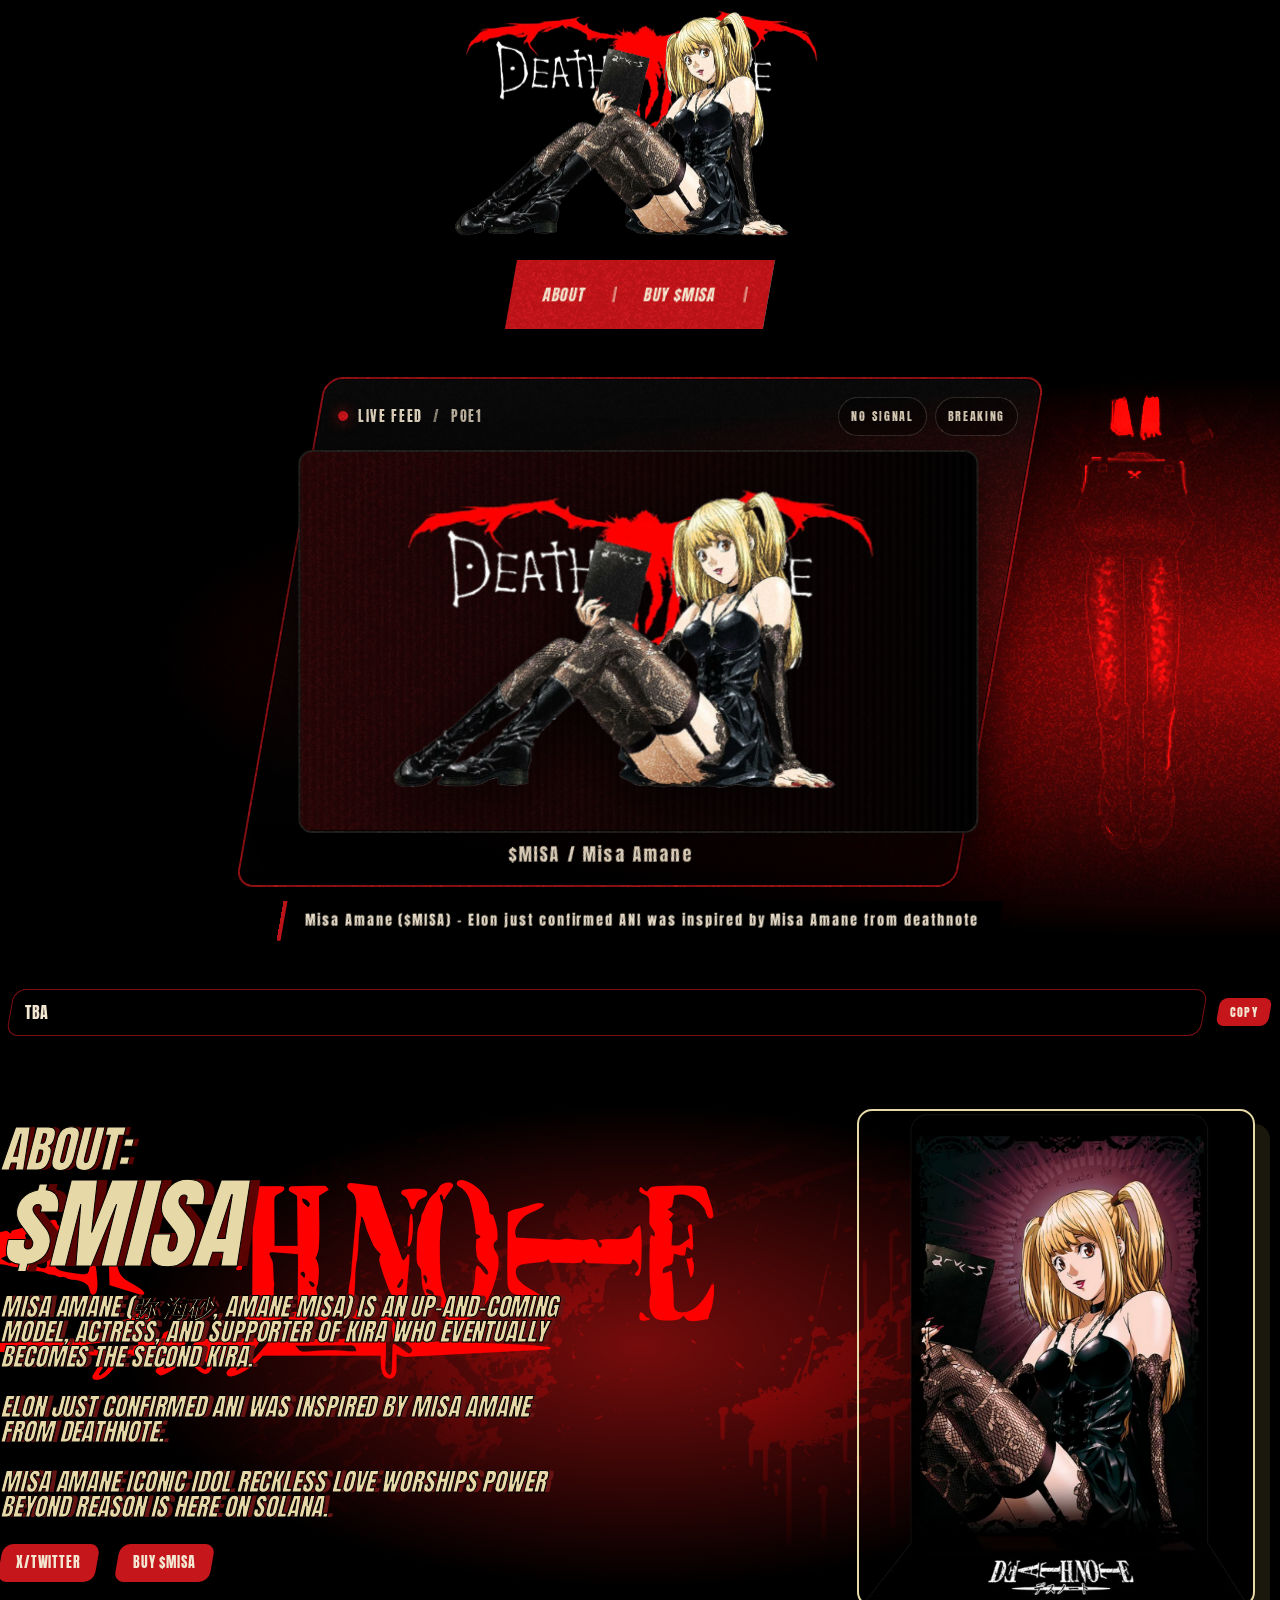
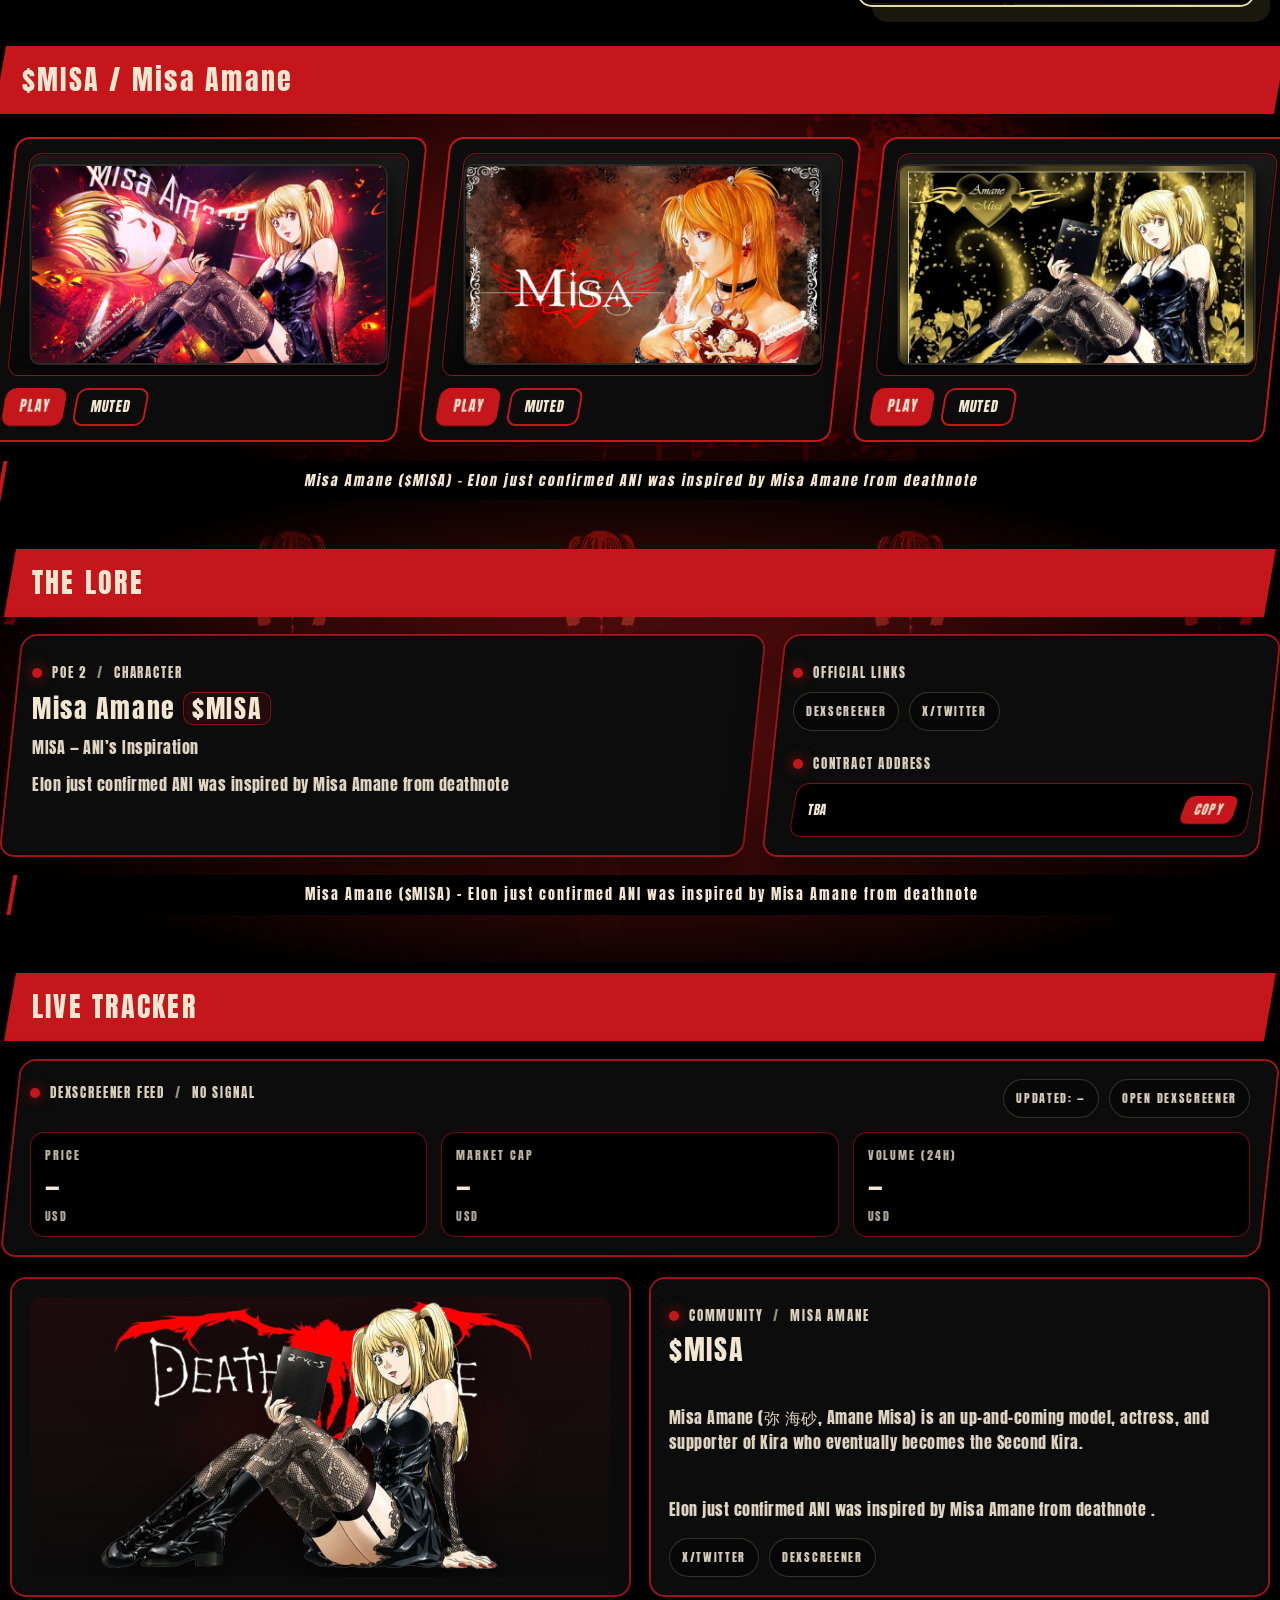
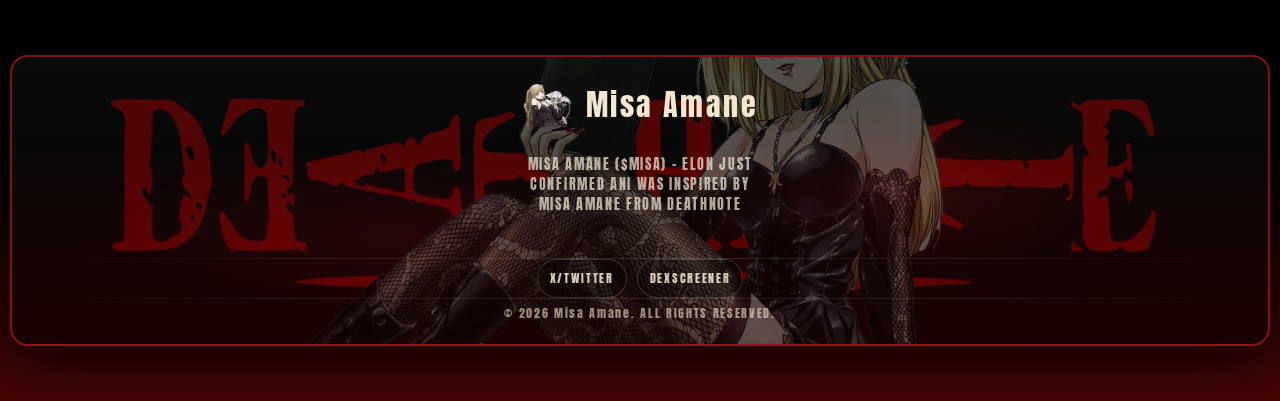
<file: index.html>
<!DOCTYPE html>
<html lang="en-US">

<head>
  <meta charset="UTF-8">
  <title>$MISA</title>
  <meta name="viewport" content="width=device-width, initial-scale=1">
  <meta name="robots" content="max-image-preview:large">
  <title>$MISA</title>
  <link rel="alternate" type="application/rss+xml" title="$MISA » Feed" href="/feed/">
  <link rel="alternate" type="application/rss+xml" title="$MISA » Comments Feed"
    href="/comments/feed/">
  <link rel="alternate" title="oEmbed (JSON)" type="application/json+oembed"
    href="/wp-json/oembed/1.0/embed?url=https%3A%2F%2Fpsyopanime.xyz%2F">
  <link rel="alternate" title="oEmbed (XML)" type="text/xml+oembed"
    href="/wp-json/oembed/1.0/embed?url=https%3A%2F%2Fpsyopanime.xyz%2F&format=xml">
  <style id="wp-img-auto-sizes-contain-inline-css">
    img:is([sizes=auto i], [sizes^="auto," i]) {
      contain-intrinsic-size: 3000px 1500px
    }

    /*# sourceURL=wp-img-auto-sizes-contain-inline-css */
  </style>

  <style id="wp-emoji-styles-inline-css">
    img.wp-smiley,
    img.emoji {
      display: inline !important;
      border: none !important;
      box-shadow: none !important;
      height: 1em !important;
      width: 1em !important;
      margin: 0 0.07em !important;
      vertical-align: -0.1em !important;
      background: none !important;
      padding: 0 !important;
    }

    /*# sourceURL=wp-emoji-styles-inline-css */
  </style>
  <style id="wp-block-library-inline-css">
    :root {
      --wp-block-synced-color: #7a00df;
      --wp-block-synced-color--rgb: 122, 0, 223;
      --wp-bound-block-color: var(--wp-block-synced-color);
      --wp-editor-canvas-background: #ddd;
      --wp-admin-theme-color: #007cba;
      --wp-admin-theme-color--rgb: 0, 124, 186;
      --wp-admin-theme-color-darker-10: #006ba1;
      --wp-admin-theme-color-darker-10--rgb: 0, 107, 160.5;
      --wp-admin-theme-color-darker-20: #005a87;
      --wp-admin-theme-color-darker-20--rgb: 0, 90, 135;
      --wp-admin-border-width-focus: 2px
    }

    @media (min-resolution:192dpi) {
      :root {
        --wp-admin-border-width-focus: 1.5px
      }
    }

    .wp-element-button {
      cursor: pointer
    }

    :root .has-very-light-gray-background-color {
      background-color: #eee
    }

    :root .has-very-dark-gray-background-color {
      background-color: #313131
    }

    :root .has-very-light-gray-color {
      color: #eee
    }

    :root .has-very-dark-gray-color {
      color: #313131
    }

    :root .has-vivid-green-cyan-to-vivid-cyan-blue-gradient-background {
      background: linear-gradient(135deg, #00d084, #0693e3)
    }

    :root .has-purple-crush-gradient-background {
      background: linear-gradient(135deg, #34e2e4, #4721fb 50%, #ab1dfe)
    }

    :root .has-hazy-dawn-gradient-background {
      background: linear-gradient(135deg, #faaca8, #dad0ec)
    }

    :root .has-subdued-olive-gradient-background {
      background: linear-gradient(135deg, #fafae1, #67a671)
    }

    :root .has-atomic-cream-gradient-background {
      background: linear-gradient(135deg, #fdd79a, #004a59)
    }

    :root .has-nightshade-gradient-background {
      background: linear-gradient(135deg, #330968, #31cdcf)
    }

    :root .has-midnight-gradient-background {
      background: linear-gradient(135deg, #020381, #2874fc)
    }

    :root {
      --wp--preset--font-size--normal: 16px;
      --wp--preset--font-size--huge: 42px
    }

    .has-regular-font-size {
      font-size: 1em
    }

    .has-larger-font-size {
      font-size: 2.625em
    }

    .has-normal-font-size {
      font-size: var(--wp--preset--font-size--normal)
    }

    .has-huge-font-size {
      font-size: var(--wp--preset--font-size--huge)
    }

    .has-text-align-center {
      text-align: center
    }

    .has-text-align-left {
      text-align: left
    }

    .has-text-align-right {
      text-align: right
    }

    .has-fit-text {
      white-space: nowrap !important
    }

    #end-resizable-editor-section {
      display: none
    }

    .aligncenter {
      clear: both
    }

    .items-justified-left {
      justify-content: flex-start
    }

    .items-justified-center {
      justify-content: center
    }

    .items-justified-right {
      justify-content: flex-end
    }

    .items-justified-space-between {
      justify-content: space-between
    }

    .screen-reader-text {
      border: 0;
      clip-path: inset(50%);
      height: 1px;
      margin: -1px;
      overflow: hidden;
      padding: 0;
      position: absolute;
      width: 1px;
      word-wrap: normal !important
    }

    .screen-reader-text:focus {
      background-color: #ddd;
      clip-path: none;
      color: #444;
      display: block;
      font-size: 1em;
      height: auto;
      left: 5px;
      line-height: normal;
      padding: 15px 23px 14px;
      text-decoration: none;
      top: 5px;
      width: auto;
      z-index: 100000
    }

    html :where(.has-border-color) {
      border-style: solid
    }

    html :where([style*=border-top-color]) {
      border-top-style: solid
    }

    html :where([style*=border-right-color]) {
      border-right-style: solid
    }

    html :where([style*=border-bottom-color]) {
      border-bottom-style: solid
    }

    html :where([style*=border-left-color]) {
      border-left-style: solid
    }

    html :where([style*=border-width]) {
      border-style: solid
    }

    html :where([style*=border-top-width]) {
      border-top-style: solid
    }

    html :where([style*=border-right-width]) {
      border-right-style: solid
    }

    html :where([style*=border-bottom-width]) {
      border-bottom-style: solid
    }

    html :where([style*=border-left-width]) {
      border-left-style: solid
    }

    html :where(img[class*=wp-image-]) {
      height: auto;
      max-width: 100%
    }

    :where(figure) {
      margin: 0 0 1em
    }

    html :where(.is-position-sticky) {
      --wp-admin--admin-bar--position-offset: var(--wp-admin--admin-bar--height, 0px)
    }

    @media screen and (max-width:600px) {
      html :where(.is-position-sticky) {
        --wp-admin--admin-bar--position-offset: 0px
      }
    }

    /*# sourceURL=/wp-includes/css/dist/block-library/common.min.css */
  </style>
  <style id="global-styles-inline-css">
    :root {
      --wp--preset--aspect-ratio--square: 1;
      --wp--preset--aspect-ratio--4-3: 4/3;
      --wp--preset--aspect-ratio--3-4: 3/4;
      --wp--preset--aspect-ratio--3-2: 3/2;
      --wp--preset--aspect-ratio--2-3: 2/3;
      --wp--preset--aspect-ratio--16-9: 16/9;
      --wp--preset--aspect-ratio--9-16: 9/16;
      --wp--preset--color--black: #000000;
      --wp--preset--color--cyan-bluish-gray: #abb8c3;
      --wp--preset--color--white: #ffffff;
      --wp--preset--color--pale-pink: #f78da7;
      --wp--preset--color--vivid-red: #cf2e2e;
      --wp--preset--color--luminous-vivid-orange: #ff6900;
      --wp--preset--color--luminous-vivid-amber: #fcb900;
      --wp--preset--color--light-green-cyan: #7bdcb5;
      --wp--preset--color--vivid-green-cyan: #00d084;
      --wp--preset--color--pale-cyan-blue: #8ed1fc;
      --wp--preset--color--vivid-cyan-blue: #0693e3;
      --wp--preset--color--vivid-purple: #9b51e0;
      --wp--preset--color--base: #FFFFFF;
      --wp--preset--color--contrast: #111111;
      --wp--preset--color--accent-1: #FFEE58;
      --wp--preset--color--accent-2: #F6CFF4;
      --wp--preset--color--accent-3: #503AA8;
      --wp--preset--color--accent-4: #686868;
      --wp--preset--color--accent-5: #FBFAF3;
      --wp--preset--color--accent-6: color-mix(in srgb, currentColor 20%, transparent);
      --wp--preset--gradient--vivid-cyan-blue-to-vivid-purple: linear-gradient(135deg, rgb(6, 147, 227) 0%, rgb(155, 81, 224) 100%);
      --wp--preset--gradient--light-green-cyan-to-vivid-green-cyan: linear-gradient(135deg, rgb(122, 220, 180) 0%, rgb(0, 208, 130) 100%);
      --wp--preset--gradient--luminous-vivid-amber-to-luminous-vivid-orange: linear-gradient(135deg, rgb(252, 185, 0) 0%, rgb(255, 105, 0) 100%);
      --wp--preset--gradient--luminous-vivid-orange-to-vivid-red: linear-gradient(135deg, rgb(255, 105, 0) 0%, rgb(207, 46, 46) 100%);
      --wp--preset--gradient--very-light-gray-to-cyan-bluish-gray: linear-gradient(135deg, rgb(238, 238, 238) 0%, rgb(169, 184, 195) 100%);
      --wp--preset--gradient--cool-to-warm-spectrum: linear-gradient(135deg, rgb(74, 234, 220) 0%, rgb(151, 120, 209) 20%, rgb(207, 42, 186) 40%, rgb(238, 44, 130) 60%, rgb(251, 105, 98) 80%, rgb(254, 248, 76) 100%);
      --wp--preset--gradient--blush-light-purple: linear-gradient(135deg, rgb(255, 206, 236) 0%, rgb(152, 150, 240) 100%);
      --wp--preset--gradient--blush-bordeaux: linear-gradient(135deg, rgb(254, 205, 165) 0%, rgb(254, 45, 45) 50%, rgb(107, 0, 62) 100%);
      --wp--preset--gradient--luminous-dusk: linear-gradient(135deg, rgb(255, 203, 112) 0%, rgb(199, 81, 192) 50%, rgb(65, 88, 208) 100%);
      --wp--preset--gradient--pale-ocean: linear-gradient(135deg, rgb(255, 245, 203) 0%, rgb(182, 227, 212) 50%, rgb(51, 167, 181) 100%);
      --wp--preset--gradient--electric-grass: linear-gradient(135deg, rgb(202, 248, 128) 0%, rgb(113, 206, 126) 100%);
      --wp--preset--gradient--midnight: linear-gradient(135deg, rgb(2, 3, 129) 0%, rgb(40, 116, 252) 100%);
      --wp--preset--font-size--small: 0.875rem;
      --wp--preset--font-size--medium: clamp(1rem, 1rem + ((1vw - 0.2rem) * 0.196), 1.125rem);
      --wp--preset--font-size--large: clamp(1.125rem, 1.125rem + ((1vw - 0.2rem) * 0.392), 1.375rem);
      --wp--preset--font-size--x-large: clamp(1.75rem, 1.75rem + ((1vw - 0.2rem) * 0.392), 2rem);
      --wp--preset--font-size--xx-large: clamp(2.15rem, 2.15rem + ((1vw - 0.2rem) * 1.333), 3rem);
      --wp--preset--font-family--manrope: Manrope, sans-serif;
      --wp--preset--font-family--fira-code: "Fira Code", monospace;
      --wp--preset--spacing--20: 10px;
      --wp--preset--spacing--30: 20px;
      --wp--preset--spacing--40: 30px;
      --wp--preset--spacing--50: clamp(30px, 5vw, 50px);
      --wp--preset--spacing--60: clamp(30px, 7vw, 70px);
      --wp--preset--spacing--70: clamp(50px, 7vw, 90px);
      --wp--preset--spacing--80: clamp(70px, 10vw, 140px);
      --wp--preset--shadow--natural: 6px 6px 9px rgba(0, 0, 0, 0.2);
      --wp--preset--shadow--deep: 12px 12px 50px rgba(0, 0, 0, 0.4);
      --wp--preset--shadow--sharp: 6px 6px 0px rgba(0, 0, 0, 0.2);
      --wp--preset--shadow--outlined: 6px 6px 0px -3px rgb(255, 255, 255), 6px 6px rgb(0, 0, 0);
      --wp--preset--shadow--crisp: 6px 6px 0px rgb(0, 0, 0);
    }

    :root {
      --wp--style--global--content-size: 645px;
      --wp--style--global--wide-size: 1340px;
    }

    :where(body) {
      margin: 0;
    }

    .wp-site-blocks {
      padding-top: var(--wp--style--root--padding-top);
      padding-bottom: var(--wp--style--root--padding-bottom);
    }

    .has-global-padding {
      padding-right: var(--wp--style--root--padding-right);
      padding-left: var(--wp--style--root--padding-left);
    }

    .has-global-padding>.alignfull {
      margin-right: calc(var(--wp--style--root--padding-right) * -1);
      margin-left: calc(var(--wp--style--root--padding-left) * -1);
    }

    .has-global-padding :where(:not(.alignfull.is-layout-flow) > .has-global-padding:not(.wp-block-block, .alignfull)) {
      padding-right: 0;
      padding-left: 0;
    }

    .has-global-padding :where(:not(.alignfull.is-layout-flow) > .has-global-padding:not(.wp-block-block, .alignfull))>.alignfull {
      margin-left: 0;
      margin-right: 0;
    }

    .wp-site-blocks>.alignleft {
      float: left;
      margin-right: 2em;
    }

    .wp-site-blocks>.alignright {
      float: right;
      margin-left: 2em;
    }

    .wp-site-blocks>.aligncenter {
      justify-content: center;
      margin-left: auto;
      margin-right: auto;
    }

    :where(.wp-site-blocks)>* {
      margin-block-start: 1.2rem;
      margin-block-end: 0;
    }

    :where(.wp-site-blocks)> :first-child {
      margin-block-start: 0;
    }

    :where(.wp-site-blocks)> :last-child {
      margin-block-end: 0;
    }

    :root {
      --wp--style--block-gap: 1.2rem;
    }

    :root :where(.is-layout-flow)> :first-child {
      margin-block-start: 0;
    }

    :root :where(.is-layout-flow)> :last-child {
      margin-block-end: 0;
    }

    :root :where(.is-layout-flow)>* {
      margin-block-start: 1.2rem;
      margin-block-end: 0;
    }

    :root :where(.is-layout-constrained)> :first-child {
      margin-block-start: 0;
    }

    :root :where(.is-layout-constrained)> :last-child {
      margin-block-end: 0;
    }

    :root :where(.is-layout-constrained)>* {
      margin-block-start: 1.2rem;
      margin-block-end: 0;
    }

    :root :where(.is-layout-flex) {
      gap: 1.2rem;
    }

    :root :where(.is-layout-grid) {
      gap: 1.2rem;
    }

    .is-layout-flow>.alignleft {
      float: left;
      margin-inline-start: 0;
      margin-inline-end: 2em;
    }

    .is-layout-flow>.alignright {
      float: right;
      margin-inline-start: 2em;
      margin-inline-end: 0;
    }

    .is-layout-flow>.aligncenter {
      margin-left: auto !important;
      margin-right: auto !important;
    }

    .is-layout-constrained>.alignleft {
      float: left;
      margin-inline-start: 0;
      margin-inline-end: 2em;
    }

    .is-layout-constrained>.alignright {
      float: right;
      margin-inline-start: 2em;
      margin-inline-end: 0;
    }

    .is-layout-constrained>.aligncenter {
      margin-left: auto !important;
      margin-right: auto !important;
    }

    .is-layout-constrained> :where(:not(.alignleft):not(.alignright):not(.alignfull)) {
      max-width: var(--wp--style--global--content-size);
      margin-left: auto !important;
      margin-right: auto !important;
    }

    .is-layout-constrained>.alignwide {
      max-width: var(--wp--style--global--wide-size);
    }

    body .is-layout-flex {
      display: flex;
    }

    .is-layout-flex {
      flex-wrap: wrap;
      align-items: center;
    }

    .is-layout-flex> :is(*, div) {
      margin: 0;
    }

    body .is-layout-grid {
      display: grid;
    }

    .is-layout-grid> :is(*, div) {
      margin: 0;
    }

    body {
      background-color: var(--wp--preset--color--base);
      color: var(--wp--preset--color--contrast);
      font-family: var(--wp--preset--font-family--manrope);
      font-size: var(--wp--preset--font-size--large);
      font-weight: 300;
      letter-spacing: -0.1px;
      line-height: 1.4;
      --wp--style--root--padding-top: 0px;
      --wp--style--root--padding-right: var(--wp--preset--spacing--50);
      --wp--style--root--padding-bottom: 0px;
      --wp--style--root--padding-left: var(--wp--preset--spacing--50);
    }

    a:where(:not(.wp-element-button)) {
      color: currentColor;
      text-decoration: underline;
    }

    :root :where(a:where(:not(.wp-element-button)):hover) {
      text-decoration: none;
    }

    h1,
    h2,
    h3,
    h4,
    h5,
    h6 {
      font-weight: 400;
      letter-spacing: -0.1px;
      line-height: 1.125;
    }

    h1 {
      font-size: var(--wp--preset--font-size--xx-large);
    }

    h2 {
      font-size: var(--wp--preset--font-size--x-large);
    }

    h3 {
      font-size: var(--wp--preset--font-size--large);
    }

    h4 {
      font-size: var(--wp--preset--font-size--medium);
    }

    h5 {
      font-size: var(--wp--preset--font-size--small);
      letter-spacing: 0.5px;
    }

    h6 {
      font-size: var(--wp--preset--font-size--small);
      font-weight: 700;
      letter-spacing: 1.4px;
      text-transform: uppercase;
    }

    :root :where(.wp-element-button, .wp-block-button__link) {
      background-color: var(--wp--preset--color--contrast);
      border-width: 0;
      color: var(--wp--preset--color--base);
      font-family: inherit;
      font-size: var(--wp--preset--font-size--medium);
      font-style: inherit;
      font-weight: inherit;
      letter-spacing: inherit;
      line-height: inherit;
      padding-top: 1rem;
      padding-right: 2.25rem;
      padding-bottom: 1rem;
      padding-left: 2.25rem;
      text-decoration: none;
      text-transform: inherit;
    }

    :root :where(.wp-element-button:hover, .wp-block-button__link:hover) {
      background-color: color-mix(in srgb, var(--wp--preset--color--contrast) 85%, transparent);
      border-color: transparent;
      color: var(--wp--preset--color--base);
    }

    :root :where(.wp-element-button:focus, .wp-block-button__link:focus) {
      outline-color: var(--wp--preset--color--accent-4);
      outline-offset: 2px;
    }

    :root :where(.wp-element-caption, .wp-block-audio figcaption, .wp-block-embed figcaption, .wp-block-gallery figcaption, .wp-block-image figcaption, .wp-block-table figcaption, .wp-block-video figcaption) {
      font-size: var(--wp--preset--font-size--small);
      line-height: 1.4;
    }

    .has-black-color {
      color: var(--wp--preset--color--black) !important;
    }

    .has-cyan-bluish-gray-color {
      color: var(--wp--preset--color--cyan-bluish-gray) !important;
    }

    .has-white-color {
      color: var(--wp--preset--color--white) !important;
    }

    .has-pale-pink-color {
      color: var(--wp--preset--color--pale-pink) !important;
    }

    .has-vivid-red-color {
      color: var(--wp--preset--color--vivid-red) !important;
    }

    .has-luminous-vivid-orange-color {
      color: var(--wp--preset--color--luminous-vivid-orange) !important;
    }

    .has-luminous-vivid-amber-color {
      color: var(--wp--preset--color--luminous-vivid-amber) !important;
    }

    .has-light-green-cyan-color {
      color: var(--wp--preset--color--light-green-cyan) !important;
    }

    .has-vivid-green-cyan-color {
      color: var(--wp--preset--color--vivid-green-cyan) !important;
    }

    .has-pale-cyan-blue-color {
      color: var(--wp--preset--color--pale-cyan-blue) !important;
    }

    .has-vivid-cyan-blue-color {
      color: var(--wp--preset--color--vivid-cyan-blue) !important;
    }

    .has-vivid-purple-color {
      color: var(--wp--preset--color--vivid-purple) !important;
    }

    .has-base-color {
      color: var(--wp--preset--color--base) !important;
    }

    .has-contrast-color {
      color: var(--wp--preset--color--contrast) !important;
    }

    .has-accent-1-color {
      color: var(--wp--preset--color--accent-1) !important;
    }

    .has-accent-2-color {
      color: var(--wp--preset--color--accent-2) !important;
    }

    .has-accent-3-color {
      color: var(--wp--preset--color--accent-3) !important;
    }

    .has-accent-4-color {
      color: var(--wp--preset--color--accent-4) !important;
    }

    .has-accent-5-color {
      color: var(--wp--preset--color--accent-5) !important;
    }

    .has-accent-6-color {
      color: var(--wp--preset--color--accent-6) !important;
    }

    .has-black-background-color {
      background-color: var(--wp--preset--color--black) !important;
    }

    .has-cyan-bluish-gray-background-color {
      background-color: var(--wp--preset--color--cyan-bluish-gray) !important;
    }

    .has-white-background-color {
      background-color: var(--wp--preset--color--white) !important;
    }

    .has-pale-pink-background-color {
      background-color: var(--wp--preset--color--pale-pink) !important;
    }

    .has-vivid-red-background-color {
      background-color: var(--wp--preset--color--vivid-red) !important;
    }

    .has-luminous-vivid-orange-background-color {
      background-color: var(--wp--preset--color--luminous-vivid-orange) !important;
    }

    .has-luminous-vivid-amber-background-color {
      background-color: var(--wp--preset--color--luminous-vivid-amber) !important;
    }

    .has-light-green-cyan-background-color {
      background-color: var(--wp--preset--color--light-green-cyan) !important;
    }

    .has-vivid-green-cyan-background-color {
      background-color: var(--wp--preset--color--vivid-green-cyan) !important;
    }

    .has-pale-cyan-blue-background-color {
      background-color: var(--wp--preset--color--pale-cyan-blue) !important;
    }

    .has-vivid-cyan-blue-background-color {
      background-color: var(--wp--preset--color--vivid-cyan-blue) !important;
    }

    .has-vivid-purple-background-color {
      background-color: var(--wp--preset--color--vivid-purple) !important;
    }

    .has-base-background-color {
      background-color: var(--wp--preset--color--base) !important;
    }

    .has-contrast-background-color {
      background-color: var(--wp--preset--color--contrast) !important;
    }

    .has-accent-1-background-color {
      background-color: var(--wp--preset--color--accent-1) !important;
    }

    .has-accent-2-background-color {
      background-color: var(--wp--preset--color--accent-2) !important;
    }

    .has-accent-3-background-color {
      background-color: var(--wp--preset--color--accent-3) !important;
    }

    .has-accent-4-background-color {
      background-color: var(--wp--preset--color--accent-4) !important;
    }

    .has-accent-5-background-color {
      background-color: var(--wp--preset--color--accent-5) !important;
    }

    .has-accent-6-background-color {
      background-color: var(--wp--preset--color--accent-6) !important;
    }

    .has-black-border-color {
      border-color: var(--wp--preset--color--black) !important;
    }

    .has-cyan-bluish-gray-border-color {
      border-color: var(--wp--preset--color--cyan-bluish-gray) !important;
    }

    .has-white-border-color {
      border-color: var(--wp--preset--color--white) !important;
    }

    .has-pale-pink-border-color {
      border-color: var(--wp--preset--color--pale-pink) !important;
    }

    .has-vivid-red-border-color {
      border-color: var(--wp--preset--color--vivid-red) !important;
    }

    .has-luminous-vivid-orange-border-color {
      border-color: var(--wp--preset--color--luminous-vivid-orange) !important;
    }

    .has-luminous-vivid-amber-border-color {
      border-color: var(--wp--preset--color--luminous-vivid-amber) !important;
    }

    .has-light-green-cyan-border-color {
      border-color: var(--wp--preset--color--light-green-cyan) !important;
    }

    .has-vivid-green-cyan-border-color {
      border-color: var(--wp--preset--color--vivid-green-cyan) !important;
    }

    .has-pale-cyan-blue-border-color {
      border-color: var(--wp--preset--color--pale-cyan-blue) !important;
    }

    .has-vivid-cyan-blue-border-color {
      border-color: var(--wp--preset--color--vivid-cyan-blue) !important;
    }

    .has-vivid-purple-border-color {
      border-color: var(--wp--preset--color--vivid-purple) !important;
    }

    .has-base-border-color {
      border-color: var(--wp--preset--color--base) !important;
    }

    .has-contrast-border-color {
      border-color: var(--wp--preset--color--contrast) !important;
    }

    .has-accent-1-border-color {
      border-color: var(--wp--preset--color--accent-1) !important;
    }

    .has-accent-2-border-color {
      border-color: var(--wp--preset--color--accent-2) !important;
    }

    .has-accent-3-border-color {
      border-color: var(--wp--preset--color--accent-3) !important;
    }

    .has-accent-4-border-color {
      border-color: var(--wp--preset--color--accent-4) !important;
    }

    .has-accent-5-border-color {
      border-color: var(--wp--preset--color--accent-5) !important;
    }

    .has-accent-6-border-color {
      border-color: var(--wp--preset--color--accent-6) !important;
    }

    .has-vivid-cyan-blue-to-vivid-purple-gradient-background {
      background: var(--wp--preset--gradient--vivid-cyan-blue-to-vivid-purple) !important;
    }

    .has-light-green-cyan-to-vivid-green-cyan-gradient-background {
      background: var(--wp--preset--gradient--light-green-cyan-to-vivid-green-cyan) !important;
    }

    .has-luminous-vivid-amber-to-luminous-vivid-orange-gradient-background {
      background: var(--wp--preset--gradient--luminous-vivid-amber-to-luminous-vivid-orange) !important;
    }

    .has-luminous-vivid-orange-to-vivid-red-gradient-background {
      background: var(--wp--preset--gradient--luminous-vivid-orange-to-vivid-red) !important;
    }

    .has-very-light-gray-to-cyan-bluish-gray-gradient-background {
      background: var(--wp--preset--gradient--very-light-gray-to-cyan-bluish-gray) !important;
    }

    .has-cool-to-warm-spectrum-gradient-background {
      background: var(--wp--preset--gradient--cool-to-warm-spectrum) !important;
    }

    .has-blush-light-purple-gradient-background {
      background: var(--wp--preset--gradient--blush-light-purple) !important;
    }

    .has-blush-bordeaux-gradient-background {
      background: var(--wp--preset--gradient--blush-bordeaux) !important;
    }

    .has-luminous-dusk-gradient-background {
      background: var(--wp--preset--gradient--luminous-dusk) !important;
    }

    .has-pale-ocean-gradient-background {
      background: var(--wp--preset--gradient--pale-ocean) !important;
    }

    .has-electric-grass-gradient-background {
      background: var(--wp--preset--gradient--electric-grass) !important;
    }

    .has-midnight-gradient-background {
      background: var(--wp--preset--gradient--midnight) !important;
    }

    .has-small-font-size {
      font-size: var(--wp--preset--font-size--small) !important;
    }

    .has-medium-font-size {
      font-size: var(--wp--preset--font-size--medium) !important;
    }

    .has-large-font-size {
      font-size: var(--wp--preset--font-size--large) !important;
    }

    .has-x-large-font-size {
      font-size: var(--wp--preset--font-size--x-large) !important;
    }

    .has-xx-large-font-size {
      font-size: var(--wp--preset--font-size--xx-large) !important;
    }

    .has-manrope-font-family {
      font-family: var(--wp--preset--font-family--manrope) !important;
    }

    .has-fira-code-font-family {
      font-family: var(--wp--preset--font-family--fira-code) !important;
    }

    /*# sourceURL=global-styles-inline-css */
  </style>
  <style id="wp-block-template-skip-link-inline-css">
    .skip-link.screen-reader-text {
      border: 0;
      clip-path: inset(50%);
      height: 1px;
      margin: -1px;
      overflow: hidden;
      padding: 0;
      position: absolute !important;
      width: 1px;
      word-wrap: normal !important;
    }

    .skip-link.screen-reader-text:focus {
      background-color: #eee;
      clip-path: none;
      color: #444;
      display: block;
      font-size: 1em;
      height: auto;
      left: 5px;
      line-height: normal;
      padding: 15px 23px 14px;
      text-decoration: none;
      top: 5px;
      width: auto;
      z-index: 100000;
    }

    /*# sourceURL=wp-block-template-skip-link-inline-css */
  </style>
  <link rel="stylesheet" id="hostinger-reach-subscription-block-css" href="css/subscription.css" media="all">
  <style id="twentytwentyfive-style-inline-css">
    a {
      text-decoration-thickness: 1px !important;
      text-underline-offset: .1em
    }

    :where(.wp-site-blocks :focus) {
      outline-width: 2px;
      outline-style: solid
    }

    .wp-block-navigation .wp-block-navigation-submenu .wp-block-navigation-item:not(:last-child) {
      margin-bottom: 3px
    }

    .wp-block-navigation .wp-block-navigation-item .wp-block-navigation-item__content {
      outline-offset: 4px
    }

    .wp-block-navigation .wp-block-navigation-item ul.wp-block-navigation__submenu-container .wp-block-navigation-item__content {
      outline-offset: 0
    }

    blockquote,
    caption,
    figcaption,
    h1,
    h2,
    h3,
    h4,
    h5,
    h6,
    p {
      text-wrap: pretty
    }

    .more-link {
      display: block
    }

    :where(pre) {
      overflow-x: auto
    }

    /*# sourceURL=/wp-content/themes/twentytwentyfive/style.min.css */
  </style>
  <link rel="stylesheet" id="elementor-frontend-css" href="css/frontend.min.css" media="all">
  <link rel="stylesheet" id="elementor-post-4-css" href="css/post-4.css" media="all">
  <link rel="stylesheet" id="widget-image-css" href="css/widget-image.min.css" media="all">
  <link rel="stylesheet" id="e-sticky-css" href="css/sticky.min.css" media="all">
  <link rel="stylesheet" id="widget-heading-css" href="css/widget-heading.min.css" media="all">
  <link rel="stylesheet" id="e-animation-grow-rotate-css" href="css/e-animation-grow-rotate.min.css" media="all">
  <link rel="stylesheet" id="elementor-post-5-css" href="css/post-5.css" media="all">
  <link rel="stylesheet" id="elementor-gf-roboto-css"
    href="https://fonts.googleapis.com/css?family=Roboto:100,100italic,200,200italic,300,300italic,400,400italic,500,500italic,600,600italic,700,700italic,800,800italic,900,900italic&display=swap"
    media="all">
  <link rel="stylesheet" id="elementor-gf-robotoslab-css"
    href="https://fonts.googleapis.com/css?family=Roboto+Slab:100,100italic,200,200italic,300,300italic,400,400italic,500,500italic,600,600italic,700,700italic,800,800italic,900,900italic&display=swap"
    media="all">
  <link rel="stylesheet" id="elementor-gf-anton-css"
    href="https://fonts.googleapis.com/css?family=Anton:100,100italic,200,200italic,300,300italic,400,400italic,500,500italic,600,600italic,700,700italic,800,800italic,900,900italic&display=swap"
    media="all">
  <script src="js/jquery.min.js" id="jquery-core-js"></script>
  <script src="js/jquery-migrate.min.js" id="jquery-migrate-js"></script>
  <link rel="https://api.w.org/" href="/wp-json/">
  <link rel="alternate" title="JSON" type="application/json" href="/wp-json/wp/v2/pages/5">
  <link rel="canonical" href="/">
  <style>
    /* CSS added by WP Meta and Date Remover*/
    .wp-block-post-author__name {
      display: none !important;
    }

    .wp-block-post-date {
      display: none !important;
    }

    .entry-meta {
      display: none !important;
    }

    .home .entry-meta {
      display: none;
    }

    .entry-footer {
      display: none !important;
    }

    .home .entry-footer {
      display: none;
    }
  </style>
  <style>
    /* CSS added by WP Meta and Date Remover*/
    .wp-block-post-author__name {
      display: none !important;
    }

    .wp-block-post-date {
      display: none !important;
    }

    .entry-meta {
      display: none !important;
    }

    .home .entry-meta {
      display: none;
    }

    .entry-footer {
      display: none !important;
    }

    .home .entry-footer {
      display: none;
    }
  </style>
  <meta name="generator"
    content="Elementor 3.34.1; features: e_font_icon_svg, additional_custom_breakpoints; settings: css_print_method-external, google_font-enabled, font_display-swap">
  <style>
    .e-con.e-parent:nth-of-type(n+4):not(.e-lazyloaded):not(.e-no-lazyload),
    .e-con.e-parent:nth-of-type(n+4):not(.e-lazyloaded):not(.e-no-lazyload) * {
      background-image: none !important;
    }

    @media screen and (max-height: 1024px) {

      .e-con.e-parent:nth-of-type(n+3):not(.e-lazyloaded):not(.e-no-lazyload),
      .e-con.e-parent:nth-of-type(n+3):not(.e-lazyloaded):not(.e-no-lazyload) * {
        background-image: none !important;
      }
    }

    @media screen and (max-height: 640px) {

      .e-con.e-parent:nth-of-type(n+2):not(.e-lazyloaded):not(.e-no-lazyload),
      .e-con.e-parent:nth-of-type(n+2):not(.e-lazyloaded):not(.e-no-lazyload) * {
        background-image: none !important;
      }
    }
  </style>
  <style class="wp-fonts-local">
    @font-face {
      font-family: Manrope;
      font-style: normal;
      font-weight: 200 800;
      font-display: fallback;
      src: url('fonts/Manrope-VariableFont_wght.woff2') format('woff2');
    }

    @font-face {
      font-family: "Fira Code";
      font-style: normal;
      font-weight: 300 700;
      font-display: fallback;
      src: url('fonts/FiraCode-VariableFont_wght.woff2') format('woff2');
    }
  </style>
  <link rel="icon" href="/ty__3__-_Copy-removebg-preview (1).png" sizes="32x32">
  <link rel="icon" href="/ty__3__-_Copy-removebg-preview (1).png" sizes="192x192">
  <link rel="apple-touch-icon" href="/ty__3__-_Copy-removebg-preview (1).png">
  <meta name="msapplication-TileImage" content="/wp-content/uploads/2026/01/logo3-1.png">
  <meta name="viewport" content="width=device-width, initial-scale=1.0, viewport-fit=cover">
  <script src="js/wp-emoji-release.min.js" defer=""></script>
</head>

<body data-rsssl="1"
  class="home wp-singular page-template page-template-elementor_canvas page page-id-5 wp-custom-logo wp-embed-responsive wp-theme-twentytwentyfive elementor-default elementor-template-canvas elementor-kit-4 elementor-page elementor-page-5">
  <div data-elementor-type="wp-post" data-elementor-id="5" class="elementor elementor-5"
    data-elementor-post-type="page">
    <section
      class="elementor-section elementor-top-section elementor-element elementor-element-43d3124 elementor-section-boxed elementor-section-height-default elementor-section-height-default"
      data-id="43d3124" data-element_type="section" data-settings="{"
      sticky":"top","sticky_on":["desktop","tablet","mobile"],"sticky_offset":0,"sticky_effects_offset":0,"sticky_anchor_link_offset":0}"="">
      <div class="elementor-container elementor-column-gap-default">
        <div class="elementor-column elementor-col-100 elementor-top-column elementor-element elementor-element-35f61da"
          data-id="35f61da" data-element_type="column">
          <div class="elementor-widget-wrap elementor-element-populated">
            <div class="elementor-element elementor-element-b6e65db elementor-widget elementor-widget-image"
              data-id="b6e65db" data-element_type="widget" data-widget_type="image.default">
              <img fetchpriority="high" decoding="async" width="661" height="176"
                src="/ty__3__-_Copy-removebg-preview.png" class="attachment-large size-large wp-image-15" alt=""
                sizes="(max-width: 661px) 100vw, 661px">
            </div>
            <section
              class="elementor-section elementor-inner-section elementor-element elementor-element-c215391 elementor-section-boxed elementor-section-height-default elementor-section-height-default"
              data-id="c215391" data-element_type="section">
              <div class="elementor-container elementor-column-gap-no">
                <div
                  class="elementor-column elementor-col-100 elementor-inner-column elementor-element elementor-element-8078f08"
                  data-id="8078f08" data-element_type="column">
                  <div class="elementor-widget-wrap elementor-element-populated">
                    <div
                      class="elementor-element elementor-element-2ef993e elementor-widget__width-auto elementor-widget elementor-widget-html"
                      data-id="2ef993e" data-element_type="widget" data-widget_type="html.default">
                      <link rel="preconnect" href="https://fonts.googleapis.com">
                      <link rel="preconnect" href="https://fonts.gstatic.com" crossorigin="">
                      <link href="https://fonts.googleapis.com/css2?family=Anton&display=swap" rel="stylesheet">

                      <style>
                        .psyop-header-wrap {
                          width: 100%;
                          margin: 0;
                          padding: 0
                        }

                        .psyop-header {
                          width: 100%;
                          margin: 0;
                          padding: 0;
                          background: #c5161b;
                          transform: skewX(-10deg);
                          transform-origin: center;
                        }

                        .psyop-header * {
                          box-sizing: border-box
                        }

                        .psyop-header-inner {
                          width: 100%;
                          margin: 0;
                          padding: 14px 22px;
                          display: flex;
                          align-items: center;
                          justify-content: center;
                          gap: 14px;
                          min-height: 68px;
                        }

                        .psyop-nav {
                          display: flex;
                          align-items: center;
                          justify-content: center;
                          gap: 18px;
                          flex-wrap: wrap;
                          width: 100%;
                        }

                        .psyop-nav a {
                          font-family: "Anton", sans-serif;
                          text-transform: uppercase;
                          letter-spacing: .05em;
                          font-size: 16px;
                          line-height: 1;
                          text-decoration: none;
                          color: #f3e7d2;
                          padding: 8px 10px;
                          border-radius: 8px;
                          transition: transform .12s ease, background .12s ease;
                          display: inline-flex;
                          align-items: center;
                          justify-content: center;
                          white-space: nowrap;
                          transform: skewX(-2deg);
                        }

                        .psyop-nav a:hover {
                          background: rgba(0, 0, 0, .18);
                          transform: skewX(-2deg) translateY(-1px)
                        }

                        .psyop-nav a:active {
                          transform: skewX(-2deg) translateY(0)
                        }

                        .psyop-divider {
                          color: rgba(243, 231, 210, .65);
                          font-family: "Anton", sans-serif;
                          font-size: 16px;
                          line-height: 1;
                          user-select: none;
                        }

                        @media (max-width: 767px) {
                          .psyop-header-inner {
                            padding: 14px 14px;
                            min-height: 72px;
                          }

                          .psyop-nav {
                            gap: 12px;
                          }

                          .psyop-nav a {
                            font-size: 16px;
                            padding: 9px 10px;
                          }

                          .psyop-divider {
                            font-size: 16px;
                          }
                        }
                      </style>

                      <div class="psyop-header-wrap">
                        <header class="psyop-header">
                          <div class="psyop-header-inner">
                            <nav class="psyop-nav" aria-label=" NAVIGATION">
                              <a href="#about">ABOUT</a>
                              <span class="psyop-divider" aria-hidden="true">|</span>

                              <a href="https://jup.ag/?sell=So11111111111111111111111111111111111111112&buy=TBA"
                                target="_blank" rel="noopener">
                                BUY $MISA
                              </a>
                              <span class="psyop-divider" aria-hidden="true">|</span>
                              <!-- 
                              <a href="#lore">THE LORE</a>
                              <span class="psyop-divider" aria-hidden="true">|</span> -->

                              <!-- <a href="https://t.me/misa_on_sol" target="_blank" rel="noopener">
                                JOIN US
                              </a> -->
                            </nav>
                          </div>
                        </header>
                      </div>
                    </div>
                  </div>
                </div>
              </div>
            </section>
          </div>
        </div>
      </div>
    </section>
    <section
      class="elementor-section elementor-top-section elementor-element elementor-element-b0c78af elementor-section-boxed elementor-section-height-default elementor-section-height-default"
      data-id="b0c78af" data-element_type="section" data-settings="{" background_background":"gradient"}"="">
      <div class="elementor-background-overlay"></div>
      <div class="elementor-container elementor-column-gap-no">
        <div class="elementor-column elementor-col-100 elementor-top-column elementor-element elementor-element-6f65633"
          data-id="6f65633" data-element_type="column">
          <div class="elementor-widget-wrap elementor-element-populated">
            <div class="elementor-element elementor-element-2c89780 elementor-widget elementor-widget-html"
              data-id="2c89780" data-element_type="widget" data-widget_type="html.default">
              <link rel="preconnect" href="https://fonts.googleapis.com">
              <link rel="preconnect" href="https://fonts.gstatic.com" crossorigin="">
              <link href="https://fonts.googleapis.com/css2?family=Anton&display=swap" rel="stylesheet">

              <style>
                .psyop-hero-wrap {
                  width: 100%;
                  margin: 0;
                  padding: 0
                }

                .psyop-hero {
                  width: 100%;
                  margin: 0;
                  padding: 0;
                  background: transparent;
                  color: #f3e7d2;
                  font-family: "Anton", sans-serif;
                  position: relative;
                  overflow: hidden;
                }

                .psyop-hero-inner {
                  width: 100%;
                  margin: 0;
                  padding: 0;
                  display: flex;
                  flex-direction: column;
                  align-items: center;
                  justify-content: center;
                  gap: 14px;
                  position: relative;
                  z-index: 2;
                }

                .psyop-broadcast {
                  width: min(720px, 92vw);
                  position: relative;
                  transform: skewX(-10deg);
                  background: linear-gradient(180deg, rgba(255, 255, 255, .04), rgba(0, 0, 0, .55));
                  border: 2px solid rgba(197, 22, 27, .75);
                  border-radius: 18px;
                  padding: 18px;
                  box-shadow: 0 18px 55px rgba(0, 0, 0, .6), inset 0 0 0 1px rgba(0, 0, 0, .7);
                }

                .psyop-topbar {
                  display: flex;
                  align-items: center;
                  justify-content: space-between;
                  gap: 12px;
                  margin-bottom: 14px;
                  transform: skewX(10deg);
                }

                .psyop-topbar-left {
                  display: flex;
                  align-items: center;
                  gap: 10px;
                  letter-spacing: .12em;
                  font-size: 14px;
                  color: rgba(243, 231, 210, .9);
                  white-space: nowrap;
                  min-width: 0;
                }

                .psyop-dot {
                  width: 10px;
                  height: 10px;
                  border-radius: 50%;
                  background: #c5161b;
                  box-shadow: 0 0 14px rgba(197, 22, 27, .85)
                }

                .psyop-topbar-right {
                  display: flex;
                  gap: 8px;
                  align-items: center;
                  flex-wrap: wrap;
                  justify-content: flex-end
                }

                .psyop-chip {
                  font-size: 12px;
                  letter-spacing: .14em;
                  padding: 8px 10px;
                  border-radius: 999px;
                  border: 1px solid rgba(243, 231, 210, .18);
                  background: rgba(0, 0, 0, .35);
                  color: rgba(243, 231, 210, .85);
                  text-transform: uppercase;
                  white-space: nowrap;
                }

                .psyop-logo-stage {
                  width: 100%;
                  aspect-ratio: 16 / 9;
                  border-radius: 14px;
                  background: #000;
                  border: 2px solid rgba(243, 231, 210, .14);
                  overflow: hidden;
                  position: relative;
                  transform: skewX(10deg);
                  box-shadow: 0 14px 38px rgba(0, 0, 0, .65);
                }

                .psyop-logo-layer {
                  position: absolute;
                  inset: 0;
                  display: flex;
                  align-items: center;
                  justify-content: center;
                  padding: 24px;
                  opacity: 0;
                  transform: translateZ(0);
                }

                .psyop-logo-layer img {
                  max-width: min(520px, 78%);
                  width: auto;
                  height: auto;
                  display: block;
                  filter: drop-shadow(0 18px 30px rgba(0, 0, 0, .75));
                  user-select: none;
                  pointer-events: none;
                }

                .psyop-logo-layer.is-on {
                  opacity: 1
                }

                .psyop-logo-layer.fx-glitch {
                  opacity: 1;
                  animation: psyopGlitchBurst .45s steps(2, end) both
                }

                .psyop-logo-layer.fx-glitch::before,
                .psyop-logo-layer.fx-glitch::after {
                  content: "";
                  position: absolute;
                  inset: 0;
                  pointer-events: none;
                }

                .psyop-logo-layer.fx-glitch::before {
                  background: linear-gradient(90deg, rgba(197, 22, 27, .22), rgba(0, 0, 0, 0));
                  mix-blend-mode: screen;
                  animation: psyopSlice 380ms steps(3, end) both;
                }

                .psyop-logo-layer.fx-glitch::after {
                  background: repeating-linear-gradient(90deg, rgba(255, 255, 255, .05), rgba(255, 255, 255, .05) 2px, rgba(0, 0, 0, 0) 4px, rgba(0, 0, 0, 0) 8px);
                  opacity: .5;
                  animation: psyopJitter 420ms steps(2, end) both;
                  mix-blend-mode: overlay;
                }

                @keyframes psyopGlitchBurst {
                  0% {
                    transform: translateX(0) translateY(0);
                    filter: none
                  }

                  10% {
                    transform: translateX(-10px) translateY(2px);
                    filter: contrast(1.25) saturate(1.2)
                  }

                  22% {
                    transform: translateX(12px) translateY(-2px);
                    filter: contrast(1.1) saturate(1.1)
                  }

                  40% {
                    transform: translateX(-6px) translateY(1px);
                    filter: contrast(1.35)
                  }

                  60% {
                    transform: translateX(8px) translateY(-1px);
                    filter: contrast(1.2) saturate(1.25)
                  }

                  100% {
                    transform: translateX(0) translateY(0);
                    filter: none
                  }
                }

                @keyframes psyopSlice {
                  0% {
                    clip-path: inset(0 0 0 0)
                  }

                  18% {
                    clip-path: inset(12% 0 62% 0)
                  }

                  35% {
                    clip-path: inset(45% 0 38% 0)
                  }

                  60% {
                    clip-path: inset(70% 0 14% 0)
                  }

                  100% {
                    clip-path: inset(0 0 0 0)
                  }
                }

                @keyframes psyopJitter {
                  0% {
                    transform: translateX(0);
                    opacity: .25
                  }

                  25% {
                    transform: translateX(10px);
                    opacity: .55
                  }

                  55% {
                    transform: translateX(-8px);
                    opacity: .45
                  }

                  100% {
                    transform: translateX(0);
                    opacity: .25
                  }
                }

                .psyop-caption {
                  transform: skewX(10deg);
                  width: 100%;
                  text-align: center;
                  opacity: 0;
                  transition: opacity 420ms ease;
                }

                .psyop-caption.is-on {
                  opacity: 1
                }

                .psyop-caption p {
                  margin: 10px 0 0 0;
                  font-size: 18px;
                  letter-spacing: .12em;
                  color: rgba(243, 231, 210, .9);
                }

                .psyop-subline {
                  width: min(720px, 92vw);
                  margin: 0;
                  padding: 10px 14px;
                  background: #000;
                  border-left: 4px solid #c5161b;
                  letter-spacing: .14em;
                  font-size: 14px;
                  transform: skewX(-10deg);
                  opacity: .95;
                  text-align: center;
                }

                .psyop-subline span {
                  display: inline-block;
                  transform: skewX(10deg)
                }

                @media (max-width:1024px) {
                  .psyop-caption p {
                    font-size: 16px
                  }
                }

                @media (max-width:767px) {
                  .psyop-hero-inner {
                    gap: 10px
                  }

                  .psyop-broadcast {
                    width: 94vw;
                    padding: 12px;
                    border-radius: 14px;
                    transform: none;
                  }

                  .psyop-topbar {
                    margin-bottom: 10px;
                    transform: none;
                  }

                  .psyop-topbar-left {
                    font-size: 11px;
                    gap: 7px;
                    letter-spacing: .1em
                  }

                  .psyop-dot {
                    width: 8px;
                    height: 8px
                  }

                  .psyop-topbar-right {
                    gap: 6px
                  }

                  .psyop-chip {
                    font-size: 9px;
                    padding: 5px 7px;
                    letter-spacing: .1em
                  }

                  .psyop-logo-stage {
                    border-radius: 12px;
                    transform: none;
                  }

                  .psyop-logo-layer {
                    padding: 14px
                  }

                  .psyop-logo-layer img {
                    max-width: min(420px, 86%)
                  }

                  .psyop-caption {
                    transform: none;
                  }

                  .psyop-caption p {
                    font-size: 12px;
                    letter-spacing: .09em;
                    margin: 8px 0 0 0
                  }

                  .psyop-subline {
                    width: 94vw;
                    transform: none;
                    font-size: 11px;
                    padding: 8px 10px;
                    border-left: 3px solid #c5161b;
                  }

                  .psyop-subline span {
                    transform: none
                  }
                }

                @media (max-width:380px) {
                  .psyop-broadcast {
                    width: 96vw;
                    padding: 10px
                  }

                  .psyop-chip {
                    font-size: 8px;
                    padding: 5px 6px
                  }

                  .psyop-caption p {
                    font-size: 11px
                  }

                  .psyop-subline {
                    font-size: 10px
                  }
                }
              </style>

              <div class="psyop-hero-wrap">
                <section class="psyop-hero" aria-label=" HERO">
                  <div class="psyop-hero-inner">

                    <div class="psyop-broadcast">
                      <div class="psyop-topbar">
                        <div class="psyop-topbar-left">
                          <span class="psyop-dot"></span>
                          <span>LIVE FEED</span>
                          <span style="opacity:.65">/</span>
                          <span style="opacity:.85">POE1</span>
                        </div>
                        <div class="psyop-topbar-right">
                          <span class="psyop-chip">NO SIGNAL</span>
                          <span class="psyop-chip">BREAKING</span>
                        </div>
                      </div>

                      <div class="psyop-logo-stage" id="psyopLogoStage">
                        <div class="psyop-logo-layer" data-step="1">
                          <img decoding="async" src="/ty__3__-_Copy-removebg-preview (1).png"
                            alt="LOGO STEP 1">
                        </div>
                        <div class="psyop-logo-layer is-on fx-glitch" data-step="2">
                          <img decoding="async" src="/ty (1).png" alt=" LOGO STEP 2">
                        </div>
                        <div class="psyop-logo-layer" data-step="3">
                          <img decoding="async" src="/ty__3__-_Copy-removebg-preview.png" alt=" LOGO FINAL">
                        </div>
                      </div>

                      <div class="psyop-caption" id="psyopCaption">
                        <p>$MISA / Misa Amane</p>
                      </div>
                    </div>

                    <div class="psyop-subline"><span> Misa Amane ($MISA) – Elon just confirmed ANI was inspired by Misa Amane from deathnote   

</span></div>

                  </div>
                </section>
              </div>

              <script>
                (function () {
                  var stage = document.getElementById('psyopLogoStage');
                  var caption = document.getElementById('psyopCaption');
                  if (!stage) return;

                  var layers = Array.prototype.slice.call(stage.querySelectorAll('.psyop-logo-layer'));
                  var loopDelay = 4200;

                  function showOnly(i) {
                    layers.forEach(function (l, idx) {
                      if (idx === i) { l.classList.add('is-on'); }
                      else { l.classList.remove('is-on'); l.classList.remove('fx-glitch'); }
                    });
                  }

                  function glitchLayer(i) {
                    var l = layers[i];
                    if (!l) return;
                    l.classList.remove('fx-glitch');
                    void l.offsetWidth;
                    l.classList.add('fx-glitch');
                    setTimeout(function () { l.classList.remove('fx-glitch'); }, 520);
                  }

                  function rand(min, max) {
                    return Math.floor(Math.random() * (max - min + 1)) + min;
                  }

                  function runSequence() {
                    if (caption) caption.classList.remove('is-on');

                    showOnly(0);
                    glitchLayer(0);

                    setTimeout(function () {
                      showOnly(1);
                      glitchLayer(1);
                    }, 650);

                    setTimeout(function () {
                      showOnly(2);
                      glitchLayer(2);
                    }, 1300);

                    setTimeout(function () {
                      if (caption) caption.classList.add('is-on');
                    }, 1650);

                    setTimeout(function () {
                      var bursts = rand(2, 4);
                      var t = 0;
                      for (var i = 0; i < bursts; i++) {
                        t += rand(450, 1100);
                        (function (delay) {
                          setTimeout(function () { glitchLayer(2); }, delay);
                        })(t);
                      }
                    }, 1850);
                  }

                  runSequence();
                  setInterval(runSequence, loopDelay);
                })();
              </script>
            </div>
          </div>
        </div>
      </div>
    </section>
    <section
      class="elementor-section elementor-top-section elementor-element elementor-element-e30f0c4 elementor-section-boxed elementor-section-height-default elementor-section-height-default"
      data-id="e30f0c4" data-element_type="section">
      <div class="elementor-container elementor-column-gap-default">
        <div class="elementor-column elementor-col-100 elementor-top-column elementor-element elementor-element-e86fc68"
          data-id="e86fc68" data-element_type="column">
          <div class="elementor-widget-wrap elementor-element-populated">
            <div class="elementor-element elementor-element-9ac0d6c elementor-widget elementor-widget-html"
              data-id="9ac0d6c" data-element_type="widget" data-widget_type="html.default">
              <link rel="preconnect" href="https://fonts.googleapis.com">
              <link rel="preconnect" href="https://fonts.gstatic.com" crossorigin="">
              <link href="https://fonts.googleapis.com/css2?family=Anton&display=swap" rel="stylesheet">

              <style>
                .psyop-contract-wrap {
                  width: 100%;
                  margin: 0;
                  padding: 0
                }

                .psyop-contract {
                  width: 100%;
                  margin: 0;
                  padding: 0;
                  display: flex;
                  align-items: center;
                  gap: 14px;
                  flex-wrap: wrap;
                }

                .psyop-contract-box {
                  flex: 1 1 auto;
                  min-width: 260px;
                  background: #111;
                  border: 2px solid #c5161b;
                  border-radius: 12px;
                  padding: 16px 18px;
                  transform: skewX(-10deg);
                }

                .psyop-contract-text {
                  font-family: "Anton", sans-serif;
                  text-transform: none;
                  letter-spacing: .04em;
                  font-size: 16px;
                  line-height: 1.3;
                  color: #f3e7d2;
                  word-break: break-all;
                  transform: skewX(10deg);
                  display: block;
                }

                .psyop-copy-btn {
                  font-family: "Anton", sans-serif;
                  text-transform: uppercase;
                  letter-spacing: .06em;
                  font-size: 16px;
                  line-height: 1;
                  color: #f3e7d2;
                  background: #c5161b;
                  border: none;
                  border-radius: 12px;
                  padding: 16px 22px;
                  cursor: pointer;
                  transform: skewX(-10deg);
                  transition: transform .12s ease, background .12s ease;
                  white-space: nowrap;
                }

                .psyop-copy-btn span {
                  transform: skewX(10deg);
                  display: inline-block;
                }

                .psyop-copy-btn:hover {
                  background: #a91216;
                  transform: skewX(-10deg) translateY(-2px);
                }

                .psyop-copy-btn:active {
                  transform: skewX(-10deg) translateY(0);
                }

                @media (max-width: 767px) {
                  .psyop-contract {
                    flex-direction: column;
                    align-items: stretch;
                  }

                  .psyop-copy-btn {
                    width: 100%;
                    text-align: center;
                  }
                }
              </style>

              <div class="psyop-contract-wrap">
                <div class="psyop-contract">
                  <div class="psyop-contract-box">
                    <span id="psyopContract" class="psyop-contract-text">
                      TBA
                    </span>
                  </div>
                  <button class="psyop-copy-btn"
                    onclick="navigator.clipboard.writeText(document.getElementById('psyopContract').innerText)">
                    <span>COPY</span>
                  </button>
                </div>
              </div>
            </div>
          </div>
        </div>
      </div>
    </section>
    <section
      class="elementor-section elementor-top-section elementor-element elementor-element-dcf8c1d elementor-section-boxed elementor-section-height-default elementor-section-height-default"
      data-id="dcf8c1d" data-element_type="section" id="about" data-settings="{" background_background":"gradient"}"="">
      <div class="elementor-background-overlay"></div>
      <div class="elementor-container elementor-column-gap-no">
        <div class="elementor-column elementor-col-100 elementor-top-column elementor-element elementor-element-6954652"
          data-id="6954652" data-element_type="column">
          <div class="elementor-widget-wrap elementor-element-populated">
            <section
              class="elementor-section elementor-inner-section elementor-element elementor-element-7d78910 elementor-section-full_width elementor-section-height-default elementor-section-height-default"
              data-id="7d78910" data-element_type="section">
              <div class="elementor-container elementor-column-gap-no">
                <div
                  class="elementor-column elementor-col-50 elementor-inner-column elementor-element elementor-element-04f09a5"
                  data-id="04f09a5" data-element_type="column" data-settings="{" background_background":"classic"}"="">
                  <div class="elementor-widget-wrap elementor-element-populated">
                    <div
                      class="elementor-element elementor-element-9a4d28e elementor-widget__width-auto elementor-widget elementor-widget-heading"
                      data-id="9a4d28e" data-element_type="widget" data-widget_type="heading.default">
                      <h2 class="elementor-heading-title elementor-size-default">ABOUT:</h2>
                    </div>
                    <div
                      class="elementor-element elementor-element-69b79fe elementor-widget__width-inherit elementor-widget elementor-widget-heading"
                      data-id="69b79fe" data-element_type="widget" data-widget_type="heading.default">
                      <h2 class="elementor-heading-title elementor-size-default">$MISA</h2>
                    </div>
                    <section
                      class="elementor-section elementor-inner-section elementor-element elementor-element-7c3dd31 elementor-section-boxed elementor-section-height-default elementor-section-height-default"
                      data-id="7c3dd31" data-element_type="section">
                      <div class="elementor-container elementor-column-gap-no">
                        <div
                          class="elementor-column elementor-col-100 elementor-inner-column elementor-element elementor-element-a9d4497"
                          data-id="a9d4497" data-element_type="column">
                          <div class="elementor-widget-wrap elementor-element-populated">
                            <div
                              class="elementor-element elementor-element-7f08455 elementor-widget__width-initial elementor-widget elementor-widget-heading"
                              data-id="7f08455" data-element_type="widget" data-widget_type="heading.default">
                              <h2 class="elementor-heading-title elementor-size-default">
                                Misa Amane (弥 海砂, Amane Misa) is an up-and-coming model, actress, and supporter of Kira who eventually becomes the Second Kira. <br><br>
                                Elon just confirmed ANI was inspired by Misa Amane from deathnote. <br><br>
                                MISA Amane iconic idol reckless love worships power beyond reason is here on Solana.



<br>

                               


</h2>
                            </div>
                            <section
                              class="elementor-section elementor-inner-section elementor-element elementor-element-e3a5026 elementor-section-boxed elementor-section-height-default elementor-section-height-default"
                              data-id="e3a5026" data-element_type="section">
                              <div class="elementor-container elementor-column-gap-no">
                                <div
                                  class="elementor-column elementor-col-100 elementor-inner-column elementor-element elementor-element-54252d9"
                                  data-id="54252d9" data-element_type="column">
                                  <div class="elementor-widget-wrap elementor-element-populated">
                                    <div
                                      class="elementor-element elementor-element-58da5bd elementor-widget elementor-widget-html"
                                      data-id="58da5bd" data-element_type="widget" data-widget_type="html.default">
                                      <link rel="preconnect" href="https://fonts.googleapis.com">
                                      <link rel="preconnect" href="https://fonts.gstatic.com" crossorigin="">
                                      <link href="https://fonts.googleapis.com/css2?family=Anton&display=swap"
                                        rel="stylesheet">

                                      <style>
                                        .psyop-buttons-wrap {
                                          width: 100%;
                                          margin: 0;
                                          padding: 0
                                        }

                                        .psyop-buttons {
                                          width: 100%;
                                          margin: 0;
                                          padding: 0;
                                          display: flex;
                                          justify-content: flex-start;
                                          align-items: center;
                                          gap: 20px;
                                          flex-wrap: wrap;
                                        }

                                        .psyop-btn {
                                          font-family: "Anton", sans-serif;
                                          text-transform: uppercase;
                                          letter-spacing: .06em;
                                          font-size: 18px;
                                          line-height: 1;
                                          color: #f3e7d2;
                                          background: #c5161b;
                                          text-decoration: none;
                                          padding: 18px 28px;
                                          border-radius: 12px;
                                          display: inline-flex;
                                          align-items: center;
                                          justify-content: center;
                                          white-space: nowrap;
                                          transform: skewX(-10deg);
                                          transition: transform .12s ease, background .12s ease;
                                        }

                                        .psyop-btn span {
                                          transform: skewX(10deg);
                                          display: inline-block;
                                        }

                                        .psyop-btn:hover {
                                          background: #a91216;
                                          transform: skewX(-10deg) translateY(-2px);
                                        }

                                        .psyop-btn:active {
                                          transform: skewX(-10deg) translateY(0);
                                        }

                                        @media (max-width: 767px) {
                                          .psyop-buttons {
                                            justify-content: center;
                                            gap: 14px;
                                          }

                                          .psyop-btn {
                                            font-size: 16px;
                                            padding: 16px 22px;
                                          }
                                        }
                                      </style>

                                      <div class="psyop-buttons-wrap">
                                        <div class="psyop-buttons">
                                          <!-- <a class="psyop-btn" href="https://t.me/misa_on_sol" target="_blank"
                                            rel="noopener">
                                            <span>TELEGRAM COMMUNITY</span>
                                          </a> -->

                                          <a class="psyop-btn" href="https://x.com/misa_on_sol" target="_blank"
                                            rel="noopener">
                                            <span>X/TWITTER</span>
                                          </a>

                                          <a class="psyop-btn"
                                            href="https://jup.ag/?sell=So11111111111111111111111111111111111111112&buy=TBA"
                                            target="_blank" rel="noopener">
                                            <span>BUY $MISA</span>
                                          </a>
                                        </div>
                                      </div>
                                    </div>
                                  </div>
                                </div>
                              </div>
                            </section>
                          </div>
                        </div>
                      </div>
                    </section>
                  </div>
                </div>
                <div
                  class="elementor-column elementor-col-50 elementor-inner-column elementor-element elementor-element-d8891af"
                  data-id="d8891af" data-element_type="column">
                  <div class="elementor-widget-wrap elementor-element-populated">
                    <section
                      class="elementor-section elementor-inner-section elementor-element elementor-element-97bec36 elementor-section-boxed elementor-section-height-default elementor-section-height-default"
                      data-id="97bec36" data-element_type="section">
                      <div class="elementor-container elementor-column-gap-no">
                        <div
                          class="elementor-column elementor-col-100 elementor-inner-column elementor-element elementor-element-3d64f6e"
                          data-id="3d64f6e" data-element_type="column">
                          <div class="elementor-widget-wrap elementor-element-populated">
                            <div
                              class="elementor-element elementor-element-c42e7cd e-transform elementor-widget elementor-widget-image"
                              data-id="c42e7cd" data-element_type="widget" data-settings="{"
                              _transform_flipx_effect":"transform"}"="" data-widget_type="image.default">
                              <img decoding="async" width="400" height="397" src="/ty (3).png"
                                class="elementor-animation-grow-rotate attachment-full size-full wp-image-24" alt=""
                                sizes="(max-width: 400px) 100vw, 400px">
                            </div>
                          </div>
                        </div>
                      </div>
                    </section>
                  </div>
                </div>
              </div>
            </section>
          </div>
        </div>
      </div>
    </section>
    <section
      class="elementor-section elementor-top-section elementor-element elementor-element-3b61c85 elementor-section-boxed elementor-section-height-default elementor-section-height-default"
      data-id="3b61c85" data-element_type="section" data-settings="{" background_background":"gradient"}"="">
      <div class="elementor-background-overlay"></div>
      <div class="elementor-container elementor-column-gap-no">
        <div class="elementor-column elementor-col-100 elementor-top-column elementor-element elementor-element-0cdd82e"
          data-id="0cdd82e" data-element_type="column">
          <div class="elementor-widget-wrap elementor-element-populated">
            <div class="elementor-element elementor-element-ce542eb elementor-widget elementor-widget-html"
              data-id="ce542eb" data-element_type="widget" data-widget_type="html.default">
              <link rel="preconnect" href="https://fonts.googleapis.com">
              <link rel="preconnect" href="https://fonts.gstatic.com" crossorigin="">
              <link href="https://fonts.googleapis.com/css2?family=Anton&display=swap" rel="stylesheet">

              <style>
                .psyop-network-wrap {
                  width: 100%;
                  margin: 0;
                  padding: 0
                }

                .psyop-network {
                  width: 100%;
                  margin: 0;
                  padding: 0;
                  font-family: "Anton", sans-serif;
                  color: #f3e7d2
                }

                .psyop-network-header {
                  background: #c5161b;
                  padding: 18px 22px;
                  transform: skewX(-10deg);
                  margin-bottom: 24px
                }

                .psyop-network-header h2 {
                  margin: 0;
                  font-size: 28px;
                  letter-spacing: .08em;
                  transform: skewX(10deg)
                }

                .psyop-feed {
                  display: grid;
                  grid-template-columns: repeat(3, 1fr);
                  gap: 22px
                }

                .psyop-card {
                  background: #0c0c0c;
                  border: 2px solid #c5161b;
                  border-radius: 14px;
                  padding: 14px;
                  transform: skewX(-6deg);
                  display: flex;
                  flex-direction: column;
                  gap: 12px;
                  box-shadow: 0 10px 28px rgba(0, 0, 0, .45)
                }

                .psyop-video-frame {
                  width: 100%;
                  border-radius: 12px;
                  padding: 10px;
                  background: linear-gradient(180deg, rgba(255, 255, 255, .06), rgba(0, 0, 0, .35));
                  border: 1px solid rgba(197, 22, 27, .65);
                  box-shadow: inset 0 0 0 1px rgba(0, 0, 0, .55);
                  overflow: hidden
                }

                .psyop-video-wrap {
                  width: 100%;
                  border-radius: 10px;
                  overflow: hidden;
                  background: #000;
                  border: 2px solid rgba(243, 231, 210, .18);
                  box-shadow: 0 8px 20px rgba(0, 0, 0, .55);
                  transform: skewX(6deg);
                  aspect-ratio: 16/9;
                  position: relative
                }

                .psyop-video {
                  width: 100%;
                  height: 147%;
                  display: block;
                  object-fit: cover
                }

                .psyop-card-footer {
                  transform: skewX(6deg);
                  display: flex;
                  align-items: center;
                  justify-content: space-between;
                  gap: 10px;
                  flex-wrap: wrap
                }

                .psyop-controls {
                  display: flex;
                  align-items: center;
                  gap: 10px;
                  flex-wrap: wrap
                }

                .psyop-btn {
                  font-family: "Anton", sans-serif;
                  text-transform: uppercase;
                  letter-spacing: .06em;
                  font-size: 14px;
                  color: #f3e7d2;
                  background: #c5161b;
                  border: none;
                  text-decoration: none;
                  padding: 12px 16px;
                  border-radius: 10px;
                  display: inline-flex;
                  align-items: center;
                  justify-content: center;
                  cursor: pointer;
                  transition: transform .12s ease, background .12s ease;
                  white-space: nowrap
                }

                .psyop-btn:hover {
                  background: #a91216;
                  transform: translateY(-2px)
                }

                .psyop-btn:active {
                  transform: translateY(0)
                }

                .psyop-btn--ghost {
                  background: transparent;
                  border: 2px solid #c5161b;
                  padding: 10px 14px
                }

                .psyop-btn--ghost:hover {
                  background: rgba(197, 22, 27, .16)
                }

                .psyop-ticker {
                  margin-top: 18px;
                  padding: 10px 14px;
                  background: #000;
                  border-left: 4px solid #c5161b;
                  font-size: 14px;
                  letter-spacing: .12em
                }

                @media (max-width:1024px) {
                  .psyop-feed {
                    grid-template-columns: repeat(2, 1fr)
                  }
                }

                @media (max-width:767px) {
                  .psyop-feed {
                    grid-template-columns: 1fr
                  }

                  .psyop-network-header h2 {
                    font-size: 22px
                  }

                  .psyop-card {
                    padding: 12px
                  }

                  .psyop-video-frame {
                    padding: 8px
                  }

                  .psyop-card-footer {
                    justify-content: flex-start
                  }
                }
              </style>

              <div class="psyop-network-wrap">
                <section class="psyop-network">
                  <div class="psyop-network-header">
                    <h2>$MISA / Misa Amane</h2>
                  </div>

                  <div class="psyop-feed">

                    <div class="psyop-card">
                      <div class="psyop-video-frame">
                        <div class="psyop-video-wrap">
                          <img src="/1.png"/>
                          <!-- <video class="psyop-video" playsinline="" webkit-playsinline="" preload="metadata" muted=""
                            poster="">
                            <source src="/5 (4).MP4" type="video/mp4">
                          </video> -->
                        </div>
                      </div>
                      <div class="psyop-card-footer">
                        <div class="psyop-controls">
                          <button class="psyop-btn psyop-play" type="button">PLAY</button>
                          <button class="psyop-btn psyop-mute psyop-btn--ghost" type="button">MUTED</button>
                        </div>
                        <!-- <a class="psyop-btn" href="https://t.me/VitalikAlienstatus/2010631316493205777" target="_blank"
                          rel="noopener">VIEW ORIGINAL TWEET</a> -->
                      </div>
                    </div>

                    <div class="psyop-card">
                      <div class="psyop-video-frame">
                        <div class="psyop-video-wrap">
                          <img src="/2.png"/>
                          <!-- <video class="psyop-video" playsinline="" webkit-playsinline="" preload="metadata" muted=""
                            poster="">
                            <source src="/5 (2).MP4" type="video/mp4">
                          </video> -->
                        </div>
                      </div>
                      <div class="psyop-card-footer">
                        <div class="psyop-controls">
                          <button class="psyop-btn psyop-play" type="button">PLAY</button>
                          <button class="psyop-btn psyop-mute psyop-btn--ghost" type="button">MUTED</button>
                        </div>
                        <!-- <a class="psyop-btn" href="https://t.me/VitalikAlienstatus/1996640003745894407" target="_blank"
                          rel="noopener">VIEW ORIGINAL TWEET</a> -->
                      </div>
                    </div>

                    <div class="psyop-card">
                      <div class="psyop-video-frame">
                        <div class="psyop-video-wrap">
                          <img src="/3.png"/>
                          <!-- <video class="psyop-video" playsinline="" webkit-playsinline="" preload="metadata" muted=""
                            poster="">
                            <source src="/5 (3).MP4" type="video/mp4">
                          </video> -->
                        </div>
                      </div>
                      <div class="psyop-card-footer">
                        <div class="psyop-controls">
                          <button class="psyop-btn psyop-play" type="button">PLAY</button>
                          <button class="psyop-btn psyop-mute psyop-btn--ghost" type="button">MUTED</button>
                        </div>
                        <!-- <a class="psyop-btn" href="https://t.me/VitalikAlienstatus/2007735296562180433" target="_blank"
                          rel="noopener">VIEW ORIGINAL TWEET</a> -->
                      </div>
                    </div>

                    <!-- <div class="psyop-card">
                      <div class="psyop-video-frame">
                        <div class="psyop-video-wrap">
                          <video class="psyop-video" playsinline="" webkit-playsinline="" preload="metadata" muted=""
                            poster="/wp-content/uploads/2026/01/4_psyop.jpg">
                            <source src="media/4_psyop.mp4" type="video/mp4">
                          </video>
                        </div>
                      </div>
                      <div class="psyop-card-footer">
                        <div class="psyop-controls">
                          <button class="psyop-btn psyop-play" type="button">PLAY</button>
                          <button class="psyop-btn psyop-mute psyop-btn--ghost" type="button">MUTED</button>
                        </div>
                        <a class="psyop-btn" href="https://t.me/VitalikAlienstatus/2010006573364748497" target="_blank"
                          rel="noopener">VIEW ORIGINAL TWEET</a>
                      </div>
                    </div>

                    <div class="psyop-card">
                      <div class="psyop-video-frame">
                        <div class="psyop-video-wrap">
                          <video class="psyop-video" playsinline="" webkit-playsinline="" preload="metadata" muted=""
                            poster="/wp-content/uploads/2026/01/5_psyop.jpg">
                            <source src="media/5_psyop.mp4" type="video/mp4">
                          </video>
                        </div>
                      </div>
                      <div class="psyop-card-footer">
                        <div class="psyop-controls">
                          <button class="psyop-btn psyop-play" type="button">PLAY</button>
                          <button class="psyop-btn psyop-mute psyop-btn--ghost" type="button">MUTED</button>
                        </div>
                        <a class="psyop-btn" href="https://t.me/VitalikAlienstatus/2009304449064337467" target="_blank"
                          rel="noopener">VIEW ORIGINAL TWEET</a>
                      </div>
                    </div>

                    <div class="psyop-card">
                      <div class="psyop-video-frame">
                        <div class="psyop-video-wrap">
                          <video class="psyop-video" playsinline="" webkit-playsinline="" preload="metadata" muted=""
                            poster="/wp-content/uploads/2026/01/6_psyop.jpg">
                            <source src="media/6_psyop.mp4" type="video/mp4">
                          </video>
                        </div>
                      </div>
                      <div class="psyop-card-footer">
                        <div class="psyop-controls">
                          <button class="psyop-btn psyop-play" type="button">PLAY</button>
                          <button class="psyop-btn psyop-mute psyop-btn--ghost" type="button">MUTED</button>
                        </div>
                        <a class="psyop-btn" href="https://t.me/VitalikAlienstatus/2009403888160702546" target="_blank"
                          rel="noopener">VIEW ORIGINAL TWEET</a>
                      </div>
                    </div>

                    <div class="psyop-card">
                      <div class="psyop-video-frame">
                        <div class="psyop-video-wrap">
                          <video class="psyop-video" playsinline="" webkit-playsinline="" preload="metadata" muted=""
                            poster="/wp-content/uploads/2026/01/7_psyop.jpg">
                            <source src="media/7_psyop.mp4" type="video/mp4">
                          </video>
                        </div>
                      </div>
                      <div class="psyop-card-footer">
                        <div class="psyop-controls">
                          <button class="psyop-btn psyop-play" type="button">PLAY</button>
                          <button class="psyop-btn psyop-mute psyop-btn--ghost" type="button">MUTED</button>
                        </div>
                        <a class="psyop-btn" href="https://t.me/VitalikAlienstatus/2007356349269873033" target="_blank"
                          rel="noopener">VIEW ORIGINAL TWEET</a>
                      </div>
                    </div>

                    <div class="psyop-card">
                      <div class="psyop-video-frame">
                        <div class="psyop-video-wrap">
                          <video class="psyop-video" playsinline="" webkit-playsinline="" preload="metadata" muted=""
                            poster="/wp-content/uploads/2026/01/8_psyop.jpg">
                            <source src="media/8_psyop.mp4" type="video/mp4">
                          </video>
                        </div>
                      </div>
                      <div class="psyop-card-footer">
                        <div class="psyop-controls">
                          <button class="psyop-btn psyop-play" type="button">PLAY</button>
                          <button class="psyop-btn psyop-mute psyop-btn--ghost" type="button">MUTED</button>
                        </div>
                        <a class="psyop-btn" href="https://t.me/VitalikAlienstatus/2009327578809815350" target="_blank"
                          rel="noopener">VIEW ORIGINAL TWEET</a>
                      </div>
                    </div>

                    <div class="psyop-card">
                      <div class="psyop-video-frame">
                        <div class="psyop-video-wrap">
                          <video class="psyop-video" playsinline="" webkit-playsinline="" preload="metadata" muted=""
                            poster="/wp-content/uploads/2026/01/11_psyop.jpg">
                            <source src="media/11_psyop.mp4" type="video/mp4">
                          </video>
                        </div>
                      </div>
                      <div class="psyop-card-footer">
                        <div class="psyop-controls">
                          <button class="psyop-btn psyop-play" type="button">PLAY</button>
                          <button class="psyop-btn psyop-mute psyop-btn--ghost" type="button">MUTED</button>
                        </div>
                        <a class="psyop-btn" href="https://t.me/VitalikAlienstatus/2006256152062091567" target="_blank"
                          rel="noopener">VIEW ORIGINAL TWEET</a>
                      </div>
                    </div> -->

                  </div>

                  <div class="psyop-ticker"> Misa Amane ($MISA) – Elon just confirmed ANI was inspired by Misa Amane from deathnote   

</div>
                </section>
              </div>
              <script>
                (function () {
                  function setPlayState(card, isPlaying) {
                    var playBtn = card.querySelector('.psyop-play')
                    if (playBtn) playBtn.textContent = isPlaying ? 'PAUSE' : 'PLAY'
                  }
                  function setMuteState(card, isMuted) {
                    var muteBtn = card.querySelector('.psyop-mute')
                    if (muteBtn) muteBtn.textContent = isMuted ? 'MUTED' : 'SOUND ON'
                  }
                  function stopOthers(currentVideo) {
                    var vids = document.querySelectorAll('.psyop-network .psyop-video')
                    for (var i = 0; i < vids.length; i++) {
                      var v = vids[i]
                      if (v !== currentVideo) {
                        v.pause()
                        var c = v.closest('.psyop-card')
                        if (c) setPlayState(c, false)
                      }
                    }
                  }
                  function bindTap(el, fn) {
                    if (!el) return
                    var locked = false
                    var lastTouch = 0
                    el.addEventListener('touchend', function (e) {
                      lastTouch = Date.now()
                      e.preventDefault()
                      if (locked) return
                      locked = true
                      fn(e)
                      setTimeout(function () { locked = false }, 250)
                    }, { passive: false })
                    el.addEventListener('click', function (e) {
                      if (Date.now() - lastTouch < 700) return
                      if (locked) return
                      locked = true
                      fn(e)
                      setTimeout(function () { locked = false }, 250)
                    })
                  }
                  function ensurePoster(video) {
                    if (video.getAttribute('poster')) return
                    var srcEl = video.querySelector('source')
                    var src = srcEl ? srcEl.getAttribute('src') : video.currentSrc
                    if (!src) return
                    var base = src.split('?')[0]
                    var poster = base.replace(/\.mp4$/i, '.jpg')
                    video.setAttribute('poster', poster)
                  }
                  function prepareThumb(video) {
                    ensurePoster(video)
                    var tried = false
                    var capture = function () {
                      if (tried) return
                      tried = true
                      var s = document.createElement('canvas')
                      var w = video.videoWidth || 0
                      var h = video.videoHeight || 0
                      if (!w || !h) return
                      s.width = w
                      s.height = h
                      var ctx = s.getContext('2d')
                      try {
                        ctx.drawImage(video, 0, 0, w, h)
                        var data = s.toDataURL('image/jpeg', 0.8)
                        video.setAttribute('poster', data)
                      } catch (e) { }
                    }
                    video.addEventListener('loadeddata', capture, { once: true })
                    var oldMuted = video.muted
                    var oldVol = video.volume
                    var oldTime = video.currentTime || 0
                    video.muted = true
                    video.volume = 0
                    var p = video.play()
                    if (p && p.then) {
                      p.then(function () {
                        video.pause()
                        video.currentTime = 0.01
                        setTimeout(function () {
                          video.pause()
                          try { video.currentTime = oldTime } catch (e) { }
                          video.muted = oldMuted
                          video.volume = oldVol
                        }, 80)
                      }).catch(function () {
                        video.muted = oldMuted
                        video.volume = oldVol
                      })
                    } else {
                      video.pause()
                      video.muted = oldMuted
                      video.volume = oldVol
                    }
                  }
                  document.querySelectorAll('.psyop-network .psyop-card').forEach(function (card) {
                    var video = card.querySelector('.psyop-video')
                    var playBtn = card.querySelector('.psyop-play')
                    var muteBtn = card.querySelector('.psyop-mute')
                    if (!video || !playBtn || !muteBtn) return
                    video.controls = false
                    video.setAttribute('playsinline', '')
                    video.setAttribute('webkit-playsinline', '')
                    video.playsInline = true
                    video.preload = 'metadata'
                    video.muted = true
                    video.volume = 0
                    setPlayState(card, false)
                    setMuteState(card, true)
                    ensurePoster(video)
                    if ('IntersectionObserver' in window) {
                      var io = new IntersectionObserver(function (entries) {
                        for (var i = 0; i < entries.length; i++) {
                          if (entries[i].isIntersecting) {
                            io.disconnect()
                            prepareThumb(video)
                            break
                          }
                        }
                      }, { root: null, rootMargin: '200px', threshold: 0 })
                      io.observe(card)
                    } else {
                      prepareThumb(video)
                    }
                    bindTap(playBtn, function () {
                      if (!video.paused) {
                        video.pause()
                        setPlayState(card, false)
                        return
                      }
                      stopOthers(video)
                      var start = function () {
                        var p = video.play()
                        if (p && p.then) {
                          p.then(function () { setPlayState(card, true) }).catch(function () { setPlayState(card, false) })
                        } else {
                          setPlayState(card, !video.paused)
                        }
                      }
                      if (video.readyState >= 2) {
                        start()
                      } else {
                        video.addEventListener('canplay', start, { once: true })
                        video.load()
                      }
                    })
                    bindTap(muteBtn, function () {
                      var turnOn = video.muted || video.volume === 0
                      if (turnOn) {
                        video.muted = false
                        if (video.volume === 0) video.volume = 1
                        setMuteState(card, false)
                        if (video.paused) {
                          stopOthers(video)
                          var p = video.play()
                          if (p && p.catch) p.catch(function () { })
                          setPlayState(card, !video.paused)
                        }
                      } else {
                        video.muted = true
                        video.volume = 0
                        setMuteState(card, true)
                      }
                    })
                    video.addEventListener('volumechange', function () {
                      setMuteState(card, video.muted || video.volume === 0)
                    })
                    video.addEventListener('pause', function () {
                      if (video.ended) return
                      setPlayState(card, false)
                    })
                    video.addEventListener('ended', function () {
                      setPlayState(card, false)
                    })
                  })
                })()
              </script>
            </div>
          </div>
        </div>
      </div>
    </section>
    <section
      class="elementor-section elementor-top-section elementor-element elementor-element-637b6d5 elementor-section-boxed elementor-section-height-default elementor-section-height-default"
      data-id="637b6d5" data-element_type="section" id="lore" data-settings="{" background_background":"gradient"}"="">
      <div class="elementor-background-overlay"></div>
      <div class="elementor-container elementor-column-gap-default">
        <div class="elementor-column elementor-col-100 elementor-top-column elementor-element elementor-element-15f7e41"
          data-id="15f7e41" data-element_type="column">
          <div class="elementor-widget-wrap elementor-element-populated">
            <div class="elementor-element elementor-element-c566d63 elementor-widget elementor-widget-html"
              data-id="c566d63" data-element_type="widget" data-widget_type="html.default">
              <link rel="preconnect" href="https://fonts.googleapis.com">
              <link rel="preconnect" href="https://fonts.gstatic.com" crossorigin="">
              <link href="https://fonts.googleapis.com/css2?family=Anton&display=swap" rel="stylesheet">

              <style>
                .psyop-lore-wrap {
                  width: 100%;
                  margin: 0;
                  padding: 0
                }

                .psyop-lore {
                  width: 100%;
                  margin: 0;
                  padding: 0;
                  font-family: "Anton", sans-serif;
                  color: #f3e7d2
                }

                .psyop-lore-header {
                  background: #c5161b;
                  padding: 18px 22px;
                  transform: skewX(-10deg);
                  margin: 0 0 18px 0
                }

                .psyop-lore-header h2 {
                  margin: 0;
                  font-size: 28px;
                  letter-spacing: .08em;
                  transform: skewX(10deg);
                  position: relative
                }

                .psyop-lore-grid {
                  display: grid;
                  grid-template-columns: 1.2fr .8fr;
                  gap: 18px;
                  width: 100%;
                  margin: 0;
                  padding: 0
                }

                .psyop-panel {
                  background: #0c0c0c;
                  border: 2px solid rgba(197, 22, 27, .78);
                  border-radius: 16px;
                  padding: 18px;
                  transform: skewX(-6deg);
                  box-shadow: 0 12px 34px rgba(0, 0, 0, .55), inset 0 0 0 1px rgba(0, 0, 0, .65);
                }

                .psyop-panel-inner {
                  transform: skewX(6deg)
                }

                .psyop-kicker {
                  display: inline-flex;
                  align-items: center;
                  gap: 10px;
                  letter-spacing: .14em;
                  font-size: 13px;
                  text-transform: uppercase;
                  color: rgba(243, 231, 210, .9);
                  margin-bottom: 10px;
                }

                .psyop-dot {
                  width: 10px;
                  height: 10px;
                  border-radius: 50%;
                  background: #c5161b;
                  box-shadow: 0 0 14px rgba(197, 22, 27, .85)
                }

                .psyop-title {
                  margin: 0 0 10px 0;
                  font-size: 26px;
                  letter-spacing: .06em;
                  line-height: 1.05
                }

                .psyop-body {
                  margin: 0;
                  font-size: 16px;
                  letter-spacing: .03em;
                  line-height: 1.55;
                  color: rgba(243, 231, 210, .92)
                }

                .psyop-mark {
                  display: inline-block;
                  padding: 2px 8px;
                  border-radius: 10px;
                  border: 1px solid rgba(197, 22, 27, .65);
                  background: rgba(197, 22, 27, .12);
                  box-shadow: inset 0 0 0 1px rgba(0, 0, 0, .4);
                }

                .psyop-chipline {
                  display: flex;
                  flex-wrap: wrap;
                  gap: 10px;
                  margin-top: 12px
                }

                .psyop-chip {
                  font-size: 12px;
                  letter-spacing: .14em;
                  padding: 8px 10px;
                  border-radius: 999px;
                  border: 1px solid rgba(243, 231, 210, .18);
                  background: rgba(0, 0, 0, .35);
                  color: rgba(243, 231, 210, .88);
                  text-transform: uppercase;
                  white-space: nowrap;
                }

                .psyop-link {
                  cursor: pointer;
                  transition: background .15s ease, transform .15s ease;
                  text-decoration: none
                }

                .psyop-link:hover {
                  background: rgba(197, 22, 27, .22);
                  transform: translateY(-1px)
                }

                .psyop-link:active {
                  transform: translateY(0)
                }

                .psyop-contract-box {
                  display: flex;
                  align-items: center;
                  justify-content: space-between;
                  gap: 10px;
                  padding: 12px 14px;
                  border-radius: 12px;
                  background: #000;
                  border: 1px solid rgba(197, 22, 27, .65);
                  font-size: 13px;
                  letter-spacing: .04em;
                  word-break: break-all;
                }

                .psyop-copy-btn {
                  font-family: "Anton", sans-serif;
                  background: #c5161b;
                  color: #f3e7d2;
                  border: none;
                  border-radius: 8px;
                  padding: 8px 12px;
                  font-size: 12px;
                  letter-spacing: .1em;
                  cursor: pointer;
                  white-space: nowrap;
                }

                .psyop-copy-btn:hover {
                  background: #a91216
                }

                .psyop-ticker {
                  margin-top: 18px;
                  padding: 10px 14px;
                  background: #000;
                  border-left: 4px solid #c5161b;
                  letter-spacing: .14em;
                  font-size: 14px;
                  transform: skewX(-10deg);
                  text-align: center;
                }

                .psyop-ticker span {
                  display: inline-block;
                  transform: skewX(10deg)
                }

                .psyop-glitch {
                  position: relative;
                  display: inline-block
                }

                .psyop-glitch.is-glitching {
                  animation: psyopG1 360ms steps(2, end) both
                }

                .psyop-glitch.is-glitching::before,
                .psyop-glitch.is-glitching::after {
                  content: attr(data-text);
                  position: absolute;
                  left: 0;
                  top: 0;
                  opacity: .8;
                  pointer-events: none;
                  mix-blend-mode: screen;
                }

                .psyop-glitch.is-glitching::before {
                  transform: translate(-2px, 0);
                  color: rgba(197, 22, 27, .95);
                  clip-path: inset(0 0 55% 0)
                }

                .psyop-glitch.is-glitching::after {
                  transform: translate(2px, 0);
                  color: rgba(243, 231, 210, .9);
                  clip-path: inset(45% 0 0 0);
                  opacity: .55
                }

                @keyframes psyopG1 {
                  0% {
                    transform: translateX(0);
                    filter: none
                  }

                  18% {
                    transform: translateX(-6px);
                    filter: contrast(1.15)
                  }

                  40% {
                    transform: translateX(5px);
                    filter: contrast(1.25)
                  }

                  65% {
                    transform: translateX(-3px);
                    filter: contrast(1.1)
                  }

                  100% {
                    transform: translateX(0);
                    filter: none
                  }
                }

                @media (max-width:1024px) {
                  .psyop-lore-grid {
                    grid-template-columns: 1fr;
                    gap: 14px
                  }

                  .psyop-title {
                    font-size: 24px
                  }

                  .psyop-panel,
                  .psyop-panel-inner,
                  .psyop-lore-header,
                  .psyop-lore-header h2,
                  .psyop-ticker,
                  .psyop-ticker span {
                    transform: none
                  }
                }

                @media (max-width:767px) {
                  .psyop-lore-header h2 {
                    font-size: 22px
                  }

                  .psyop-panel {
                    padding: 14px
                  }

                  .psyop-body {
                    font-size: 15px
                  }

                  .psyop-chip {
                    font-size: 10px;
                    padding: 6px 8px;
                    letter-spacing: .12em
                  }

                  .psyop-ticker {
                    font-size: 12px
                  }

                  .psyop-panel,
                  .psyop-panel-inner,
                  .psyop-lore-header,
                  .psyop-lore-header h2,
                  .psyop-ticker,
                  .psyop-ticker span {
                    transform: none
                  }

                  .psyop-contract-box {
                    flex-direction: column;
                    align-items: stretch
                  }

                  .psyop-copy-btn {
                    width: 100%
                  }
                }
              </style>

              <div class="psyop-lore-wrap">
                <section class="psyop-lore" aria-label="THE LORE">
                  <div class="psyop-lore-header">
                    <h2><span class="psyop-glitch" data-text="THE LORE">THE LORE</span></h2>
                  </div>

                  <div class="psyop-lore-grid">
                    <div class="psyop-panel">
                      <div class="psyop-panel-inner">
                        <div class="psyop-kicker"><span class="psyop-dot"></span><span>POE 2</span><span
                            style="opacity:.65">/</span><span>Character</span></div>
                        <h3 class="psyop-title">
                          Misa Amane
                          <span class="psyop-mark"><span class="psyop-glitch is-glitching"
                              data-text="ANIME">$MISA</span></span>
                        </h3>
                        <p class="psyop-body">
                          MISA — ANI’s Inspiration

                        </p>
                        <p class="psyop-body" style="margin-top:12px">

                          Elon just confirmed ANI was inspired by Misa Amane from deathnote 


                        </p>

                        <!-- <div class="psyop-chipline">
                          <span class="psyop-chip">ANIME NETWORK</span>
                          <span class="psyop-chip">BREAKING CUTS</span>
                          <span class="psyop-chip">LIVE SIGNAL</span>
                          <span class="psyop-chip">NOISE-TO-STORY</span>
                        </div> -->
                      </div>
                    </div>

                    <div class="psyop-panel">
                      <div class="psyop-panel-inner">
                        <div class="psyop-kicker">
                          <span class="psyop-dot"></span>
                          <span>OFFICIAL LINKS</span>
                        </div>

                        <div class="psyop-chipline" style="margin-top:0">
                          <!-- <a class="psyop-chip psyop-link" href="https://t.me/misa_on_sol" target="_blank"
                            rel="noopener">TELEGRAM COMMUNITY</a> -->
                          <a class="psyop-chip psyop-link"
                            href="https://dexscreener.com/solana/TBA"
                            target="_blank" rel="noopener">DEXSCREENER</a>
                          <a class="psyop-chip psyop-link" href="https://x.com/misa_on_sol" target="_blank"
                            rel="noopener">X/TWITTER</a>
                        </div>

                        <div style="height:14px"></div>

                        <div class="psyop-kicker">
                          <span class="psyop-dot"></span>
                          <span>CONTRACT ADDRESS</span>
                        </div>

                        <div class="psyop-contract-box">
                          <span id="psyopLoreCA">TBA</span>
                          <button class="psyop-copy-btn" type="button"
                            onclick="navigator.clipboard.writeText(document.getElementById('psyopLoreCA').innerText)">COPY</button>
                        </div>
                      </div>
                    </div>
                  </div>

                  <div class="psyop-ticker"><span> Misa Amane ($MISA) – Elon just confirmed ANI was inspired by Misa Amane from deathnote   

</span></div>
                </section>
              </div>

              <script>
                  (function () {
                    function rand(min, max) { return Math.floor(Math.random() * (max - min + 1)) + min }
                    function glitchOnce(el) {
                      if (!el) return;
                      el.classList.remove('is-glitching');
                      void el.offsetWidth;
                      el.classList.add('is-glitching');
                      setTimeout(function () { el.classList.remove('is-glitching') }, 420);
                    }
                    var glitches = Array.prototype.slice.call(document.querySelectorAll('.psyop-lore .psyop-glitch'));
                    if (!glitches.length) return;

                    setTimeout(function () {
                      glitchOnce(glitches[0]);
                      if (glitches[1]) setTimeout(function () { glitchOnce(glitches[1]) }, 220);
                    }, 220);

                    var bursts = rand(2, 4);
                    var t = 0;
                    for (var i = 0; i < bursts; i++) {
                      t += rand(900, 1800);
                      (function (delay) {
                        setTimeout(function () {
                          var el = glitches[rand(0, glitches.length - 1)];
                          glitchOnce(el);
                        }, delay);
                      })(t);
                    }
                  })();
              </script>
            </div>
          </div>
        </div>
      </div>
    </section>
    <section
      class="elementor-section elementor-top-section elementor-element elementor-element-06d009e elementor-section-boxed elementor-section-height-default elementor-section-height-default"
      data-id="06d009e" data-element_type="section">
      <div class="elementor-container elementor-column-gap-default">
        <div class="elementor-column elementor-col-100 elementor-top-column elementor-element elementor-element-57b242b"
          data-id="57b242b" data-element_type="column">
          <div class="elementor-widget-wrap elementor-element-populated">
            <div class="elementor-element elementor-element-3830101 elementor-widget elementor-widget-html"
              data-id="3830101" data-element_type="widget" data-widget_type="html.default">
              <link rel="preconnect" href="https://fonts.googleapis.com">
              <link rel="preconnect" href="https://fonts.gstatic.com" crossorigin="">
              <link href="https://fonts.googleapis.com/css2?family=Anton&display=swap" rel="stylesheet">

              <style>
                .psyop-tracker-wrap {
                  width: 100%;
                  margin: 0;
                  padding: 0
                }

                .psyop-tracker {
                  width: 100%;
                  margin: 0;
                  padding: 0;
                  font-family: "Anton", sans-serif;
                  color: #f3e7d2
                }

                .psyop-tracker-header {
                  background: #c5161b;
                  padding: 18px 22px;
                  transform: skewX(-10deg);
                  margin: 0 0 18px 0;
                }

                .psyop-tracker-header h2 {
                  margin: 0;
                  font-size: 28px;
                  letter-spacing: .08em;
                  transform: skewX(10deg);
                }

                .psyop-track-panel {
                  background: #0c0c0c;
                  border: 2px solid rgba(197, 22, 27, .78);
                  border-radius: 16px;
                  padding: 18px;
                  transform: skewX(-6deg);
                  box-shadow: 0 12px 34px rgba(0, 0, 0, .55), inset 0 0 0 1px rgba(0, 0, 0, .65);
                }

                .psyop-track-inner {
                  transform: skewX(6deg)
                }

                .psyop-track-top {
                  display: flex;
                  align-items: center;
                  justify-content: space-between;
                  gap: 12px;
                  flex-wrap: wrap;
                  margin-bottom: 14px;
                }

                .psyop-kicker {
                  display: inline-flex;
                  align-items: center;
                  gap: 10px;
                  letter-spacing: .14em;
                  font-size: 13px;
                  text-transform: uppercase;
                  color: rgba(243, 231, 210, .9);
                  margin: 0;
                }

                .psyop-dot {
                  width: 10px;
                  height: 10px;
                  border-radius: 50%;
                  background: #c5161b;
                  box-shadow: 0 0 14px rgba(197, 22, 27, .85);
                }

                .psyop-status {
                  display: flex;
                  align-items: center;
                  gap: 10px;
                  flex-wrap: wrap;
                }

                .psyop-chip {
                  font-size: 12px;
                  letter-spacing: .14em;
                  padding: 8px 10px;
                  border-radius: 999px;
                  border: 1px solid rgba(243, 231, 210, .18);
                  background: rgba(0, 0, 0, .35);
                  color: rgba(243, 231, 210, .88);
                  text-transform: uppercase;
                  white-space: nowrap;
                }

                .psyop-chip a {
                  color: inherit;
                  text-decoration: none
                }

                .psyop-metrics {
                  display: grid;
                  grid-template-columns: repeat(3, 1fr);
                  gap: 14px;
                }

                .psyop-metric {
                  background: #000;
                  border: 1px solid rgba(197, 22, 27, .55);
                  border-radius: 14px;
                  padding: 14px 14px 12px;
                  box-shadow: inset 0 0 0 1px rgba(0, 0, 0, .55);
                }

                .psyop-metric-label {
                  font-size: 12px;
                  letter-spacing: .16em;
                  text-transform: uppercase;
                  color: rgba(243, 231, 210, .78);
                  margin: 0 0 8px 0;
                }

                .psyop-metric-value {
                  font-size: 26px;
                  letter-spacing: .06em;
                  margin: 0;
                  line-height: 1;
                }

                .psyop-metric-sub {
                  margin: 10px 0 0 0;
                  font-size: 12px;
                  letter-spacing: .12em;
                  color: rgba(243, 231, 210, .72);
                  text-transform: uppercase;
                }

                @media (max-width:1024px) {

                  .psyop-track-panel,
                  .psyop-track-inner,
                  .psyop-tracker-header,
                  .psyop-tracker-header h2 {
                    transform: none
                  }

                  .psyop-metrics {
                    grid-template-columns: 1fr
                  }

                  .psyop-metric-value {
                    font-size: 24px
                  }
                }

                @media (max-width:767px) {
                  .psyop-tracker-header h2 {
                    font-size: 22px
                  }

                  .psyop-track-panel {
                    padding: 14px
                  }

                  .psyop-chip {
                    font-size: 10px;
                    padding: 6px 8px;
                    letter-spacing: .12em
                  }
                }
              </style>

              <div class="psyop-tracker-wrap">
                <section class="psyop-tracker" aria-label="LIVE TRACKER">
                  <div class="psyop-tracker-header">
                    <h2>LIVE TRACKER</h2>
                  </div>

                  <div class="psyop-track-panel">
                    <div class="psyop-track-inner">
                      <div class="psyop-track-top">
                        <div class="psyop-kicker">
                          <span class="psyop-dot"></span>
                          <span>DEXSCREENER FEED</span>
                          <span style="opacity:.65">/</span>
                          <span id="psyopTrackState">NO SIGNAL</span>
                        </div>
                        <div class="psyop-status">
                          <span class="psyop-chip" id="psyopUpdated">UPDATED: —</span>
                          <span class="psyop-chip">
                            <a href="https://dexscreener.com/solana/TBA"
                              target="_blank" rel="noopener">
                              OPEN DEXSCREENER
                            </a>
                          </span>
                        </div>
                      </div>

                      <div class="psyop-metrics">
                        <div class="psyop-metric">
                          <p class="psyop-metric-label">PRICE</p>
                          <p class="psyop-metric-value" id="psyopPrice">—</p>
                          <p class="psyop-metric-sub">USD</p>
                        </div>

                        <div class="psyop-metric">
                          <p class="psyop-metric-label">MARKET CAP</p>
                          <p class="psyop-metric-value" id="psyopMcap">—</p>
                          <p class="psyop-metric-sub">USD</p>
                        </div>

                        <div class="psyop-metric">
                          <p class="psyop-metric-label">VOLUME (24H)</p>
                          <p class="psyop-metric-value" id="psyopVol">—</p>
                          <p class="psyop-metric-sub">USD</p>
                        </div>
                      </div>
                    </div>
                  </div>
                </section>
              </div>

              <script>
                (function () {
                  var pairUrl = "https://api.dexscreener.com/latest/dex/pairs/ethereum/0xB6099B2eb9bE0426d2AF626b40876B76360E3074";
                  var elPrice = document.getElementById("psyopPrice");
                  var elMcap = document.getElementById("psyopMcap");
                  var elVol = document.getElementById("psyopVol");
                  var elUpdated = document.getElementById("psyopUpdated");
                  var elState = document.getElementById("psyopTrackState");

                  function fmtMoney(n) {
                    if (!n || isNaN(n)) return "—";
                    if (n >= 1e9) return "$" + (n / 1e9).toFixed(2) + "B";
                    if (n >= 1e6) return "$" + (n / 1e6).toFixed(2) + "M";
                    if (n >= 1e3) return "$" + (n / 1e3).toFixed(2) + "K";
                    return "$" + n.toLocaleString();
                  }

                  function fmtPrice(n) {
                    if (!n || isNaN(n)) return "—";
                    return "$" + n.toFixed(8).replace(/0+$/, "").replace(/\.$/, "");
                  }

                  function stamp() {
                    var d = new Date();
                    return d.toLocaleTimeString();
                  }

                  async function pull() {
                    try {
                      var res = await fetch(pairUrl, { cache: "no-store" });
                      var data = await res.json();
                      var p = data.pairs ? data.pairs[0] : data.pair;
                      if (!p) throw "NO DATA";

                      elPrice.textContent = fmtPrice(Number(p.priceUsd));
                      elMcap.textContent = fmtMoney(Number(p.marketCap || p.fdv));
                      elVol.textContent = fmtMoney(Number(p.volume?.h24));
                      elUpdated.textContent = "UPDATED: " + stamp();
                      elState.textContent = "LIVE";
                    } catch (e) {
                      elState.textContent = "NO SIGNAL";
                    }
                  }

                  pull();
                  setInterval(pull, 30000);
                })();
              </script>
            </div>
          </div>
        </div>
      </div>
    </section>
    <section
      class="elementor-section elementor-top-section elementor-element elementor-element-45784d3 elementor-section-boxed elementor-section-height-default elementor-section-height-default"
      data-id="45784d3" data-element_type="section">
      <div class="elementor-container elementor-column-gap-default">
        <div class="elementor-column elementor-col-100 elementor-top-column elementor-element elementor-element-316449f"
          data-id="316449f" data-element_type="column">
          <div class="elementor-widget-wrap elementor-element-populated">
            <div class="elementor-element elementor-element-ad559b3 elementor-widget elementor-widget-html"
              data-id="ad559b3" data-element_type="widget" data-widget_type="html.default">
              <link rel="preconnect" href="https://fonts.googleapis.com">
              <link rel="preconnect" href="https://fonts.gstatic.com" crossorigin="">
              <link href="https://fonts.googleapis.com/css2?family=Anton&display=swap" rel="stylesheet">

              <style>
                .psyop-join-wrap {
                  width: 100%;
                  margin: 0;
                  padding: 0
                }

                .psyop-join {
                  width: 100%;
                  margin: 0;
                  padding: 0;
                  font-family: "Anton", sans-serif;
                  color: #f3e7d2;
                  background: transparent;
                }

                .psyop-join-grid {
                  width: 100%;
                  margin: 0;
                  padding: 0;
                  display: grid;
                  grid-template-columns: 1fr 1fr;
                  gap: 18px;
                  align-items: stretch;
                }

                .psyop-join-card {
                  background: #0c0c0c;
                  border: 2px solid rgba(197, 22, 27, .78);
                  border-radius: 16px;
                  padding: 18px;
                  box-shadow: 0 12px 34px rgba(0, 0, 0, .55), inset 0 0 0 1px rgba(0, 0, 0, .65);
                  overflow: hidden;
                  position: relative;
                }

                .psyop-join-logoBox {
                  position: relative;
                  display: flex;
                  align-items: center;
                  justify-content: center;
                  min-height: 280px;
                  border-radius: 12px;
                  overflow: hidden;
                  background:
                    radial-gradient(closest-side at 55% 52%, rgba(197, 22, 27, .30), rgba(0, 0, 0, 0) 72%),
                    linear-gradient(180deg, rgba(197, 22, 27, .10), rgba(0, 0, 0, 0));
                }

                .psyop-join-logoBox::before {
                  content: "";
                  position: absolute;
                  inset: 0;
                  background-image: url("/5\ \(1\).gif");
                  background-size: cover;
                  /* background-position: center; */
                  opacity: .52;
                  mix-blend-mode: screen;
                  pointer-events: none;
                  filter: contrast(1.1) saturate(1.05);
                }

                .psyop-join-logoBox::after {
                  content: "";
                  position: absolute;
                  inset: -2px;
                  background:
                    repeating-linear-gradient(0deg, rgba(255, 255, 255, .035), rgba(255, 255, 255, .035) 1px, rgba(0, 0, 0, 0) 2px, rgba(0, 0, 0, 0) 6px);
                  opacity: .25;
                  mix-blend-mode: overlay;
                  pointer-events: none;
                }

                .psyop-join-logo {
                  width: min(440px, 88%);
                  height: auto;
                  display: block;
                  filter: drop-shadow(0 18px 30px rgba(0, 0, 0, .75));
                  user-select: none;
                  position: relative;
                  z-index: 2;
                  transform: translateZ(0);
                }

                .psyop-glitchWrap {
                  position: relative;
                  z-index: 2;
                  display: flex;
                  align-items: center;
                  justify-content: center;
                  width: 100%;
                }

                .psyop-glitchWrap.is-glitching .psyop-join-logo {
                  animation: psyopLogoGlitch .42s steps(2, end) both;
                }

                .psyop-glitchWrap.is-glitching::before,
                .psyop-glitchWrap.is-glitching::after {
                  content: "";
                  position: absolute;
                  inset: 0;
                  pointer-events: none;
                  opacity: .65;
                }

                .psyop-glitchWrap.is-glitching::before {
                  background: linear-gradient(90deg, rgba(197, 22, 27, .22), rgba(0, 0, 0, 0));
                  mix-blend-mode: screen;
                  clip-path: inset(10% 0 60% 0);
                  transform: translateX(-10px);
                  animation: psyopSliceA 420ms steps(2, end) both;
                }

                .psyop-glitchWrap.is-glitching::after {
                  background: repeating-linear-gradient(90deg, rgba(255, 255, 255, .06), rgba(255, 255, 255, .06) 2px, rgba(0, 0, 0, 0) 4px, rgba(0, 0, 0, 0) 8px);
                  mix-blend-mode: overlay;
                  clip-path: inset(55% 0 12% 0);
                  transform: translateX(8px);
                  animation: psyopSliceB 420ms steps(2, end) both;
                }

                @keyframes psyopLogoGlitch {
                  0% {
                    transform: translateX(0) translateY(0);
                    filter: drop-shadow(0 18px 30px rgba(0, 0, 0, .75))
                  }

                  15% {
                    transform: translateX(-10px) translateY(1px);
                    filter: contrast(1.2) saturate(1.1) drop-shadow(0 18px 30px rgba(0, 0, 0, .75))
                  }

                  32% {
                    transform: translateX(12px) translateY(-1px);
                    filter: contrast(1.12) saturate(1.05) drop-shadow(0 18px 30px rgba(0, 0, 0, .75))
                  }

                  55% {
                    transform: translateX(-6px) translateY(1px);
                    filter: contrast(1.28) drop-shadow(0 18px 30px rgba(0, 0, 0, .75))
                  }

                  100% {
                    transform: translateX(0) translateY(0);
                    filter: drop-shadow(0 18px 30px rgba(0, 0, 0, .75))
                  }
                }

                @keyframes psyopSliceA {
                  0% {
                    clip-path: inset(8% 0 70% 0);
                    transform: translateX(-10px)
                  }

                  45% {
                    clip-path: inset(34% 0 40% 0);
                    transform: translateX(10px)
                  }

                  100% {
                    clip-path: inset(10% 0 60% 0);
                    transform: translateX(-6px)
                  }
                }

                @keyframes psyopSliceB {
                  0% {
                    clip-path: inset(58% 0 10% 0);
                    transform: translateX(8px);
                    opacity: .35
                  }

                  55% {
                    clip-path: inset(46% 0 22% 0);
                    transform: translateX(-10px);
                    opacity: .6
                  }

                  100% {
                    clip-path: inset(55% 0 12% 0);
                    transform: translateX(6px);
                    opacity: .35
                  }
                }

                .psyop-kicker {
                  display: inline-flex;
                  align-items: center;
                  gap: 10px;
                  letter-spacing: .14em;
                  font-size: 13px;
                  text-transform: uppercase;
                  color: rgba(243, 231, 210, .9);
                  margin: 0 0 10px 0;
                }

                .psyop-dot {
                  width: 10px;
                  height: 10px;
                  border-radius: 50%;
                  background: #c5161b;
                  box-shadow: 0 0 14px rgba(197, 22, 27, .85)
                }

                .psyop-join-title {
                  margin: 0 0 10px 0;
                  font-size: 28px;
                  letter-spacing: .06em;
                  line-height: 1.05;
                }

                .psyop-join-body {
                  margin: 0;
                  font-size: 16px;
                  letter-spacing: .03em;
                  line-height: 1.55;
                  color: rgba(243, 231, 210, .92);
                }

                .psyop-chipline {
                  display: flex;
                  flex-wrap: wrap;
                  gap: 10px;
                  margin-top: 16px
                }

                .psyop-chip {
                  font-size: 12px;
                  letter-spacing: .14em;
                  padding: 8px 10px;
                  border-radius: 999px;
                  border: 1px solid rgba(243, 231, 210, .18);
                  background: rgba(0, 0, 0, .35);
                  color: rgba(243, 231, 210, .88);
                  text-transform: uppercase;
                  white-space: nowrap;
                  text-decoration: none;
                  transition: background .15s ease, transform .15s ease;
                }

                .psyop-chip:hover {
                  background: rgba(197, 22, 27, .22);
                  transform: translateY(-1px)
                }

                .psyop-chip:active {
                  transform: translateY(0)
                }

                @media (max-width:1024px) {
                  .psyop-join-grid {
                    grid-template-columns: 1fr
                  }

                  .psyop-join-logoBox {
                    min-height: 240px
                  }

                  .psyop-join-title {
                    font-size: 26px
                  }
                }

                @media (max-width:767px) {
                  .psyop-join-card {
                    padding: 14px
                  }

                  .psyop-join-title {
                    font-size: 22px
                  }

                  .psyop-join-body {
                    font-size: 15px
                  }

                  .psyop-chip {
                    font-size: 10px;
                    padding: 6px 8px;
                    letter-spacing: .12em
                  }
                }
              </style>

              <div class="psyop-join-wrap">
                <section class="psyop-join" aria-label="JOIN US">
                  <div class="psyop-join-grid">

                    <div class="psyop-join-card">
                      <div class="psyop-join-logoBox">
                        <div class="psyop-glitchWrap is-glitching" id="psyopJoinGlitch">
                          <img decoding="async" class="psyop-join-logo" src="/ty__3__-_Copy-removebg-preview.png"
                            alt="P LOGO">
                        </div>
                      </div>
                    </div>

                    <div class="psyop-join-card">
                      <p class="psyop-kicker">
                        <span class="psyop-dot"></span>
                        <span>COMMUNITY</span>
                        <span style="opacity:.65">/</span>
                        <span>Misa Amane</span>
                      </p>

                      <h3 class="psyop-join-title">$MISA</h3>
<br>
                      <p class="psyop-join-body">
                        Misa Amane (弥 海砂, Amane Misa) is an up-and-coming model, actress, and supporter of Kira who eventually becomes the Second Kira.


                      </p>
<br>
                      <p class="psyop-join-body" style="margin-top:12px">
                        Elon just confirmed ANI was inspired by Misa Amane from deathnote .   


                      </p>

                      <div class="psyop-chipline">
                        <a class="psyop-chip" href="https://x.com/misa_on_sol" target="_blank" rel="noopener">X/TWITTER</a>
                        <!-- <a class="psyop-chip" href="https://t.me/misa_on_sol" target="_blank"
                          rel="noopener">TELEGRAM COMMUNITY</a> -->
                        <a class="psyop-chip"
                          href="https://dexscreener.com/solana/TBA"
                          target="_blank" rel="noopener">DEXSCREENER</a>
                      </div>
                    </div>

                  </div>
                </section>
              </div>

              <script>
                (function () {
                  var g = document.getElementById('psyopJoinGlitch');
                  if (!g) return;
                  function rand(min, max) { return Math.floor(Math.random() * (max - min + 1)) + min }
                  function burst() {
                    g.classList.remove('is-glitching');
                    void g.offsetWidth;
                    g.classList.add('is-glitching');
                    setTimeout(function () { g.classList.remove('is-glitching') }, 520);
                  }
                  setTimeout(burst, 380);
                  var bursts = rand(2, 4);
                  var t = 0;
                  for (var i = 0; i < bursts; i++) {
                    t += rand(1100, 2400);
                    (function (delay) { setTimeout(burst, delay); })(t);
                  }
                })();
              </script>
            </div>
          </div>
        </div>
      </div>
    </section>
    <section
      class="elementor-section elementor-top-section elementor-element elementor-element-f518b71 elementor-section-boxed elementor-section-height-default elementor-section-height-default"
      data-id="f518b71" data-element_type="section" data-settings="{" background_background":"gradient"}"="">
      <div class="elementor-background-overlay"></div>
      <div class="elementor-container elementor-column-gap-default">
        <div class="elementor-column elementor-col-100 elementor-top-column elementor-element elementor-element-a78595b"
          data-id="a78595b" data-element_type="column">
          <div class="elementor-widget-wrap elementor-element-populated">
            <div class="elementor-element elementor-element-6122fa8 elementor-widget elementor-widget-html"
              data-id="6122fa8" data-element_type="widget" data-widget_type="html.default">
              <link rel="preconnect" href="https://fonts.googleapis.com">
              <link rel="preconnect" href="https://fonts.gstatic.com" crossorigin="">
              <link href="https://fonts.googleapis.com/css2?family=Anton&display=swap" rel="stylesheet">

              <style>
                .psyop-footer-wrap {
                  width: 100%;
                  margin: 0;
                  padding: 0
                }

                .psyop-footer {
                  width: 100%;
                  margin: 0;
                  padding: 0;
                  font-family: "Anton", sans-serif;
                  color: #f3e7d2;
                  background: transparent
                }

                .psyop-footer-shell {
                  width: 100%;
                  padding: 22px;
                  background: linear-gradient(180deg, rgba(255, 255, 255, .04), rgba(0, 0, 0, .55));
                  border: 2px solid rgba(197, 22, 27, .68);
                  border-radius: 18px;
                  box-shadow: 0 18px 55px rgba(0, 0, 0, .6), inset 0 0 0 1px rgba(0, 0, 0, .7);
                  position: relative;
                  overflow: hidden;
                }

                .psyop-footer-shell::before {
                  content: "";
                  position: absolute;
                  inset: 0;
                  background:
                    radial-gradient(closest-side at 70% 45%, rgba(197, 22, 27, .18), rgba(0, 0, 0, 0) 66%),
                    radial-gradient(closest-side at 30% 60%, rgba(197, 22, 27, .10), rgba(0, 0, 0, 0) 70%);
                  pointer-events: none;
                  z-index: 0;
                }

                .psyop-footer-shell::after {
                  content: "";
                  position: absolute;
                  inset: -12%;
                  background-image: url("/45\ \(2\).png");
                  background-repeat: no-repeat;
                  background-position: center 50%;
                  background-size: 81rem;
                  opacity: .3;
                  pointer-events: none;
                  z-index: 1;
                }

                .psyop-footer-top {
                  position: relative;
                  z-index: 2;
                  display: flex;
                  flex-direction: column;
                  align-items: center;
                  gap: 18px;
                  text-align: center;
                }

                .psyop-brand {
                  display: flex;
                  flex-direction: column;
                  gap: 10px;
                  align-items: center
                }

                .psyop-brand-row {
                  display: flex;
                  align-items: center;
                  gap: 12px;
                  justify-content: center
                }

                .psyop-brand-logo {
                  width: 52px;
                  height: 52px;
                  display: flex;
                  align-items: center;
                  justify-content: center;
                  overflow: hidden;
                }

                .psyop-brand-logo img {
                  width: 100%;
                  height: 100%;
                  object-fit: contain;
                  display: block
                }

                .psyop-brand-name {
                  font-size: 30px;
                  letter-spacing: .08em;
                  margin: 0
                }

                .psyop-brand-sub {
                  font-size: 14px;
                  letter-spacing: .12em;
                  text-transform: uppercase;
                  color: rgba(243, 231, 210, .72);
                  max-width: 36ch;
                }

                .psyop-actions {
                  display: flex;
                  justify-content: center;
                  position: relative;
                  z-index: 2;
                  margin-bottom: 12px;
                }

                .psyop-socials {
                  display: flex;
                  gap: 10px;
                  align-items: center;
                  justify-content: center
                }

                .psyop-icon-btn {
                  width: 44px;
                  height: 44px;
                  padding: 0;
                  line-height: 0;
                  border-radius: 14px;
                  border: 1px solid rgba(243, 231, 210, .18);
                  background: rgba(0, 0, 0, .35);
                  display: flex;
                  align-items: center;
                  justify-content: center;
                }

                .psyop-icon {
                  width: 18px;
                  height: 18px;
                  fill: #f3e7d2;
                  display: block;
                  margin: 0
                }

                .psyop-rail {
                  margin: 16px 0;
                  height: 1px;
                  background: linear-gradient(90deg, transparent, rgba(243, 231, 210, .18), transparent);
                  border: none;
                }

                .psyop-footer-mid {
                  position: relative;
                  z-index: 2;
                  display: flex;
                  justify-content: center;
                  gap: 10px;
                  flex-wrap: wrap;
                }

                .psyop-chip {
                  font-size: 12px;
                  letter-spacing: .14em;
                  padding: 10px 12px;
                  border-radius: 999px;
                  border: 1px solid rgba(243, 231, 210, .18);
                  background: rgba(0, 0, 0, .35);
                  color: rgba(243, 231, 210, .88);
                  text-decoration: none;
                }

                .psyop-footer-bottom {
                  position: relative;
                  z-index: 2;
                  text-align: center;
                  font-size: 12px;
                  letter-spacing: .14em;
                  color: rgba(243, 231, 210, .6);
                  margin-top: 6px;
                }

                @media (max-width:767px) {
                  .psyop-footer-shell {
                    padding: 16px
                  }

                  .psyop-brand-name {
                    font-size: 26px
                  }

                  .psyop-brand-sub {
                    font-size: 13px
                  }

                  .psyop-chip {
                    font-size: 10px;
                    padding: 8px 10px
                  }

                  .psyop-footer-shell::after {
                    background-size: 240px;
                    opacity: .085
                  }
                }
              </style>

              <div class="psyop-footer-wrap">
                <footer class="psyop-footer">
                  <div class="psyop-footer-shell">

                    <div class="psyop-footer-top">
                      <div class="psyop-brand">
                        <div class="psyop-brand-row">
                          <div class="psyop-brand-logo">
                            <img decoding="async" src="/ty__3__-_Copy-removebg-preview (1).png" alt="">
                          </div>
                          <h3 class="psyop-brand-name">Misa Amane</h3>
                        </div>
                        <p class="psyop-brand-sub">  Misa Amane ($MISA) – Elon just confirmed ANI was inspired by Misa Amane from deathnote   

</p>
                      </div>

                      <div class="psyop-actions">
                        <div class="psyop-socials">
                          <!-- <a class="psyop-icon-btn" href="https://www.instagram.com/psyopanime/" target="_blank"
                            aria-label="Instagram">
                            <svg class="psyop-icon" viewBox="0 0 24 24">
                              <path
                                d="M7 2h10a5 5 0 0 1 5 5v10a5 5 0 0 1-5 5H7a5 5 0 0 1-5-5V7a5 5 0 0 1 5-5zm10 2H7a3 3 0 0 0-3 3v10a3 3 0 0 0 3 3h10a3 3 0 0 0 3-3V7a3 3 0 0 0-3-3zm-5 3.5A4.5 4.5 0 1 1 7.5 12 4.5 4.5 0 0 1 12 7.5zm0 2A2.5 2.5 0 1 0 14.5 12 2.5 2.5 0 0 0 12 9.5zM17.8 6.2a1 1 0 1 1-1 1 1 1 0 0 1 1-1z">
                              </path>
                            </svg>
                          </a> -->

                          <!-- <a class="psyop-icon-btn" href="https://youtube.com/@psyopanime?si=9b520ZZ1qB9FOQv-"
                            target="_blank" aria-label="YouTube">
                            <svg class="psyop-icon" viewBox="0 0 24 24">
                              <path
                                d="M23 12s0-4.3-.6-6.3a3 3 0 0 0-2.1-2.1C18.3 3 12 3 12 3s-6.3 0-8.3.6A3 3 0 0 0 1.6 5.7C1 7.7 1 12 1 12s0 4.3.6 6.3a3 3 0 0 0 2.1 2.1c2 .6 8.3.6 8.3.6s6.3 0 8.3-.6a3 3 0 0 0 2.1-2.1c.6-2 .6-6.3.6-6.3zM10 15.5V8.5l6 3.5-6 3.5z">
                              </path>
                            </svg>
                          </a> -->

                          <!-- <a class="psyop-icon-btn"
                            href="https://www.tiktok.com/@psyopanimeofficial?_r=1&_t=ZT-92zuI9UPwJK" target="_blank"
                            aria-label="TikTok">
                            <svg class="psyop-icon" viewBox="0 0 24 24">
                              <path
                                d="M16.7 3a5.3 5.3 0 0 0 3.3 1.2V8a8.4 8.4 0 0 1-3.3-.7v7.4a6.2 6.2 0 1 1-6.2-6.2c.3 0 .6 0 .9.1v3.5a2.7 2.7 0 1 0 2.7 2.7V3h2.6z">
                              </path>
                            </svg>
                          </a> -->

                          
                        </div>
                      </div>
                    </div>

                    <hr class="psyop-rail">

                    <div class="psyop-footer-mid">
                      <a class="psyop-chip" href="https://x.com/misa_on_sol" target="_blank">X/TWITTER</a>
                      <!-- <a class="psyop-chip" href="https://t.me/misa_on_sol" target="_blank">TELEGRAM COMMUNITY</a> -->
                      <a class="psyop-chip"
                        href="https://dexscreener.com/solana/TBA"
                        target="_blank">DEXSCREENER</a>
                    </div>

                    <hr class="psyop-rail">

                    <div class="psyop-footer-bottom">
                      © 2026 Misa Amane. ALL RIGHTS RESERVED.
                    </div>

                  </div>
                </footer>
              </div>
            </div>
            <div class="elementor-element elementor-element-4f4e312 elementor-widget elementor-widget-html"
              data-id="4f4e312" data-element_type="widget" data-widget_type="html.default">
              <style>
                .psyop-noise-overlay {
                  position: fixed;
                  inset: 0;
                  z-index: 9999;
                  pointer-events: none;
                  background-image: url("images/noise-overlay.gif");
                  background-repeat: repeat;
                  background-size: auto;
                  opacity: 0.3;
                  mix-blend-mode: overlay;
                }
              </style>

              <div class="psyop-noise-overlay"></div>
            </div>
          </div>
        </div>
      </div>
    </section>
  </div>
  <script type="speculationrules">
{"prefetch":[{"source":"document","where":{"and":[{"href_matches":"/*"},{"not":{"href_matches":["/wp-*.php","/wp-admin/*","/wp-content/uploads/*","/wp-content/*","/wp-content/plugins/*","/wp-content/themes/twentytwentyfive/*","/*\\?(.+)"]}},{"not":{"selector_matches":"a[rel~=\"nofollow\"]"}},{"not":{"selector_matches":".no-prefetch, .no-prefetch a"}}]},"eagerness":"conservative"}]}
</script>
  <script>
    const lazyloadRunObserver = () => {
      const lazyloadBackgrounds = document.querySelectorAll(`.e-con.e-parent:not(.e-lazyloaded)`);
      const lazyloadBackgroundObserver = new IntersectionObserver((entries) => {
        entries.forEach((entry) => {
          if (entry.isIntersecting) {
            let lazyloadBackground = entry.target;
            if (lazyloadBackground) {
              lazyloadBackground.classList.add('e-lazyloaded');
            }
            lazyloadBackgroundObserver.unobserve(entry.target);
          }
        });
      }, { rootMargin: '200px 0px 200px 0px' });
      lazyloadBackgrounds.forEach((lazyloadBackground) => {
        lazyloadBackgroundObserver.observe(lazyloadBackground);
      });
    };
    const events = [
      'DOMContentLoaded',
      'elementor/lazyload/observe',
    ];
    events.forEach((event) => {
      document.addEventListener(event, lazyloadRunObserver);
    });
  </script>
  <script id="wp-block-template-skip-link-js-after">
    (function () {
      var skipLinkTarget = document.querySelector('main'),
        sibling,
        skipLinkTargetID,
        skipLink;

      // Early exit if a skip-link target can't be located.
      if (!skipLinkTarget) {
        return;
      }

      /*
       * Get the site wrapper.
       * The skip-link will be injected in the beginning of it.
       */
      sibling = document.querySelector('.wp-site-blocks');

      // Early exit if the root element was not found.
      if (!sibling) {
        return;
      }

      // Get the skip-link target's ID, and generate one if it doesn't exist.
      skipLinkTargetID = skipLinkTarget.id;
      if (!skipLinkTargetID) {
        skipLinkTargetID = 'wp--skip-link--target';
        skipLinkTarget.id = skipLinkTargetID;
      }

      // Create the skip link.
      skipLink = document.createElement('a');
      skipLink.classList.add('skip-link', 'screen-reader-text');
      skipLink.id = 'wp-skip-link';
      skipLink.href = '#' + skipLinkTargetID;
      skipLink.innerText = 'Skip to content';

      // Inject the skip link.
      sibling.parentElement.insertBefore(skipLink, sibling);
    }());

    //# sourceURL=wp-block-template-skip-link-js-after
  </script>
  <script id="custom-script-js-extra">
    var wpdata = { "object_id": "5", "site_url": "https://ayatertius.fun" };
    //# sourceURL=custom-script-js-extra
  </script>
  <script src="js/inspector.js" id="custom-script-js"></script>
  <script id="hostinger-reach-subscription-block-view-js-extra">
    var hostinger_reach_subscription_block_data = { "endpoint": "/wp-json/hostinger-reach/v1/contact", "nonce": "61138f31d3", "translations": { "thanks": "Thanks for subscribing.", "error": "Something went wrong. Please try again." } };
    //# sourceURL=hostinger-reach-subscription-block-view-js-extra
  </script>
  <script src="js/subscription-view.js" id="hostinger-reach-subscription-block-view-js"></script>
  <script src="js/webpack.runtime.min.js" id="elementor-webpack-runtime-js"></script>
  <script src="js/frontend-modules.min.js" id="elementor-frontend-modules-js"></script>
  <script src="js/core.min.js" id="jquery-ui-core-js"></script>
  <script id="elementor-frontend-js-before">
    var elementorFrontendConfig = { "environmentMode": { "edit": false, "wpPreview": false, "isScriptDebug": false }, "i18n": { "shareOnFacebook": "Share on Facebook", "shareOnTwitter": "Share on Twitter", "pinIt": "Pin it", "download": "Download", "downloadImage": "Download image", "fullscreen": "Fullscreen", "zoom": "Zoom", "share": "Share", "playVideo": "Play Video", "previous": "Previous", "next": "Next", "close": "Close", "a11yCarouselPrevSlideMessage": "Previous slide", "a11yCarouselNextSlideMessage": "Next slide", "a11yCarouselFirstSlideMessage": "This is the first slide", "a11yCarouselLastSlideMessage": "This is the last slide", "a11yCarouselPaginationBulletMessage": "Go to slide" }, "is_rtl": false, "breakpoints": { "xs": 0, "sm": 480, "md": 768, "lg": 1025, "xl": 1440, "xxl": 1600 }, "responsive": { "breakpoints": { "mobile": { "label": "Mobile Portrait", "value": 767, "default_value": 767, "direction": "max", "is_enabled": true }, "mobile_extra": { "label": "Mobile Landscape", "value": 880, "default_value": 880, "direction": "max", "is_enabled": false }, "tablet": { "label": "Tablet Portrait", "value": 1024, "default_value": 1024, "direction": "max", "is_enabled": true }, "tablet_extra": { "label": "Tablet Landscape", "value": 1200, "default_value": 1200, "direction": "max", "is_enabled": false }, "laptop": { "label": "Laptop", "value": 1366, "default_value": 1366, "direction": "max", "is_enabled": false }, "widescreen": { "label": "Widescreen", "value": 2400, "default_value": 2400, "direction": "min", "is_enabled": false } }, "hasCustomBreakpoints": false }, "version": "3.34.1", "is_static": false, "experimentalFeatures": { "e_font_icon_svg": true, "additional_custom_breakpoints": true, "e_optimized_markup": true, "theme_builder_v2": true, "e_pro_free_trial_popup": true, "home_screen": true, "global_classes_should_enforce_capabilities": true, "e_variables": true, "cloud-library": true, "e_opt_in_v4_page": true, "e_interactions": true, "import-export-customization": true }, "urls": { "assets": "https:\/\/psyopanime.xyz\/wp-content\/plugins\/elementor\/assets\/", "ajaxurl": "https:\/\/psyopanime.xyz\/wp-admin\/admin-ajax.php", "uploadUrl": "https:\/\/psyopanime.xyz\/wp-content\/uploads" }, "nonces": { "floatingButtonsClickTracking": "08b33f0e48" }, "swiperClass": "swiper", "settings": { "page": [], "editorPreferences": [] }, "kit": { "active_breakpoints": ["viewport_mobile", "viewport_tablet"], "global_image_lightbox": "yes", "lightbox_enable_counter": "yes", "lightbox_enable_fullscreen": "yes", "lightbox_enable_zoom": "yes", "lightbox_enable_share": "yes", "lightbox_title_src": "title", "lightbox_description_src": "description" }, "post": { "id": 5, "title": "%24PSYOPANIME", "excerpt": "", "featuredImage": false } };
    //# sourceURL=elementor-frontend-js-before
  </script>
  <script src="js/frontend.min_1.js" id="elementor-frontend-js"></script>
  <script src="js/jquery.sticky.min.js" id="e-sticky-js"></script>
  <script src="js/webpack-pro.runtime.min.js" id="elementor-pro-webpack-runtime-js"></script>
  <script src="js/hooks.min.js" id="wp-hooks-js"></script>
  <script src="js/i18n.min.js" id="wp-i18n-js"></script>
  <script id="wp-i18n-js-after">
    wp.i18n.setLocaleData({ 'text direction\u0004ltr': ['ltr'] });
    //# sourceURL=wp-i18n-js-after
  </script>
  <script id="elementor-pro-frontend-js-before">
    var ElementorProFrontendConfig = { "ajaxurl": "https:\/\/psyopanime.xyz\/wp-admin\/admin-ajax.php", "nonce": "024889b593", "urls": { "assets": "https:\/\/psyopanime.xyz\/wp-content\/plugins\/elementor-pro\/assets\/", "rest": "https:\/\/psyopanime.xyz\/wp-json\/" }, "settings": { "lazy_load_background_images": true }, "popup": { "hasPopUps": false }, "shareButtonsNetworks": { "facebook": { "title": "Facebook", "has_counter": true }, "twitter": { "title": "Twitter" }, "linkedin": { "title": "LinkedIn", "has_counter": true }, "pinterest": { "title": "Pinterest", "has_counter": true }, "reddit": { "title": "Reddit", "has_counter": true }, "vk": { "title": "VK", "has_counter": true }, "odnoklassniki": { "title": "OK", "has_counter": true }, "tumblr": { "title": "Tumblr" }, "digg": { "title": "Digg" }, "skype": { "title": "Skype" }, "stumbleupon": { "title": "StumbleUpon", "has_counter": true }, "mix": { "title": "Mix" }, "telegram": { "title": "Telegram" }, "pocket": { "title": "Pocket", "has_counter": true }, "xing": { "title": "XING", "has_counter": true }, "whatsapp": { "title": "WhatsApp" }, "email": { "title": "Email" }, "print": { "title": "Print" }, "x-twitter": { "title": "X" }, "threads": { "title": "Threads" } }, "facebook_sdk": { "lang": "en_US", "app_id": "" }, "lottie": { "defaultAnimationUrl": "https:\/\/psyopanime.xyz\/wp-content\/plugins\/elementor-pro\/modules\/lottie\/assets\/animations\/default.json" } };
    //# sourceURL=elementor-pro-frontend-js-before
  </script>
  <script src="js/frontend.min.js" id="elementor-pro-frontend-js"></script>
  <script src="js/elements-handlers.min.js" id="pro-elements-handlers-js"></script>
  <script id="wp-emoji-settings" type="application/json">
{"baseUrl":"https://s.w.org/images/core/emoji/17.0.2/72x72/","ext":".png","svgUrl":"https://s.w.org/images/core/emoji/17.0.2/svg/","svgExt":".svg","source":{"concatemoji":"/wp-includes/js/wp-emoji-release.min.js?ver=6388f6404f1b6f7fb5f2dbc5690f8b61"}}
</script>
  <script type="module">
    /*! This file is auto-generated */
    const a = JSON.parse(document.getElementById("wp-emoji-settings").textContent), o = (window._wpemojiSettings = a, "wpEmojiSettingsSupports"), s = ["flag", "emoji"]; function i(e) { try { var t = { supportTests: e, timestamp: (new Date).valueOf() }; sessionStorage.setItem(o, JSON.stringify(t)) } catch (e) { } } function c(e, t, n) { e.clearRect(0, 0, e.canvas.width, e.canvas.height), e.fillText(t, 0, 0); t = new Uint32Array(e.getImageData(0, 0, e.canvas.width, e.canvas.height).data); e.clearRect(0, 0, e.canvas.width, e.canvas.height), e.fillText(n, 0, 0); const a = new Uint32Array(e.getImageData(0, 0, e.canvas.width, e.canvas.height).data); return t.every((e, t) => e === a[t]) } function p(e, t) { e.clearRect(0, 0, e.canvas.width, e.canvas.height), e.fillText(t, 0, 0); var n = e.getImageData(16, 16, 1, 1); for (let e = 0; e < n.data.length; e++)if (0 !== n.data[e]) return !1; return !0 } function u(e, t, n, a) { switch (t) { case "flag": return n(e, "\ud83c\udff3\ufe0f\u200d\u26a7\ufe0f", "\ud83c\udff3\ufe0f\u200b\u26a7\ufe0f") ? !1 : !n(e, "\ud83c\udde8\ud83c\uddf6", "\ud83c\udde8\u200b\ud83c\uddf6") && !n(e, "\ud83c\udff4\udb40\udc67\udb40\udc62\udb40\udc65\udb40\udc6e\udb40\udc67\udb40\udc7f", "\ud83c\udff4\u200b\udb40\udc67\u200b\udb40\udc62\u200b\udb40\udc65\u200b\udb40\udc6e\u200b\udb40\udc67\u200b\udb40\udc7f"); case "emoji": return !a(e, "\ud83e\u1fac8") }return !1 } function f(e, t, n, a) { let r; const o = (r = "undefined" != typeof WorkerGlobalScope && self instanceof WorkerGlobalScope ? new OffscreenCanvas(300, 150) : document.createElement("canvas")).getContext("2d", { willReadFrequently: !0 }), s = (o.textBaseline = "top", o.font = "600 32px Arial", {}); return e.forEach(e => { s[e] = t(o, e, n, a) }), s } function r(e) { var t = document.createElement("script"); t.src = e, t.defer = !0, document.head.appendChild(t) } a.supports = { everything: !0, everythingExceptFlag: !0 }, new Promise(t => { let n = function () { try { var e = JSON.parse(sessionStorage.getItem(o)); if ("object" == typeof e && "number" == typeof e.timestamp && (new Date).valueOf() < e.timestamp + 604800 && "object" == typeof e.supportTests) return e.supportTests } catch (e) { } return null }(); if (!n) { if ("undefined" != typeof Worker && "undefined" != typeof OffscreenCanvas && "undefined" != typeof URL && URL.createObjectURL && "undefined" != typeof Blob) try { var e = "postMessage(" + f.toString() + "(" + [JSON.stringify(s), u.toString(), c.toString(), p.toString()].join(",") + "));", a = new Blob([e], { type: "text/javascript" }); const r = new Worker(URL.createObjectURL(a), { name: "wpTestEmojiSupports" }); return void (r.onmessage = e => { i(n = e.data), r.terminate(), t(n) }) } catch (e) { } i(n = f(s, u, c, p)) } t(n) }).then(e => { for (const n in e) a.supports[n] = e[n], a.supports.everything = a.supports.everything && a.supports[n], "flag" !== n && (a.supports.everythingExceptFlag = a.supports.everythingExceptFlag && a.supports[n]); var t; a.supports.everythingExceptFlag = a.supports.everythingExceptFlag && !a.supports.flag, a.supports.everything || ((t = a.source || {}).concatemoji ? r(t.concatemoji) : t.wpemoji && t.twemoji && (r(t.twemoji), r(t.wpemoji))) });
    //# sourceURL=/wp-includes/js/wp-emoji-loader.min.js
  </script>




</body>

</html><!-- Page cached by LiteSpeed Cache 7.7 on 2026-01-13 01:15:39 -->
</file>
<file: css/subscription.css>
.hostinger-reach-block-connect {
  display: -webkit-box;
  display: -ms-flexbox;
  display: flex;
  -webkit-box-orient: vertical;
  -webkit-box-direction: normal;
  -ms-flex-direction: column;
  flex-direction: column;
  -ms-flex-line-pack: start;
  align-content: flex-start;
  background: #fff6e9;
  padding: 14px;
  font-size: 14px;
  margin: 28px 0 14px;
}
.hostinger-reach-block-connect__title {
  color: #1d1e20;
  font-weight: 700;
  margin-bottom: 4px;
}
.hostinger-reach-block-connect__subtitle {
  color: #727586;
  margin-bottom: 4px;
}
.hostinger-reach-block-connect a {
  color: rgba(var(--bs-link-color-rgb), var(--bs-link-opacity, 1));
  text-decoration: underline;
}
.hostinger-reach-block-dialog {
  display: block;
  -webkit-box-orient: vertical;
  -webkit-box-direction: normal;
  -ms-flex-direction: column;
  flex-direction: column;
  -ms-flex-line-pack: start;
  align-content: flex-start;
  background: #fff;
  color: #1d1e20;
  padding: 20px;
  gap: 14px;
  font-size: 14px;
  line-height: 20px;
  bottom: 80px;
  left: 20px;
  position: fixed;
  z-index: 100001;
  max-width: 400px;
  border-radius: 16px;
  -webkit-box-shadow: 0 0 10px rgba(0, 0, 0, 0.05);
  box-shadow: 0 0 10px rgba(0, 0, 0, 0.05);
}
.hostinger-reach-block-dialog__actions {
  display: -webkit-box;
  display: -ms-flexbox;
  display: flex;
  -webkit-box-pack: start;
  -ms-flex-pack: start;
  justify-content: flex-start;
  gap: 10px;
}
.hostinger-reach-block-dialog__button_indicator {
  height: 16px;
  width: 16px;
}
.hostinger-reach-block-dialog__button {
  cursor: pointer;
  text-align: center;
  background: #673de6;
  color: #fff;
  font-weight: 700;
  font-size: 12px;
  padding: 6px 16px;
  display: -webkit-box;
  display: -ms-flexbox;
  display: flex;
  -webkit-box-orient: horizontal;
  -webkit-box-direction: normal;
  -ms-flex-direction: row;
  flex-direction: row;
  -webkit-box-align: center;
  -ms-flex-align: center;
  align-items: center;
  gap: 10px;
  border-radius: 8px;
}
.hostinger-reach-block-dialog__button:hover {
  background: #5029c2;
}
.hostinger-reach-block-dialog__button a {
  color: #fff;
  text-decoration: none;
}
.hostinger-reach-block-dialog__button a:hover,
.hostinger-reach-block-dialog__button a:focus,
.hostinger-reach-block-dialog__button a:active {
  color: #fff;
  -webkit-box-shadow: none;
  box-shadow: none;
  outline: none;
}
.hostinger-reach-block-dialog__button svg {
  height: 16px;
  width: 16px;
}
.hostinger-reach-block-dialog__button svg path {
  fill: #fff;
}
.hostinger-reach-block-dialog__close {
  cursor: pointer;
}
.hostinger-reach-block-dialog__close:before,
.hostinger-reach-block-dialog__close:after {
  content: "";
  position: absolute;
  width: 16px;
  height: 2px;
  background-color: #1d1e20;
  top: 26px;
  right: 16px;
}
.hostinger-reach-block-dialog__close:before {
  -webkit-transform: rotate(45deg);
  transform: rotate(45deg);
}
.hostinger-reach-block-dialog__close:after {
  -webkit-transform: rotate(-45deg);
  transform: rotate(-45deg);
}
.hostinger-reach-block-dialog__close:hover:before,
.hostinger-reach-block-dialog__close:hover:after {
  background-color: #727272;
}
.hostinger-reach-block-subscription-form .hostinger-reach-block-form-fields {
  display: -webkit-box;
  display: -ms-flexbox;
  display: flex;
  -webkit-box-orient: vertical;
  -webkit-box-direction: normal;
  -ms-flex-direction: column;
  flex-direction: column;
  width: 100%;
}
.hostinger-reach-block-subscription-form
  .hostinger-reach-block-form-fields--inline {
  -webkit-box-orient: horizontal;
  -webkit-box-direction: normal;
  -ms-flex-direction: row;
  flex-direction: row;
  -webkit-box-pack: start;
  -ms-flex-pack: start;
  justify-content: flex-start;
  -webkit-box-align: end;
  -ms-flex-align: end;
  align-items: end;
  width: 100%;
  gap: 0.5rem;
}
.hostinger-reach-block-subscription-form
  .hostinger-reach-block-form-fields--inline
  .hostinger-reach-block-form-field {
  min-width: 70%;
}
.hostinger-reach-block-subscription-form
  .hostinger-reach-block-form-fields--inline
  .hostinger-reach-block-submit {
  min-width: 30%;
}
.hostinger-reach-block-subscription-form .hostinger-reach-block-submit {
  border-width: 0;
  margin-top: var(--wp--preset--spacing--20);
  -ms-flex-line-pack: center;
  align-content: center;
  -webkit-box-sizing: border-box;
  box-sizing: border-box;
  cursor: pointer;
  display: inline-block;
  height: 100%;
  text-align: center;
  width: 100%;
  word-break: break-word;
  font-weight: 500;
  min-height: 40px;
}
.hostinger-reach-block-subscription-form .hostinger-reach-block-form-field {
  margin-top: 8px;
}
.hostinger-reach-block-subscription-form label {
  display: block;
  font-size: 11px;
  font-weight: 500;
  line-height: 1.4;
  text-transform: uppercase;
  margin-bottom: 8px;
  padding: 0;
}
.hostinger-reach-block-subscription-form input {
  display: block;
  width: 100%;
  padding: 3px 10px;
  min-height: 40px;
  -webkit-box-shadow: 0 0 0 rgba(0, 0, 0, 0);
  box-shadow: 0 0 0 rgba(0, 0, 0, 0);
  border-radius: 4px;
  border: 1px solid #8c8f94;
  background-color: #fff;
  color: #2c3338;
  -webkit-box-sizing: border-box;
  box-sizing: border-box;
}

/*# sourceMappingURL=subscription.css.map*/
</file>
<file: css/post-4.css>
.elementor-kit-4 {
  --e-global-color-primary: #6ec1e4;
  --e-global-color-secondary: #54595f;
  --e-global-color-text: #7a7a7a;
  --e-global-color-accent: #61ce70;
  --e-global-typography-primary-font-family: "Roboto";
  --e-global-typography-primary-font-weight: 600;
  --e-global-typography-secondary-font-family: "Roboto Slab";
  --e-global-typography-secondary-font-weight: 400;
  --e-global-typography-text-font-family: "Roboto";
  --e-global-typography-text-font-weight: 400;
  --e-global-typography-accent-font-family: "Roboto";
  --e-global-typography-accent-font-weight: 500;
}
.elementor-kit-4 e-page-transition {
  background-color: #ffbc7d;
}
.elementor-section.elementor-section-boxed > .elementor-container {
  max-width: 1140px;
}
.e-con {
  --container-max-width: 1140px;
}
.elementor-widget:not(:last-child) {
  --kit-widget-spacing: 20px;
}
.elementor-element {
  --widgets-spacing: 20px 20px;
  --widgets-spacing-row: 20px;
  --widgets-spacing-column: 20px;
}
 {
}
h1.entry-title {
  display: var(--page-title-display);
}
@media (max-width: 1024px) {
  .elementor-section.elementor-section-boxed > .elementor-container {
    max-width: 1024px;
  }
  .e-con {
    --container-max-width: 1024px;
  }
}
@media (max-width: 767px) {
  .elementor-section.elementor-section-boxed > .elementor-container {
    max-width: 767px;
  }
  .e-con {
    --container-max-width: 767px;
  }
}
</file>
<file: css/post-5.css>
.elementor-5 .elementor-element.elementor-element-43d3124 {
  z-index: 4;
}

.elementor-widget-image .widget-image-caption {
  color: var(--e-global-color-text);
  font-family: var(--e-global-typography-text-font-family), Sans-serif;
  font-weight: var(--e-global-typography-text-font-weight);
}

.elementor-5 .elementor-element.elementor-element-b6e65db img {
  width: 33%;
}

.elementor-bc-flex-widget
  .elementor-5
  .elementor-element.elementor-element-8078f08.elementor-column
  .elementor-widget-wrap {
  align-items: center;
}

.elementor-5
  .elementor-element.elementor-element-8078f08.elementor-column.elementor-element[data-element_type="column"]
  > .elementor-widget-wrap.elementor-element-populated {
  align-content: center;
  align-items: center;
}

.elementor-5
  .elementor-element.elementor-element-8078f08.elementor-column
  > .elementor-widget-wrap {
  justify-content: center;
}

.elementor-5 .elementor-element.elementor-element-2ef993e {
  width: auto;
  max-width: auto;
}

.elementor-5
  .elementor-element.elementor-element-b0c78af:not(.elementor-motion-effects-element-type-background),
.elementor-5
  .elementor-element.elementor-element-b0c78af
  > .elementor-motion-effects-container
  > .elementor-motion-effects-layer {
  background-color: transparent;
  background-image: radial-gradient(at center right, #a80a0a 0%, #ffffff00 62%);
}

.elementor-5
  .elementor-element.elementor-element-b0c78af
  > .elementor-background-overlay {
  background-image: url("/ty\ \(2\).png");
  background-position: center center;
  background-repeat: repeat-x;
  background-size: 45% auto;
  opacity: 2.15;
  mix-blend-mode: color-dodge;
  transition: background 0.3s, border-radius 0.3s, opacity 0.3s;
}

.elementor-5
  .elementor-element.elementor-element-b0c78af
  > .elementor-container {
  max-width: 1600px;
}

.elementor-5 .elementor-element.elementor-element-b0c78af {
  transition: background 0.3s, border 0.3s, border-radius 0.3s, box-shadow 0.3s;
  padding: 3% 0% 3% 0%;
}

.elementor-bc-flex-widget
  .elementor-5
  .elementor-element.elementor-element-6f65633.elementor-column
  .elementor-widget-wrap {
  align-items: center;
}

.elementor-5
  .elementor-element.elementor-element-6f65633.elementor-column.elementor-element[data-element_type="column"]
  > .elementor-widget-wrap.elementor-element-populated {
  align-content: center;
  align-items: center;
}

.elementor-5
  .elementor-element.elementor-element-6f65633.elementor-column
  > .elementor-widget-wrap {
  justify-content: center;
}

.elementor-5
  .elementor-element.elementor-element-e30f0c4
  > .elementor-container {
  max-width: 1600px;
}

.elementor-5
  .elementor-element.elementor-element-dcf8c1d:not(.elementor-motion-effects-element-type-background),
.elementor-5
  .elementor-element.elementor-element-dcf8c1d
  > .elementor-motion-effects-container
  > .elementor-motion-effects-layer {
  background-color: transparent;
  background-image: radial-gradient(
    at center center,
    #770c0c 0%,
    #f2295b00 57%
  );
}

.elementor-5
  .elementor-element.elementor-element-dcf8c1d
  > .elementor-background-overlay {
  background-image: url("../images/blood2.png");
  background-position: center center;
  background-repeat: no-repeat;
  background-size: contain;
  opacity: 0.5;
  mix-blend-mode: color-dodge;
  transition: background 0.3s, border-radius 0.3s, opacity 0.3s;
}

.elementor-5
  .elementor-element.elementor-element-dcf8c1d
  > .elementor-container {
  max-width: 1600px;
}

.elementor-5 .elementor-element.elementor-element-dcf8c1d {
  transition: background 0.3s, border 0.3s, border-radius 0.3s, box-shadow 0.3s;
  padding: 3% 0% 0% 0%;
}

.elementor-5
  .elementor-element.elementor-element-6954652
  > .elementor-element-populated {
  margin: 0px 0px 0px 0px;
  --e-column-margin-right: 0px;
  --e-column-margin-left: 0px;
  padding: 0% 0% 0% 0%;
}

.elementor-5 .elementor-element.elementor-element-7d78910 {
  padding: 0% 0% 0% 0%;
}

.elementor-5
  .elementor-element.elementor-element-04f09a5:not(.elementor-motion-effects-element-type-background)
  > .elementor-widget-wrap,
.elementor-5
  .elementor-element.elementor-element-04f09a5
  > .elementor-widget-wrap
  > .elementor-motion-effects-container
  > .elementor-motion-effects-layer {
  background-color: #02010100;
  background-image: url("/ty\ \(1\).png");
  background-position: top right;
  background-repeat: no-repeat;
}

.elementor-bc-flex-widget
  .elementor-5
  .elementor-element.elementor-element-04f09a5.elementor-column
  .elementor-widget-wrap {
  align-items: center;
}

.elementor-5
  .elementor-element.elementor-element-04f09a5.elementor-column.elementor-element[data-element_type="column"]
  > .elementor-widget-wrap.elementor-element-populated {
  align-content: center;
  align-items: center;
}

.elementor-5
  .elementor-element.elementor-element-04f09a5.elementor-column
  > .elementor-widget-wrap {
  justify-content: flex-start;
}

.elementor-5
  .elementor-element.elementor-element-04f09a5
  > .elementor-element-populated {
  transition: background 0.3s, border 0.3s, border-radius 0.3s, box-shadow 0.3s;
  padding: 0% 0% 3% 0%;
}

.elementor-5
  .elementor-element.elementor-element-04f09a5
  > .elementor-element-populated
  > .elementor-background-overlay {
  transition: background 0.3s, border-radius 0.3s, opacity 0.3s;
}

.elementor-widget-heading .elementor-heading-title {
  font-family: var(--e-global-typography-primary-font-family), Sans-serif;
  font-weight: var(--e-global-typography-primary-font-weight);
  color: var(--e-global-color-primary);
}

.elementor-5 .elementor-element.elementor-element-9a4d28e {
  width: auto;
  max-width: auto;
}

.elementor-5
  .elementor-element.elementor-element-9a4d28e
  .elementor-heading-title {
  font-family: "Anton", Sans-serif;
  font-size: 50px;
  font-weight: 400;
  text-transform: uppercase;
  font-style: italic;
  -webkit-text-stroke-width: 1px;
  stroke-width: 1px;
  -webkit-text-stroke-color: #000;
  stroke: #000;
  text-shadow: 5px 0px 0px
    rgba(90.10000000000002, 2.9380434782608735, 2.9380434782608735, 0.99);
  color: #e7d8a7;
}

.elementor-5 .elementor-element.elementor-element-69b79fe {
  width: 100%;
  max-width: 100%;
  text-align: start;
}

.elementor-5
  .elementor-element.elementor-element-69b79fe
  .elementor-heading-title {
  font-family: "Anton", Sans-serif;
  font-size: 100px;
  font-weight: 400;
  text-transform: uppercase;
  font-style: italic;
  -webkit-text-stroke-width: 1px;
  stroke-width: 1px;
  -webkit-text-stroke-color: #000;
  stroke: #000;
  text-shadow: 10px 0px 0px
    rgba(90.10000000000002, 2.9380434782608735, 2.9380434782608735, 0.99);
  color: #e7d8a7;
}

.elementor-5 .elementor-element.elementor-element-7f08455 {
  width: var(--container-widget-width, 73%);
  max-width: 73%;
  --container-widget-width: 73%;
  --container-widget-flex-grow: 0;
  text-align: start;
}

.elementor-5
  .elementor-element.elementor-element-7f08455
  .elementor-heading-title {
  font-family: "Anton", Sans-serif;
  font-size: 25px;
  font-weight: 400;
  text-transform: uppercase;
  font-style: italic;
  -webkit-text-stroke-width: 1px;
  stroke-width: 1px;
  -webkit-text-stroke-color: #000;
  stroke: #000;
  text-shadow: 5px 0px 0px #661313;
  color: #e7d8a7;
}

.elementor-5 .elementor-element.elementor-element-e3a5026 {
  margin-top: 25px;
  margin-bottom: 0px;
}

.elementor-5
  .elementor-element.elementor-element-d8891af
  > .elementor-element-populated {
  margin: 25px 25px 25px 25px;
  --e-column-margin-right: 25px;
  --e-column-margin-left: 25px;
  padding: 0% 0% 3% 0%;
}

.elementor-5 .elementor-element.elementor-element-97bec36 {
  overflow: hidden;
  border-style: solid;
  border-width: 2px 2px 2px 2px;
  border-color: #e7d8a7;
  box-shadow: 15px 15px 0px 0px
    rgba(214.2, 184.45697353497164, 98.25260869565217, 0.12);
}

.elementor-5 .elementor-element.elementor-element-97bec36,
.elementor-5
  .elementor-element.elementor-element-97bec36
  > .elementor-background-overlay {
  border-radius: 15px 15px 15px 15px;
}

.elementor-5 .elementor-element.elementor-element-c42e7cd {
  /* --e-transform-flipX: -1; */
}

.elementor-5 .elementor-element.elementor-element-c42e7cd img {
  width: 100%;
}

.elementor-5
  .elementor-element.elementor-element-3b61c85:not(.elementor-motion-effects-element-type-background),
.elementor-5
  .elementor-element.elementor-element-3b61c85
  > .elementor-motion-effects-container
  > .elementor-motion-effects-layer {
  background-color: transparent;
  background-image: radial-gradient(
    at center center,
    #8f1111 0%,
    #f2295b00 73%
  );
}

.elementor-5
  .elementor-element.elementor-element-3b61c85
  > .elementor-background-overlay {
  background-image: url("../images/blood.png");
  background-position: center center;
  background-repeat: no-repeat;
  background-size: cover;
  opacity: 1;
  mix-blend-mode: color-dodge;
  transition: background 0.3s, border-radius 0.3s, opacity 0.3s;
}

.elementor-5
  .elementor-element.elementor-element-3b61c85
  > .elementor-container {
  max-width: 1600px;
}

.elementor-5 .elementor-element.elementor-element-3b61c85 {
  transition: background 0.3s, border 0.3s, border-radius 0.3s, box-shadow 0.3s;
  margin-top: 0px;
  margin-bottom: 0px;
}

.elementor-5
  .elementor-element.elementor-element-637b6d5:not(.elementor-motion-effects-element-type-background),
.elementor-5
  .elementor-element.elementor-element-637b6d5
  > .elementor-motion-effects-container
  > .elementor-motion-effects-layer {
  background-color: transparent;
  background-image: radial-gradient(
    at center center,
    #7c1212 0%,
    #f2295b00 81%
  );
}

.elementor-5
  .elementor-element.elementor-element-637b6d5
  > .elementor-background-overlay {
  background-image: url("/ty\ \(2\).png");
  background-position: center center;
  background-size: contain;
  opacity: 0.4;
  mix-blend-mode: color-dodge;
  transition: background 0.3s, border-radius 0.3s, opacity 0.3s;
}

.elementor-5
  .elementor-element.elementor-element-637b6d5
  > .elementor-container {
  max-width: 1600px;
}

.elementor-5 .elementor-element.elementor-element-637b6d5 {
  transition: background 0.3s, border 0.3s, border-radius 0.3s, box-shadow 0.3s;
  padding: 3% 0% 3% 0%;
}

.elementor-5
  .elementor-element.elementor-element-06d009e
  > .elementor-container {
  max-width: 1600px;
}

.elementor-5
  .elementor-element.elementor-element-45784d3
  > .elementor-container {
  max-width: 1600px;
}

.elementor-5 .elementor-element.elementor-element-45784d3 {
  padding: 0% 0% 3% 0%;
}

.elementor-5
  .elementor-element.elementor-element-f518b71:not(.elementor-motion-effects-element-type-background),
.elementor-5
  .elementor-element.elementor-element-f518b71
  > .elementor-motion-effects-container
  > .elementor-motion-effects-layer {
  background-color: transparent;
  background-image: linear-gradient(360deg, #470505 0%, #f2295b00 72%);
}

.elementor-5
  .elementor-element.elementor-element-f518b71
  > .elementor-background-overlay {
  /* background-image: url("/45\ \(2\).png"); */
  background-position: center center;
  background-repeat: no-repeat;
  background-size: contain;
  opacity: 0.73;
  mix-blend-mode: color-dodge;
  transition: background 0.3s, border-radius 0.3s, opacity 0.3s;
}

.elementor-5
  .elementor-element.elementor-element-f518b71
  > .elementor-container {
  max-width: 1600px;
}

.elementor-5 .elementor-element.elementor-element-f518b71 {
  transition: background 0.3s, border 0.3s, border-radius 0.3s, box-shadow 0.3s;
  padding: 0% 0% 2% 0%;
}

body.elementor-page-5:not(.elementor-motion-effects-element-type-background),
body.elementor-page-5
  > .elementor-motion-effects-container
  > .elementor-motion-effects-layer {
  background-color: #000000;
}

@media (max-width: 1024px) {
  .elementor-5
    .elementor-element.elementor-element-69b79fe
    .elementor-heading-title {
    font-size: 55px;
  }

  .elementor-5 .elementor-element.elementor-element-7f08455 {
    --container-widget-width: 500px;
    --container-widget-flex-grow: 0;
    width: var(--container-widget-width, 500px);
    max-width: 500px;
  }

  .elementor-5
    .elementor-element.elementor-element-7f08455
    .elementor-heading-title {
    font-size: 18px;
  }
}

@media (min-width: 768px) {
  .elementor-5 .elementor-element.elementor-element-04f09a5 {
    width: 65%;
  }

  .elementor-5 .elementor-element.elementor-element-d8891af {
    width: 35%;
  }
}

@media (max-width: 1024px) and (min-width: 768px) {
  .elementor-5 .elementor-element.elementor-element-04f09a5 {
    width: 50%;
  }

  .elementor-5 .elementor-element.elementor-element-d8891af {
    width: 50%;
  }
}

@media (min-width: 1025px) {
  .elementor-5
    .elementor-element.elementor-element-b0c78af
    > .elementor-background-overlay {
    background-attachment: fixed;
  }

  .elementor-5
    .elementor-element.elementor-element-04f09a5:not(.elementor-motion-effects-element-type-background)
    > .elementor-widget-wrap,
  .elementor-5
    .elementor-element.elementor-element-04f09a5
    > .elementor-widget-wrap
    > .elementor-motion-effects-container
    > .elementor-motion-effects-layer {
    background-attachment: scroll;
  }
}

@media (max-width: 767px) {
  .elementor-5 .elementor-element.elementor-element-b6e65db img {
    width: 94%;
  }

  .elementor-5
    .elementor-element.elementor-element-8078f08
    > .elementor-element-populated {
    margin: 15px 15px 15px 15px;
    --e-column-margin-right: 15px;
    --e-column-margin-left: 15px;
  }

  .elementor-5
    .elementor-element.elementor-element-04f09a5.elementor-column
    > .elementor-widget-wrap {
    justify-content: center;
  }

  .elementor-5 .elementor-element.elementor-element-69b79fe {
    text-align: center;
  }

  .elementor-5
    .elementor-element.elementor-element-a9d4497.elementor-column
    > .elementor-widget-wrap {
    justify-content: center;
  }

  .elementor-5 .elementor-element.elementor-element-7f08455 {
    --container-widget-width: 281px;
    --container-widget-flex-grow: 0;
    width: var(--container-widget-width, 281px);
    max-width: 281px;
    text-align: center;
  }

  .elementor-5
    .elementor-element.elementor-element-7f08455
    .elementor-heading-title {
    font-size: 18px;
  }

  .elementor-5 .elementor-element.elementor-element-58da5bd {
    margin: 0px 15px calc(var(--kit-widget-spacing, 0px) + 15px) 15px;
  }

  .elementor-5
    .elementor-element.elementor-element-d8891af
    > .elementor-element-populated {
    margin: 0px 15px 15px 15px;
    --e-column-margin-right: 15px;
    --e-column-margin-left: 15px;
  }

  .elementor-5 .elementor-element.elementor-element-ce542eb {
    margin: 20px 20px calc(var(--kit-widget-spacing, 0px) + 20px) 20px;
  }
}

/* Start custom CSS */
body {
  overflow-x: hidden;
}

/* End custom CSS */
</file>
<file: css/frontend.min.css>
:root {
  --direction-multiplier: 1;
}
body.rtl,
html[dir="rtl"] {
  --direction-multiplier: -1;
}
.elementor-hidden {
  display: none;
}
.elementor-visibility-hidden {
  visibility: hidden;
}
.elementor-screen-only,
.screen-reader-text,
.screen-reader-text span,
.ui-helper-hidden-accessible {
  height: 1px;
  margin: -1px;
  overflow: hidden;
  padding: 0;
  position: absolute;
  top: -10000em;
  width: 1px;
  clip: rect(0, 0, 0, 0);
  border: 0;
}
.elementor-clearfix:after {
  clear: both;
  content: "";
  display: block;
  height: 0;
  width: 0;
}
.e-logo-wrapper {
  background: var(--e-a-bg-logo);
  border-radius: 50%;
  display: inline-block;
  line-height: 1;
  padding: 0.75em;
}
.e-logo-wrapper i {
  color: var(--e-a-color-logo);
  font-size: 1em;
}
.elementor *,
.elementor :after,
.elementor :before {
  box-sizing: border-box;
}
.elementor a {
  box-shadow: none;
  text-decoration: none;
}
.elementor hr {
  background-color: transparent;
  margin: 0;
}
.elementor img {
  border: none;
  border-radius: 0;
  box-shadow: none;
  height: auto;
  max-width: 100%;
}
.elementor
  .elementor-widget:not(.elementor-widget-text-editor):not(.elementor-widget-theme-post-content)
  figure {
  margin: 0;
}
.elementor embed,
.elementor iframe,
.elementor object,
.elementor video {
  border: none;
  line-height: 1;
  margin: 0;
  max-width: 100%;
  width: 100%;
}
.elementor .elementor-background,
.elementor .elementor-background-holder,
.elementor .elementor-background-video-container {
  direction: ltr;
  inset: 0;
  overflow: hidden;
  position: absolute;
  z-index: 0;
}
.elementor .elementor-background-video-container {
  pointer-events: none;
  transition: opacity 1s;
}
.elementor .elementor-background-video-container.elementor-loading {
  opacity: 0;
}
.elementor .elementor-background-video,
.elementor .elementor-background-video-embed {
  max-width: none;
}
.elementor .elementor-background-video,
.elementor .elementor-background-video-embed,
.elementor .elementor-background-video-hosted {
  inset-block-start: 50%;
  inset-inline-start: 50%;
  position: absolute;
  transform: translate(-50%, -50%);
}
.elementor .elementor-background-video-hosted {
  -o-object-fit: cover;
  object-fit: cover;
}
.elementor .elementor-background-overlay {
  inset: 0;
  position: absolute;
}
.elementor .elementor-background-slideshow {
  inset: 0;
  position: absolute;
  z-index: 0;
}
.elementor .elementor-background-slideshow__slide__image {
  background-position: 50%;
  background-size: cover;
  height: 100%;
  width: 100%;
}
.e-con-inner > .elementor-element.elementor-absolute,
.e-con > .elementor-element.elementor-absolute,
.elementor-widget-wrap > .elementor-element.elementor-absolute {
  position: absolute;
}
.e-con-inner > .elementor-element.elementor-fixed,
.e-con > .elementor-element.elementor-fixed,
.elementor-widget-wrap > .elementor-element.elementor-fixed {
  position: fixed;
}
.elementor-widget-wrap .elementor-element.elementor-widget__width-auto,
.elementor-widget-wrap .elementor-element.elementor-widget__width-initial {
  max-width: 100%;
}
@media (max-width: 1024px) {
  .elementor-widget-wrap .elementor-element.elementor-widget-tablet__width-auto,
  .elementor-widget-wrap
    .elementor-element.elementor-widget-tablet__width-initial {
    max-width: 100%;
  }
}
@media (max-width: 767px) {
  .elementor-widget-wrap .elementor-element.elementor-widget-mobile__width-auto,
  .elementor-widget-wrap
    .elementor-element.elementor-widget-mobile__width-initial {
    max-width: 100%;
  }
}
.elementor-element.elementor-absolute,
.elementor-element.elementor-fixed {
  z-index: 1;
}
.elementor-element {
  --flex-direction: initial;
  --flex-wrap: initial;
  --justify-content: initial;
  --align-items: initial;
  --align-content: initial;
  --gap: initial;
  --flex-basis: initial;
  --flex-grow: initial;
  --flex-shrink: initial;
  --order: initial;
  --align-self: initial;
  align-self: var(--align-self);
  flex-basis: var(--flex-basis);
  flex-grow: var(--flex-grow);
  flex-shrink: var(--flex-shrink);
  order: var(--order);
}
.elementor-element:where(.e-con-full, .elementor-widget) {
  align-content: var(--align-content);
  align-items: var(--align-items);
  flex-direction: var(--flex-direction);
  flex-wrap: var(--flex-wrap);
  gap: var(--row-gap) var(--column-gap);
  justify-content: var(--justify-content);
}
.elementor-invisible {
  visibility: hidden;
}
.elementor-custom-embed-play {
  inset-block-start: 50%;
  inset-inline-start: 50%;
  position: absolute;
  transform: translate(calc(-50% * var(--direction-multiplier)), -50%);
}
.elementor-custom-embed-play i {
  color: #fff;
  font-size: 100px;
  text-shadow: 1px 0 6px rgba(0, 0, 0, 0.3);
}
.elementor-custom-embed-play svg {
  fill: #fff;
  filter: drop-shadow(1px 0 6px rgba(0, 0, 0, 0.3));
  height: 100px;
  width: 100px;
}
.elementor-custom-embed-play i,
.elementor-custom-embed-play svg {
  opacity: 0.8;
  transition: all 0.5s;
}
.elementor-custom-embed-play.elementor-playing i {
  font-family: eicons;
}
.elementor-custom-embed-play.elementor-playing i:before {
  content: "\e8fb";
}
.elementor-custom-embed-play.elementor-playing i,
.elementor-custom-embed-play.elementor-playing svg {
  animation: eicon-spin 2s linear infinite;
}
.elementor-tag {
  display: inline-flex;
}
.elementor-ken-burns {
  transition-duration: 10s;
  transition-property: transform;
  transition-timing-function: linear;
}
.elementor-ken-burns--out {
  transform: scale(1.3);
}
.elementor-ken-burns--active {
  transition-duration: 20s;
}
.elementor-ken-burns--active.elementor-ken-burns--out {
  transform: scale(1);
}
.elementor-ken-burns--active.elementor-ken-burns--in {
  transform: scale(1.3);
}
.elementor-align-center {
  text-align: center;
}
.elementor-align-right {
  text-align: right;
}
.elementor-align-left {
  text-align: left;
}
.elementor-align-center .elementor-button,
.elementor-align-left .elementor-button,
.elementor-align-right .elementor-button {
  width: auto;
}
.elementor-align-justify .elementor-button {
  width: 100%;
}
@media (min-width: -1) {
  .elementor-widescreen-align-center {
    text-align: center;
  }
  .elementor-widescreen-align-right {
    text-align: right;
  }
  .elementor-widescreen-align-left {
    text-align: left;
  }
  .elementor-widescreen-align-center .elementor-button,
  .elementor-widescreen-align-left .elementor-button,
  .elementor-widescreen-align-right .elementor-button {
    width: auto;
  }
  .elementor-widescreen-align-justify .elementor-button {
    width: 100%;
  }
}
@media (max-width: -1) {
  .elementor-laptop-align-center {
    text-align: center;
  }
  .elementor-laptop-align-right {
    text-align: right;
  }
  .elementor-laptop-align-left {
    text-align: left;
  }
  .elementor-laptop-align-center .elementor-button,
  .elementor-laptop-align-left .elementor-button,
  .elementor-laptop-align-right .elementor-button {
    width: auto;
  }
  .elementor-laptop-align-justify .elementor-button {
    width: 100%;
  }
  .elementor-tablet_extra-align-center {
    text-align: center;
  }
  .elementor-tablet_extra-align-right {
    text-align: right;
  }
  .elementor-tablet_extra-align-left {
    text-align: left;
  }
  .elementor-tablet_extra-align-center .elementor-button,
  .elementor-tablet_extra-align-left .elementor-button,
  .elementor-tablet_extra-align-right .elementor-button {
    width: auto;
  }
  .elementor-tablet_extra-align-justify .elementor-button {
    width: 100%;
  }
}
@media (max-width: 1024px) {
  .elementor-tablet-align-center {
    text-align: center;
  }
  .elementor-tablet-align-right {
    text-align: right;
  }
  .elementor-tablet-align-left {
    text-align: left;
  }
  .elementor-tablet-align-center .elementor-button,
  .elementor-tablet-align-left .elementor-button,
  .elementor-tablet-align-right .elementor-button {
    width: auto;
  }
  .elementor-tablet-align-justify .elementor-button {
    width: 100%;
  }
}
@media (max-width: -1) {
  .elementor-mobile_extra-align-center {
    text-align: center;
  }
  .elementor-mobile_extra-align-right {
    text-align: right;
  }
  .elementor-mobile_extra-align-left {
    text-align: left;
  }
  .elementor-mobile_extra-align-center .elementor-button,
  .elementor-mobile_extra-align-left .elementor-button,
  .elementor-mobile_extra-align-right .elementor-button {
    width: auto;
  }
  .elementor-mobile_extra-align-justify .elementor-button {
    width: 100%;
  }
}
@media (max-width: 767px) {
  .elementor-mobile-align-center {
    text-align: center;
  }
  .elementor-mobile-align-right {
    text-align: right;
  }
  .elementor-mobile-align-left {
    text-align: left;
  }
  .elementor-mobile-align-center .elementor-button,
  .elementor-mobile-align-left .elementor-button,
  .elementor-mobile-align-right .elementor-button {
    width: auto;
  }
  .elementor-mobile-align-justify .elementor-button {
    width: 100%;
  }
}
:root {
  --page-title-display: block;
}
.elementor-page-title,
h1.entry-title {
  display: var(--page-title-display);
}
@keyframes eicon-spin {
  0% {
    transform: rotate(0deg);
  }
  to {
    transform: rotate(359deg);
  }
}
.eicon-animation-spin {
  animation: eicon-spin 2s linear infinite;
}
.elementor-section {
  position: relative;
}
.elementor-section .elementor-container {
  display: flex;
  margin-inline: auto;
  position: relative;
}
@media (max-width: 1024px) {
  .elementor-section .elementor-container {
    flex-wrap: wrap;
  }
}
.elementor-section.elementor-section-boxed > .elementor-container {
  max-width: 1140px;
}
.elementor-section.elementor-section-stretched {
  position: relative;
  width: 100%;
}
.elementor-section.elementor-section-items-top > .elementor-container {
  align-items: flex-start;
}
.elementor-section.elementor-section-items-middle > .elementor-container {
  align-items: center;
}
.elementor-section.elementor-section-items-bottom > .elementor-container {
  align-items: flex-end;
}
@media (min-width: 768px) {
  .elementor-section.elementor-section-height-full {
    height: 100vh;
  }
  .elementor-section.elementor-section-height-full > .elementor-container {
    height: 100%;
  }
}
.elementor-bc-flex-widget
  .elementor-section-content-top
  > .elementor-container
  > .elementor-column
  > .elementor-widget-wrap {
  align-items: flex-start;
}
.elementor-bc-flex-widget
  .elementor-section-content-middle
  > .elementor-container
  > .elementor-column
  > .elementor-widget-wrap {
  align-items: center;
}
.elementor-bc-flex-widget
  .elementor-section-content-bottom
  > .elementor-container
  > .elementor-column
  > .elementor-widget-wrap {
  align-items: flex-end;
}
.elementor-widget-wrap {
  align-content: flex-start;
  flex-wrap: wrap;
  position: relative;
  width: 100%;
}
.elementor:not(.elementor-bc-flex-widget) .elementor-widget-wrap {
  display: flex;
}
.elementor-widget-wrap > .elementor-element {
  width: 100%;
}
.elementor-widget-wrap.e-swiper-container {
  width: calc(
    100% -
      (var(--e-column-margin-left, 0px) + var(--e-column-margin-right, 0px))
  );
}
.elementor-widget {
  position: relative;
}
.elementor-widget:not(:last-child) {
  margin-block-end: var(--kit-widget-spacing, 20px);
}
.elementor-widget:not(:last-child).elementor-absolute,
.elementor-widget:not(:last-child).elementor-widget__width-auto,
.elementor-widget:not(:last-child).elementor-widget__width-initial {
  margin-block-end: 0;
}
.elementor-column {
  display: flex;
  min-height: 1px;
  position: relative;
}
.elementor-column-gap-narrow
  > .elementor-column
  > .elementor-element-populated {
  padding: 5px;
}
.elementor-column-gap-default
  > .elementor-column
  > .elementor-element-populated {
  padding: 10px;
}
.elementor-column-gap-extended
  > .elementor-column
  > .elementor-element-populated {
  padding: 15px;
}
.elementor-column-gap-wide > .elementor-column > .elementor-element-populated {
  padding: 20px;
}
.elementor-column-gap-wider > .elementor-column > .elementor-element-populated {
  padding: 30px;
}
.elementor-inner-section .elementor-column-gap-no .elementor-element-populated {
  padding: 0;
}
@media (min-width: 768px) {
  .elementor-column.elementor-col-10,
  .elementor-column[data-col="10"] {
    width: 10%;
  }
  .elementor-column.elementor-col-11,
  .elementor-column[data-col="11"] {
    width: 11.111%;
  }
  .elementor-column.elementor-col-12,
  .elementor-column[data-col="12"] {
    width: 12.5%;
  }
  .elementor-column.elementor-col-14,
  .elementor-column[data-col="14"] {
    width: 14.285%;
  }
  .elementor-column.elementor-col-16,
  .elementor-column[data-col="16"] {
    width: 16.666%;
  }
  .elementor-column.elementor-col-20,
  .elementor-column[data-col="20"] {
    width: 20%;
  }
  .elementor-column.elementor-col-25,
  .elementor-column[data-col="25"] {
    width: 25%;
  }
  .elementor-column.elementor-col-30,
  .elementor-column[data-col="30"] {
    width: 30%;
  }
  .elementor-column.elementor-col-33,
  .elementor-column[data-col="33"] {
    width: 33.333%;
  }
  .elementor-column.elementor-col-40,
  .elementor-column[data-col="40"] {
    width: 40%;
  }
  .elementor-column.elementor-col-50,
  .elementor-column[data-col="50"] {
    width: 50%;
  }
  .elementor-column.elementor-col-60,
  .elementor-column[data-col="60"] {
    width: 60%;
  }
  .elementor-column.elementor-col-66,
  .elementor-column[data-col="66"] {
    width: 66.666%;
  }
  .elementor-column.elementor-col-70,
  .elementor-column[data-col="70"] {
    width: 70%;
  }
  .elementor-column.elementor-col-75,
  .elementor-column[data-col="75"] {
    width: 75%;
  }
  .elementor-column.elementor-col-80,
  .elementor-column[data-col="80"] {
    width: 80%;
  }
  .elementor-column.elementor-col-83,
  .elementor-column[data-col="83"] {
    width: 83.333%;
  }
  .elementor-column.elementor-col-90,
  .elementor-column[data-col="90"] {
    width: 90%;
  }
  .elementor-column.elementor-col-100,
  .elementor-column[data-col="100"] {
    width: 100%;
  }
}
@media (max-width: 479px) {
  .elementor-column.elementor-xs-10 {
    width: 10%;
  }
  .elementor-column.elementor-xs-11 {
    width: 11.111%;
  }
  .elementor-column.elementor-xs-12 {
    width: 12.5%;
  }
  .elementor-column.elementor-xs-14 {
    width: 14.285%;
  }
  .elementor-column.elementor-xs-16 {
    width: 16.666%;
  }
  .elementor-column.elementor-xs-20 {
    width: 20%;
  }
  .elementor-column.elementor-xs-25 {
    width: 25%;
  }
  .elementor-column.elementor-xs-30 {
    width: 30%;
  }
  .elementor-column.elementor-xs-33 {
    width: 33.333%;
  }
  .elementor-column.elementor-xs-40 {
    width: 40%;
  }
  .elementor-column.elementor-xs-50 {
    width: 50%;
  }
  .elementor-column.elementor-xs-60 {
    width: 60%;
  }
  .elementor-column.elementor-xs-66 {
    width: 66.666%;
  }
  .elementor-column.elementor-xs-70 {
    width: 70%;
  }
  .elementor-column.elementor-xs-75 {
    width: 75%;
  }
  .elementor-column.elementor-xs-80 {
    width: 80%;
  }
  .elementor-column.elementor-xs-83 {
    width: 83.333%;
  }
  .elementor-column.elementor-xs-90 {
    width: 90%;
  }
  .elementor-column.elementor-xs-100 {
    width: 100%;
  }
}
@media (max-width: 767px) {
  .elementor-column.elementor-sm-10 {
    width: 10%;
  }
  .elementor-column.elementor-sm-11 {
    width: 11.111%;
  }
  .elementor-column.elementor-sm-12 {
    width: 12.5%;
  }
  .elementor-column.elementor-sm-14 {
    width: 14.285%;
  }
  .elementor-column.elementor-sm-16 {
    width: 16.666%;
  }
  .elementor-column.elementor-sm-20 {
    width: 20%;
  }
  .elementor-column.elementor-sm-25 {
    width: 25%;
  }
  .elementor-column.elementor-sm-30 {
    width: 30%;
  }
  .elementor-column.elementor-sm-33 {
    width: 33.333%;
  }
  .elementor-column.elementor-sm-40 {
    width: 40%;
  }
  .elementor-column.elementor-sm-50 {
    width: 50%;
  }
  .elementor-column.elementor-sm-60 {
    width: 60%;
  }
  .elementor-column.elementor-sm-66 {
    width: 66.666%;
  }
  .elementor-column.elementor-sm-70 {
    width: 70%;
  }
  .elementor-column.elementor-sm-75 {
    width: 75%;
  }
  .elementor-column.elementor-sm-80 {
    width: 80%;
  }
  .elementor-column.elementor-sm-83 {
    width: 83.333%;
  }
  .elementor-column.elementor-sm-90 {
    width: 90%;
  }
  .elementor-column.elementor-sm-100 {
    width: 100%;
  }
}
@media (min-width: 768px) and (max-width: 1024px) {
  .elementor-column.elementor-md-10 {
    width: 10%;
  }
  .elementor-column.elementor-md-11 {
    width: 11.111%;
  }
  .elementor-column.elementor-md-12 {
    width: 12.5%;
  }
  .elementor-column.elementor-md-14 {
    width: 14.285%;
  }
  .elementor-column.elementor-md-16 {
    width: 16.666%;
  }
  .elementor-column.elementor-md-20 {
    width: 20%;
  }
  .elementor-column.elementor-md-25 {
    width: 25%;
  }
  .elementor-column.elementor-md-30 {
    width: 30%;
  }
  .elementor-column.elementor-md-33 {
    width: 33.333%;
  }
  .elementor-column.elementor-md-40 {
    width: 40%;
  }
  .elementor-column.elementor-md-50 {
    width: 50%;
  }
  .elementor-column.elementor-md-60 {
    width: 60%;
  }
  .elementor-column.elementor-md-66 {
    width: 66.666%;
  }
  .elementor-column.elementor-md-70 {
    width: 70%;
  }
  .elementor-column.elementor-md-75 {
    width: 75%;
  }
  .elementor-column.elementor-md-80 {
    width: 80%;
  }
  .elementor-column.elementor-md-83 {
    width: 83.333%;
  }
  .elementor-column.elementor-md-90 {
    width: 90%;
  }
  .elementor-column.elementor-md-100 {
    width: 100%;
  }
}
@media (min-width: -1) {
  .elementor-reverse-widescreen > .elementor-container > :first-child {
    order: 10;
  }
  .elementor-reverse-widescreen > .elementor-container > :nth-child(2) {
    order: 9;
  }
  .elementor-reverse-widescreen > .elementor-container > :nth-child(3) {
    order: 8;
  }
  .elementor-reverse-widescreen > .elementor-container > :nth-child(4) {
    order: 7;
  }
  .elementor-reverse-widescreen > .elementor-container > :nth-child(5) {
    order: 6;
  }
  .elementor-reverse-widescreen > .elementor-container > :nth-child(6) {
    order: 5;
  }
  .elementor-reverse-widescreen > .elementor-container > :nth-child(7) {
    order: 4;
  }
  .elementor-reverse-widescreen > .elementor-container > :nth-child(8) {
    order: 3;
  }
  .elementor-reverse-widescreen > .elementor-container > :nth-child(9) {
    order: 2;
  }
  .elementor-reverse-widescreen > .elementor-container > :nth-child(10) {
    order: 1;
  }
}
@media (min-width: 1025px) and (max-width: -1) {
  .elementor-reverse-laptop > .elementor-container > :first-child {
    order: 10;
  }
  .elementor-reverse-laptop > .elementor-container > :nth-child(2) {
    order: 9;
  }
  .elementor-reverse-laptop > .elementor-container > :nth-child(3) {
    order: 8;
  }
  .elementor-reverse-laptop > .elementor-container > :nth-child(4) {
    order: 7;
  }
  .elementor-reverse-laptop > .elementor-container > :nth-child(5) {
    order: 6;
  }
  .elementor-reverse-laptop > .elementor-container > :nth-child(6) {
    order: 5;
  }
  .elementor-reverse-laptop > .elementor-container > :nth-child(7) {
    order: 4;
  }
  .elementor-reverse-laptop > .elementor-container > :nth-child(8) {
    order: 3;
  }
  .elementor-reverse-laptop > .elementor-container > :nth-child(9) {
    order: 2;
  }
  .elementor-reverse-laptop > .elementor-container > :nth-child(10) {
    order: 1;
  }
}
@media (min-width: -1) and (max-width: -1) {
  .elementor-reverse-laptop > .elementor-container > :first-child {
    order: 10;
  }
  .elementor-reverse-laptop > .elementor-container > :nth-child(2) {
    order: 9;
  }
  .elementor-reverse-laptop > .elementor-container > :nth-child(3) {
    order: 8;
  }
  .elementor-reverse-laptop > .elementor-container > :nth-child(4) {
    order: 7;
  }
  .elementor-reverse-laptop > .elementor-container > :nth-child(5) {
    order: 6;
  }
  .elementor-reverse-laptop > .elementor-container > :nth-child(6) {
    order: 5;
  }
  .elementor-reverse-laptop > .elementor-container > :nth-child(7) {
    order: 4;
  }
  .elementor-reverse-laptop > .elementor-container > :nth-child(8) {
    order: 3;
  }
  .elementor-reverse-laptop > .elementor-container > :nth-child(9) {
    order: 2;
  }
  .elementor-reverse-laptop > .elementor-container > :nth-child(10) {
    order: 1;
  }
}
@media (min-width: 1025px) and (max-width: -1) {
  .elementor-reverse-laptop > .elementor-container > :first-child,
  .elementor-reverse-laptop > .elementor-container > :nth-child(10),
  .elementor-reverse-laptop > .elementor-container > :nth-child(2),
  .elementor-reverse-laptop > .elementor-container > :nth-child(3),
  .elementor-reverse-laptop > .elementor-container > :nth-child(4),
  .elementor-reverse-laptop > .elementor-container > :nth-child(5),
  .elementor-reverse-laptop > .elementor-container > :nth-child(6),
  .elementor-reverse-laptop > .elementor-container > :nth-child(7),
  .elementor-reverse-laptop > .elementor-container > :nth-child(8),
  .elementor-reverse-laptop > .elementor-container > :nth-child(9) {
    order: 0;
  }
  .elementor-reverse-tablet_extra > .elementor-container > :first-child {
    order: 10;
  }
  .elementor-reverse-tablet_extra > .elementor-container > :nth-child(2) {
    order: 9;
  }
  .elementor-reverse-tablet_extra > .elementor-container > :nth-child(3) {
    order: 8;
  }
  .elementor-reverse-tablet_extra > .elementor-container > :nth-child(4) {
    order: 7;
  }
  .elementor-reverse-tablet_extra > .elementor-container > :nth-child(5) {
    order: 6;
  }
  .elementor-reverse-tablet_extra > .elementor-container > :nth-child(6) {
    order: 5;
  }
  .elementor-reverse-tablet_extra > .elementor-container > :nth-child(7) {
    order: 4;
  }
  .elementor-reverse-tablet_extra > .elementor-container > :nth-child(8) {
    order: 3;
  }
  .elementor-reverse-tablet_extra > .elementor-container > :nth-child(9) {
    order: 2;
  }
  .elementor-reverse-tablet_extra > .elementor-container > :nth-child(10) {
    order: 1;
  }
}
@media (min-width: 768px) and (max-width: 1024px) {
  .elementor-reverse-tablet > .elementor-container > :first-child {
    order: 10;
  }
  .elementor-reverse-tablet > .elementor-container > :nth-child(2) {
    order: 9;
  }
  .elementor-reverse-tablet > .elementor-container > :nth-child(3) {
    order: 8;
  }
  .elementor-reverse-tablet > .elementor-container > :nth-child(4) {
    order: 7;
  }
  .elementor-reverse-tablet > .elementor-container > :nth-child(5) {
    order: 6;
  }
  .elementor-reverse-tablet > .elementor-container > :nth-child(6) {
    order: 5;
  }
  .elementor-reverse-tablet > .elementor-container > :nth-child(7) {
    order: 4;
  }
  .elementor-reverse-tablet > .elementor-container > :nth-child(8) {
    order: 3;
  }
  .elementor-reverse-tablet > .elementor-container > :nth-child(9) {
    order: 2;
  }
  .elementor-reverse-tablet > .elementor-container > :nth-child(10) {
    order: 1;
  }
}
@media (min-width: -1) and (max-width: 1024px) {
  .elementor-reverse-tablet > .elementor-container > :first-child {
    order: 10;
  }
  .elementor-reverse-tablet > .elementor-container > :nth-child(2) {
    order: 9;
  }
  .elementor-reverse-tablet > .elementor-container > :nth-child(3) {
    order: 8;
  }
  .elementor-reverse-tablet > .elementor-container > :nth-child(4) {
    order: 7;
  }
  .elementor-reverse-tablet > .elementor-container > :nth-child(5) {
    order: 6;
  }
  .elementor-reverse-tablet > .elementor-container > :nth-child(6) {
    order: 5;
  }
  .elementor-reverse-tablet > .elementor-container > :nth-child(7) {
    order: 4;
  }
  .elementor-reverse-tablet > .elementor-container > :nth-child(8) {
    order: 3;
  }
  .elementor-reverse-tablet > .elementor-container > :nth-child(9) {
    order: 2;
  }
  .elementor-reverse-tablet > .elementor-container > :nth-child(10) {
    order: 1;
  }
}
@media (min-width: 768px) and (max-width: -1) {
  .elementor-reverse-tablet > .elementor-container > :first-child,
  .elementor-reverse-tablet > .elementor-container > :nth-child(10),
  .elementor-reverse-tablet > .elementor-container > :nth-child(2),
  .elementor-reverse-tablet > .elementor-container > :nth-child(3),
  .elementor-reverse-tablet > .elementor-container > :nth-child(4),
  .elementor-reverse-tablet > .elementor-container > :nth-child(5),
  .elementor-reverse-tablet > .elementor-container > :nth-child(6),
  .elementor-reverse-tablet > .elementor-container > :nth-child(7),
  .elementor-reverse-tablet > .elementor-container > :nth-child(8),
  .elementor-reverse-tablet > .elementor-container > :nth-child(9) {
    order: 0;
  }
  .elementor-reverse-mobile_extra > .elementor-container > :first-child {
    order: 10;
  }
  .elementor-reverse-mobile_extra > .elementor-container > :nth-child(2) {
    order: 9;
  }
  .elementor-reverse-mobile_extra > .elementor-container > :nth-child(3) {
    order: 8;
  }
  .elementor-reverse-mobile_extra > .elementor-container > :nth-child(4) {
    order: 7;
  }
  .elementor-reverse-mobile_extra > .elementor-container > :nth-child(5) {
    order: 6;
  }
  .elementor-reverse-mobile_extra > .elementor-container > :nth-child(6) {
    order: 5;
  }
  .elementor-reverse-mobile_extra > .elementor-container > :nth-child(7) {
    order: 4;
  }
  .elementor-reverse-mobile_extra > .elementor-container > :nth-child(8) {
    order: 3;
  }
  .elementor-reverse-mobile_extra > .elementor-container > :nth-child(9) {
    order: 2;
  }
  .elementor-reverse-mobile_extra > .elementor-container > :nth-child(10) {
    order: 1;
  }
}
@media (max-width: 767px) {
  .elementor-reverse-mobile > .elementor-container > :first-child {
    order: 10;
  }
  .elementor-reverse-mobile > .elementor-container > :nth-child(2) {
    order: 9;
  }
  .elementor-reverse-mobile > .elementor-container > :nth-child(3) {
    order: 8;
  }
  .elementor-reverse-mobile > .elementor-container > :nth-child(4) {
    order: 7;
  }
  .elementor-reverse-mobile > .elementor-container > :nth-child(5) {
    order: 6;
  }
  .elementor-reverse-mobile > .elementor-container > :nth-child(6) {
    order: 5;
  }
  .elementor-reverse-mobile > .elementor-container > :nth-child(7) {
    order: 4;
  }
  .elementor-reverse-mobile > .elementor-container > :nth-child(8) {
    order: 3;
  }
  .elementor-reverse-mobile > .elementor-container > :nth-child(9) {
    order: 2;
  }
  .elementor-reverse-mobile > .elementor-container > :nth-child(10) {
    order: 1;
  }
  .elementor-column {
    width: 100%;
  }
}
.elementor-grid {
  display: grid;
  grid-column-gap: var(--grid-column-gap);
  grid-row-gap: var(--grid-row-gap);
}
.elementor-grid .elementor-grid-item {
  min-width: 0;
}
.elementor-grid-0 .elementor-grid {
  display: inline-block;
  margin-block-end: calc(-1 * var(--grid-row-gap));
  width: 100%;
  word-spacing: var(--grid-column-gap);
}
.elementor-grid-0 .elementor-grid .elementor-grid-item {
  display: inline-block;
  margin-block-end: var(--grid-row-gap);
  word-break: break-word;
}
.elementor-grid-1 .elementor-grid {
  grid-template-columns: repeat(1, 1fr);
}
.elementor-grid-2 .elementor-grid {
  grid-template-columns: repeat(2, 1fr);
}
.elementor-grid-3 .elementor-grid {
  grid-template-columns: repeat(3, 1fr);
}
.elementor-grid-4 .elementor-grid {
  grid-template-columns: repeat(4, 1fr);
}
.elementor-grid-5 .elementor-grid {
  grid-template-columns: repeat(5, 1fr);
}
.elementor-grid-6 .elementor-grid {
  grid-template-columns: repeat(6, 1fr);
}
.elementor-grid-7 .elementor-grid {
  grid-template-columns: repeat(7, 1fr);
}
.elementor-grid-8 .elementor-grid {
  grid-template-columns: repeat(8, 1fr);
}
.elementor-grid-9 .elementor-grid {
  grid-template-columns: repeat(9, 1fr);
}
.elementor-grid-10 .elementor-grid {
  grid-template-columns: repeat(10, 1fr);
}
.elementor-grid-11 .elementor-grid {
  grid-template-columns: repeat(11, 1fr);
}
.elementor-grid-12 .elementor-grid {
  grid-template-columns: repeat(12, 1fr);
}
@media (min-width: -1) {
  .elementor-grid-widescreen-0 .elementor-grid {
    display: inline-block;
    margin-block-end: calc(-1 * var(--grid-row-gap));
    width: 100%;
    word-spacing: var(--grid-column-gap);
  }
  .elementor-grid-widescreen-0 .elementor-grid .elementor-grid-item {
    display: inline-block;
    margin-block-end: var(--grid-row-gap);
    word-break: break-word;
  }
  .elementor-grid-widescreen-1 .elementor-grid {
    grid-template-columns: repeat(1, 1fr);
  }
  .elementor-grid-widescreen-2 .elementor-grid {
    grid-template-columns: repeat(2, 1fr);
  }
  .elementor-grid-widescreen-3 .elementor-grid {
    grid-template-columns: repeat(3, 1fr);
  }
  .elementor-grid-widescreen-4 .elementor-grid {
    grid-template-columns: repeat(4, 1fr);
  }
  .elementor-grid-widescreen-5 .elementor-grid {
    grid-template-columns: repeat(5, 1fr);
  }
  .elementor-grid-widescreen-6 .elementor-grid {
    grid-template-columns: repeat(6, 1fr);
  }
  .elementor-grid-widescreen-7 .elementor-grid {
    grid-template-columns: repeat(7, 1fr);
  }
  .elementor-grid-widescreen-8 .elementor-grid {
    grid-template-columns: repeat(8, 1fr);
  }
  .elementor-grid-widescreen-9 .elementor-grid {
    grid-template-columns: repeat(9, 1fr);
  }
  .elementor-grid-widescreen-10 .elementor-grid {
    grid-template-columns: repeat(10, 1fr);
  }
  .elementor-grid-widescreen-11 .elementor-grid {
    grid-template-columns: repeat(11, 1fr);
  }
  .elementor-grid-widescreen-12 .elementor-grid {
    grid-template-columns: repeat(12, 1fr);
  }
}
@media (max-width: -1) {
  .elementor-grid-laptop-0 .elementor-grid {
    display: inline-block;
    margin-block-end: calc(-1 * var(--grid-row-gap));
    width: 100%;
    word-spacing: var(--grid-column-gap);
  }
  .elementor-grid-laptop-0 .elementor-grid .elementor-grid-item {
    display: inline-block;
    margin-block-end: var(--grid-row-gap);
    word-break: break-word;
  }
  .elementor-grid-laptop-1 .elementor-grid {
    grid-template-columns: repeat(1, 1fr);
  }
  .elementor-grid-laptop-2 .elementor-grid {
    grid-template-columns: repeat(2, 1fr);
  }
  .elementor-grid-laptop-3 .elementor-grid {
    grid-template-columns: repeat(3, 1fr);
  }
  .elementor-grid-laptop-4 .elementor-grid {
    grid-template-columns: repeat(4, 1fr);
  }
  .elementor-grid-laptop-5 .elementor-grid {
    grid-template-columns: repeat(5, 1fr);
  }
  .elementor-grid-laptop-6 .elementor-grid {
    grid-template-columns: repeat(6, 1fr);
  }
  .elementor-grid-laptop-7 .elementor-grid {
    grid-template-columns: repeat(7, 1fr);
  }
  .elementor-grid-laptop-8 .elementor-grid {
    grid-template-columns: repeat(8, 1fr);
  }
  .elementor-grid-laptop-9 .elementor-grid {
    grid-template-columns: repeat(9, 1fr);
  }
  .elementor-grid-laptop-10 .elementor-grid {
    grid-template-columns: repeat(10, 1fr);
  }
  .elementor-grid-laptop-11 .elementor-grid {
    grid-template-columns: repeat(11, 1fr);
  }
  .elementor-grid-laptop-12 .elementor-grid {
    grid-template-columns: repeat(12, 1fr);
  }
  .elementor-grid-tablet_extra-0 .elementor-grid {
    display: inline-block;
    margin-block-end: calc(-1 * var(--grid-row-gap));
    width: 100%;
    word-spacing: var(--grid-column-gap);
  }
  .elementor-grid-tablet_extra-0 .elementor-grid .elementor-grid-item {
    display: inline-block;
    margin-block-end: var(--grid-row-gap);
    word-break: break-word;
  }
  .elementor-grid-tablet_extra-1 .elementor-grid {
    grid-template-columns: repeat(1, 1fr);
  }
  .elementor-grid-tablet_extra-2 .elementor-grid {
    grid-template-columns: repeat(2, 1fr);
  }
  .elementor-grid-tablet_extra-3 .elementor-grid {
    grid-template-columns: repeat(3, 1fr);
  }
  .elementor-grid-tablet_extra-4 .elementor-grid {
    grid-template-columns: repeat(4, 1fr);
  }
  .elementor-grid-tablet_extra-5 .elementor-grid {
    grid-template-columns: repeat(5, 1fr);
  }
  .elementor-grid-tablet_extra-6 .elementor-grid {
    grid-template-columns: repeat(6, 1fr);
  }
  .elementor-grid-tablet_extra-7 .elementor-grid {
    grid-template-columns: repeat(7, 1fr);
  }
  .elementor-grid-tablet_extra-8 .elementor-grid {
    grid-template-columns: repeat(8, 1fr);
  }
  .elementor-grid-tablet_extra-9 .elementor-grid {
    grid-template-columns: repeat(9, 1fr);
  }
  .elementor-grid-tablet_extra-10 .elementor-grid {
    grid-template-columns: repeat(10, 1fr);
  }
  .elementor-grid-tablet_extra-11 .elementor-grid {
    grid-template-columns: repeat(11, 1fr);
  }
  .elementor-grid-tablet_extra-12 .elementor-grid {
    grid-template-columns: repeat(12, 1fr);
  }
}
@media (max-width: 1024px) {
  .elementor-grid-tablet-0 .elementor-grid {
    display: inline-block;
    margin-block-end: calc(-1 * var(--grid-row-gap));
    width: 100%;
    word-spacing: var(--grid-column-gap);
  }
  .elementor-grid-tablet-0 .elementor-grid .elementor-grid-item {
    display: inline-block;
    margin-block-end: var(--grid-row-gap);
    word-break: break-word;
  }
  .elementor-grid-tablet-1 .elementor-grid {
    grid-template-columns: repeat(1, 1fr);
  }
  .elementor-grid-tablet-2 .elementor-grid {
    grid-template-columns: repeat(2, 1fr);
  }
  .elementor-grid-tablet-3 .elementor-grid {
    grid-template-columns: repeat(3, 1fr);
  }
  .elementor-grid-tablet-4 .elementor-grid {
    grid-template-columns: repeat(4, 1fr);
  }
  .elementor-grid-tablet-5 .elementor-grid {
    grid-template-columns: repeat(5, 1fr);
  }
  .elementor-grid-tablet-6 .elementor-grid {
    grid-template-columns: repeat(6, 1fr);
  }
  .elementor-grid-tablet-7 .elementor-grid {
    grid-template-columns: repeat(7, 1fr);
  }
  .elementor-grid-tablet-8 .elementor-grid {
    grid-template-columns: repeat(8, 1fr);
  }
  .elementor-grid-tablet-9 .elementor-grid {
    grid-template-columns: repeat(9, 1fr);
  }
  .elementor-grid-tablet-10 .elementor-grid {
    grid-template-columns: repeat(10, 1fr);
  }
  .elementor-grid-tablet-11 .elementor-grid {
    grid-template-columns: repeat(11, 1fr);
  }
  .elementor-grid-tablet-12 .elementor-grid {
    grid-template-columns: repeat(12, 1fr);
  }
}
@media (max-width: -1) {
  .elementor-grid-mobile_extra-0 .elementor-grid {
    display: inline-block;
    margin-block-end: calc(-1 * var(--grid-row-gap));
    width: 100%;
    word-spacing: var(--grid-column-gap);
  }
  .elementor-grid-mobile_extra-0 .elementor-grid .elementor-grid-item {
    display: inline-block;
    margin-block-end: var(--grid-row-gap);
    word-break: break-word;
  }
  .elementor-grid-mobile_extra-1 .elementor-grid {
    grid-template-columns: repeat(1, 1fr);
  }
  .elementor-grid-mobile_extra-2 .elementor-grid {
    grid-template-columns: repeat(2, 1fr);
  }
  .elementor-grid-mobile_extra-3 .elementor-grid {
    grid-template-columns: repeat(3, 1fr);
  }
  .elementor-grid-mobile_extra-4 .elementor-grid {
    grid-template-columns: repeat(4, 1fr);
  }
  .elementor-grid-mobile_extra-5 .elementor-grid {
    grid-template-columns: repeat(5, 1fr);
  }
  .elementor-grid-mobile_extra-6 .elementor-grid {
    grid-template-columns: repeat(6, 1fr);
  }
  .elementor-grid-mobile_extra-7 .elementor-grid {
    grid-template-columns: repeat(7, 1fr);
  }
  .elementor-grid-mobile_extra-8 .elementor-grid {
    grid-template-columns: repeat(8, 1fr);
  }
  .elementor-grid-mobile_extra-9 .elementor-grid {
    grid-template-columns: repeat(9, 1fr);
  }
  .elementor-grid-mobile_extra-10 .elementor-grid {
    grid-template-columns: repeat(10, 1fr);
  }
  .elementor-grid-mobile_extra-11 .elementor-grid {
    grid-template-columns: repeat(11, 1fr);
  }
  .elementor-grid-mobile_extra-12 .elementor-grid {
    grid-template-columns: repeat(12, 1fr);
  }
}
@media (max-width: 767px) {
  .elementor-grid-mobile-0 .elementor-grid {
    display: inline-block;
    margin-block-end: calc(-1 * var(--grid-row-gap));
    width: 100%;
    word-spacing: var(--grid-column-gap);
  }
  .elementor-grid-mobile-0 .elementor-grid .elementor-grid-item {
    display: inline-block;
    margin-block-end: var(--grid-row-gap);
    word-break: break-word;
  }
  .elementor-grid-mobile-1 .elementor-grid {
    grid-template-columns: repeat(1, 1fr);
  }
  .elementor-grid-mobile-2 .elementor-grid {
    grid-template-columns: repeat(2, 1fr);
  }
  .elementor-grid-mobile-3 .elementor-grid {
    grid-template-columns: repeat(3, 1fr);
  }
  .elementor-grid-mobile-4 .elementor-grid {
    grid-template-columns: repeat(4, 1fr);
  }
  .elementor-grid-mobile-5 .elementor-grid {
    grid-template-columns: repeat(5, 1fr);
  }
  .elementor-grid-mobile-6 .elementor-grid {
    grid-template-columns: repeat(6, 1fr);
  }
  .elementor-grid-mobile-7 .elementor-grid {
    grid-template-columns: repeat(7, 1fr);
  }
  .elementor-grid-mobile-8 .elementor-grid {
    grid-template-columns: repeat(8, 1fr);
  }
  .elementor-grid-mobile-9 .elementor-grid {
    grid-template-columns: repeat(9, 1fr);
  }
  .elementor-grid-mobile-10 .elementor-grid {
    grid-template-columns: repeat(10, 1fr);
  }
  .elementor-grid-mobile-11 .elementor-grid {
    grid-template-columns: repeat(11, 1fr);
  }
  .elementor-grid-mobile-12 .elementor-grid {
    grid-template-columns: repeat(12, 1fr);
  }
}
@media (min-width: 1025px) {
  #elementor-device-mode:after {
    content: "desktop";
  }
}
@media (min-width: -1) {
  #elementor-device-mode:after {
    content: "widescreen";
  }
}
@media (max-width: -1) {
  #elementor-device-mode:after {
    content: "laptop";
    content: "tablet_extra";
  }
}
@media (max-width: 1024px) {
  #elementor-device-mode:after {
    content: "tablet";
  }
}
@media (max-width: -1) {
  #elementor-device-mode:after {
    content: "mobile_extra";
  }
}
@media (max-width: 767px) {
  #elementor-device-mode:after {
    content: "mobile";
  }
}
@media (prefers-reduced-motion: no-preference) {
  html {
    scroll-behavior: smooth;
  }
}
.e-con {
  --border-radius: 0;
  --border-top-width: 0px;
  --border-right-width: 0px;
  --border-bottom-width: 0px;
  --border-left-width: 0px;
  --border-style: initial;
  --border-color: initial;
  --container-widget-width: 100%;
  --container-widget-height: initial;
  --container-widget-flex-grow: 0;
  --container-widget-align-self: initial;
  --content-width: min(100%, var(--container-max-width, 1140px));
  --width: 100%;
  --min-height: initial;
  --height: auto;
  --text-align: initial;
  --margin-top: 0px;
  --margin-right: 0px;
  --margin-bottom: 0px;
  --margin-left: 0px;
  --padding-top: var(--container-default-padding-top, 10px);
  --padding-right: var(--container-default-padding-right, 10px);
  --padding-bottom: var(--container-default-padding-bottom, 10px);
  --padding-left: var(--container-default-padding-left, 10px);
  --position: relative;
  --z-index: revert;
  --overflow: visible;
  --gap: var(--widgets-spacing, 20px);
  --row-gap: var(--widgets-spacing-row, 20px);
  --column-gap: var(--widgets-spacing-column, 20px);
  --overlay-mix-blend-mode: initial;
  --overlay-opacity: 1;
  --overlay-transition: 0.3s;
  --e-con-grid-template-columns: repeat(3, 1fr);
  --e-con-grid-template-rows: repeat(2, 1fr);
  border-radius: var(--border-radius);
  height: var(--height);
  min-height: var(--min-height);
  min-width: 0;
  overflow: var(--overflow);
  position: var(--position);
  width: var(--width);
  z-index: var(--z-index);
  --flex-wrap-mobile: wrap;
}
.e-con:where(:not(.e-div-block-base)) {
  transition: background var(--background-transition, 0.3s),
    border var(--border-transition, 0.3s),
    box-shadow var(--border-transition, 0.3s),
    transform var(--e-con-transform-transition-duration, 0.4s);
}
.e-con {
  --margin-block-start: var(--margin-top);
  --margin-block-end: var(--margin-bottom);
  --margin-inline-start: var(--margin-left);
  --margin-inline-end: var(--margin-right);
  --padding-inline-start: var(--padding-left);
  --padding-inline-end: var(--padding-right);
  --padding-block-start: var(--padding-top);
  --padding-block-end: var(--padding-bottom);
  --border-block-start-width: var(--border-top-width);
  --border-block-end-width: var(--border-bottom-width);
  --border-inline-start-width: var(--border-left-width);
  --border-inline-end-width: var(--border-right-width);
}
body.rtl .e-con {
  --padding-inline-start: var(--padding-right);
  --padding-inline-end: var(--padding-left);
  --margin-inline-start: var(--margin-right);
  --margin-inline-end: var(--margin-left);
  --border-inline-start-width: var(--border-right-width);
  --border-inline-end-width: var(--border-left-width);
}
.e-con {
  margin-block-end: var(--margin-block-end);
  margin-block-start: var(--margin-block-start);
  margin-inline-end: var(--margin-inline-end);
  margin-inline-start: var(--margin-inline-start);
  padding-inline-end: var(--padding-inline-end);
  padding-inline-start: var(--padding-inline-start);
}
.e-con.e-flex {
  --flex-direction: column;
  --flex-basis: auto;
  --flex-grow: 0;
  --flex-shrink: 1;
  flex: var(--flex-grow) var(--flex-shrink) var(--flex-basis);
}
.e-con-full,
.e-con > .e-con-inner {
  padding-block-end: var(--padding-block-end);
  padding-block-start: var(--padding-block-start);
  text-align: var(--text-align);
}
.e-con-full.e-flex,
.e-con.e-flex > .e-con-inner {
  flex-direction: var(--flex-direction);
}
.e-con,
.e-con > .e-con-inner {
  display: var(--display);
}
.e-con.e-grid {
  --grid-justify-content: start;
  --grid-align-content: start;
  --grid-auto-flow: row;
}
.e-con.e-grid,
.e-con.e-grid > .e-con-inner {
  align-content: var(--grid-align-content);
  align-items: var(--align-items);
  grid-auto-flow: var(--grid-auto-flow);
  grid-template-columns: var(--e-con-grid-template-columns);
  grid-template-rows: var(--e-con-grid-template-rows);
  justify-content: var(--grid-justify-content);
  justify-items: var(--justify-items);
}
.e-con-boxed.e-flex {
  align-content: normal;
  align-items: normal;
  flex-direction: column;
  flex-wrap: nowrap;
  justify-content: normal;
}
.e-con-boxed.e-grid {
  grid-template-columns: 1fr;
  grid-template-rows: 1fr;
  justify-items: legacy;
}
.e-con-boxed {
  gap: initial;
  text-align: initial;
}
.e-con.e-flex > .e-con-inner {
  align-content: var(--align-content);
  align-items: var(--align-items);
  align-self: auto;
  flex-basis: auto;
  flex-grow: 1;
  flex-shrink: 1;
  flex-wrap: var(--flex-wrap);
  justify-content: var(--justify-content);
}
.e-con.e-grid > .e-con-inner {
  align-items: var(--align-items);
  justify-items: var(--justify-items);
}
.e-con > .e-con-inner {
  gap: var(--row-gap) var(--column-gap);
  height: 100%;
  margin: 0 auto;
  max-width: var(--content-width);
  padding-inline-end: 0;
  padding-inline-start: 0;
  width: 100%;
}
:is(.elementor-section-wrap, [data-elementor-id]) > .e-con {
  --margin-left: auto;
  --margin-right: auto;
  max-width: min(100%, var(--width));
}
.e-con .elementor-widget.elementor-widget {
  margin-block-end: 0;
}
.e-con:before,
.e-con > .elementor-background-slideshow:before,
.e-con
  > .elementor-motion-effects-container
  > .elementor-motion-effects-layer:before,
:is(.e-con, .e-con > .e-con-inner)
  > .elementor-background-video-container:before {
  border-block-end-width: var(--border-block-end-width);
  border-block-start-width: var(--border-block-start-width);
  border-color: var(--border-color);
  border-inline-end-width: var(--border-inline-end-width);
  border-inline-start-width: var(--border-inline-start-width);
  border-radius: var(--border-radius);
  border-style: var(--border-style);
  content: var(--background-overlay);
  display: block;
  height: max(
    100% + var(--border-top-width) + var(--border-bottom-width),
    100%
  );
  left: calc(0px - var(--border-left-width));
  mix-blend-mode: var(--overlay-mix-blend-mode);
  opacity: var(--overlay-opacity);
  position: absolute;
  top: calc(0px - var(--border-top-width));
  transition: var(--overlay-transition, 0.3s);
  width: max(100% + var(--border-left-width) + var(--border-right-width), 100%);
}
.e-con:before {
  transition: background var(--overlay-transition, 0.3s),
    border-radius var(--border-transition, 0.3s),
    opacity var(--overlay-transition, 0.3s);
}
.e-con > .elementor-background-slideshow,
:is(.e-con, .e-con > .e-con-inner) > .elementor-background-video-container {
  border-block-end-width: var(--border-block-end-width);
  border-block-start-width: var(--border-block-start-width);
  border-color: var(--border-color);
  border-inline-end-width: var(--border-inline-end-width);
  border-inline-start-width: var(--border-inline-start-width);
  border-radius: var(--border-radius);
  border-style: var(--border-style);
  height: max(
    100% + var(--border-top-width) + var(--border-bottom-width),
    100%
  );
  left: calc(0px - var(--border-left-width));
  top: calc(0px - var(--border-top-width));
  width: max(100% + var(--border-left-width) + var(--border-right-width), 100%);
}
@media (max-width: 767px) {
  :is(.e-con, .e-con > .e-con-inner)
    > .elementor-background-video-container.elementor-hidden-mobile {
    display: none;
  }
}
:is(.e-con, .e-con > .e-con-inner)
  > .elementor-background-video-container:before {
  z-index: 1;
}
:is(.e-con, .e-con > .e-con-inner) > .elementor-background-slideshow:before {
  z-index: 2;
}
.e-con .elementor-widget {
  min-width: 0;
}
.e-con .elementor-widget-empty,
.e-con .elementor-widget-google_maps,
.e-con .elementor-widget-video,
.e-con .elementor-widget.e-widget-swiper {
  width: 100%;
}
.e-con > .e-con-inner > .elementor-widget > .elementor-widget-container,
.e-con > .elementor-widget > .elementor-widget-container {
  height: 100%;
}
.e-con.e-con > .e-con-inner > .elementor-widget,
.elementor.elementor .e-con > .elementor-widget {
  max-width: 100%;
}
.e-con .elementor-widget:not(:last-child) {
  --kit-widget-spacing: 0px;
}
@media (max-width: 767px) {
  .e-con.e-flex {
    --width: 100%;
    --flex-wrap: var(--flex-wrap-mobile);
  }
  .e-con.e-flex .elementor-widget-archive-posts {
    width: 100%;
  }
}
.elementor-form-fields-wrapper {
  display: flex;
  flex-wrap: wrap;
}
.elementor-form-fields-wrapper.elementor-labels-above
  .elementor-field-group
  .elementor-field-subgroup,
.elementor-form-fields-wrapper.elementor-labels-above
  .elementor-field-group
  > .elementor-select-wrapper,
.elementor-form-fields-wrapper.elementor-labels-above
  .elementor-field-group
  > input,
.elementor-form-fields-wrapper.elementor-labels-above
  .elementor-field-group
  > textarea {
  flex-basis: 100%;
  max-width: 100%;
}
.elementor-form-fields-wrapper.elementor-labels-inline
  > .elementor-field-group
  .elementor-select-wrapper,
.elementor-form-fields-wrapper.elementor-labels-inline
  > .elementor-field-group
  > input {
  flex-grow: 1;
}
.elementor-field-group {
  align-items: center;
  flex-wrap: wrap;
}
.elementor-field-group.elementor-field-type-submit {
  align-items: flex-end;
}
.elementor-field-group .elementor-field-textual {
  background-color: transparent;
  border: 1px solid #69727d;
  color: #1f2124;
  flex-grow: 1;
  max-width: 100%;
  vertical-align: middle;
  width: 100%;
}
.elementor-field-group .elementor-field-textual:focus {
  box-shadow: inset 0 0 0 1px rgba(0, 0, 0, 0.1);
  outline: 0;
}
.elementor-field-group .elementor-field-textual::-moz-placeholder {
  color: inherit;
  font-family: inherit;
  opacity: 0.6;
}
.elementor-field-group .elementor-field-textual::placeholder {
  color: inherit;
  font-family: inherit;
  opacity: 0.6;
}
.elementor-field-group .elementor-select-wrapper {
  display: flex;
  position: relative;
  width: 100%;
}
.elementor-field-group .elementor-select-wrapper select {
  -webkit-appearance: none;
  -moz-appearance: none;
  appearance: none;
  color: inherit;
  flex-basis: 100%;
  font-family: inherit;
  font-size: inherit;
  font-style: inherit;
  font-weight: inherit;
  letter-spacing: inherit;
  line-height: inherit;
  padding-inline-end: 20px;
  text-transform: inherit;
}
.elementor-field-group .elementor-select-wrapper:before {
  content: "\e92a";
  font-family: eicons;
  font-size: 15px;
  inset-block-start: 50%;
  inset-inline-end: 10px;
  pointer-events: none;
  position: absolute;
  text-shadow: 0 0 3px rgba(0, 0, 0, 0.3);
  transform: translateY(-50%);
}
.elementor-field-group.elementor-field-type-select-multiple
  .elementor-select-wrapper:before {
  content: "";
}
.elementor-field-subgroup {
  display: flex;
  flex-wrap: wrap;
}
.elementor-field-subgroup .elementor-field-option label {
  display: inline-block;
}
.elementor-field-subgroup.elementor-subgroup-inline .elementor-field-option {
  padding-inline-end: 10px;
}
.elementor-field-subgroup:not(.elementor-subgroup-inline)
  .elementor-field-option {
  flex-basis: 100%;
}
.elementor-field-type-acceptance
  .elementor-field-subgroup
  .elementor-field-option
  input,
.elementor-field-type-acceptance
  .elementor-field-subgroup
  .elementor-field-option
  label,
.elementor-field-type-checkbox
  .elementor-field-subgroup
  .elementor-field-option
  input,
.elementor-field-type-checkbox
  .elementor-field-subgroup
  .elementor-field-option
  label,
.elementor-field-type-radio
  .elementor-field-subgroup
  .elementor-field-option
  input,
.elementor-field-type-radio
  .elementor-field-subgroup
  .elementor-field-option
  label {
  display: inline;
}
.elementor-field-label {
  cursor: pointer;
}
.elementor-mark-required .elementor-field-label:after {
  color: red;
  content: "*";
  padding-inline-start: 0.2em;
}
.elementor-field-textual {
  border-radius: 3px;
  font-size: 15px;
  line-height: 1.4;
  min-height: 40px;
  padding: 5px 14px;
}
.elementor-field-textual.elementor-size-xs {
  border-radius: 2px;
  font-size: 13px;
  min-height: 33px;
  padding: 4px 12px;
}
.elementor-field-textual.elementor-size-md {
  border-radius: 4px;
  font-size: 16px;
  min-height: 47px;
  padding: 6px 16px;
}
.elementor-field-textual.elementor-size-lg {
  border-radius: 5px;
  font-size: 18px;
  min-height: 59px;
  padding: 7px 20px;
}
.elementor-field-textual.elementor-size-xl {
  border-radius: 6px;
  font-size: 20px;
  min-height: 72px;
  padding: 8px 24px;
}
.elementor-button-align-stretch
  .elementor-field-type-submit:not(.e-form__buttons__wrapper)
  .elementor-button {
  flex-basis: 100%;
}
.elementor-button-align-stretch .e-form__buttons__wrapper {
  flex-basis: 50%;
  flex-grow: 1;
}
.elementor-button-align-stretch .e-form__buttons__wrapper__button {
  flex-basis: 100%;
}
.elementor-button-align-center .e-form__buttons,
.elementor-button-align-center .elementor-field-type-submit {
  justify-content: center;
}
.elementor-button-align-start .e-form__buttons,
.elementor-button-align-start .elementor-field-type-submit {
  justify-content: flex-start;
}
.elementor-button-align-end .e-form__buttons,
.elementor-button-align-end .elementor-field-type-submit,
[dir="rtl"] .elementor-button-align-start .e-form__buttons,
[dir="rtl"] .elementor-button-align-start .elementor-field-type-submit {
  justify-content: flex-end;
}
[dir="rtl"] .elementor-button-align-end .e-form__buttons,
[dir="rtl"] .elementor-button-align-end .elementor-field-type-submit {
  justify-content: flex-start;
}
.elementor-button-align-center
  .elementor-field-type-submit:not(.e-form__buttons__wrapper)
  .elementor-button,
.elementor-button-align-end
  .elementor-field-type-submit:not(.e-form__buttons__wrapper)
  .elementor-button,
.elementor-button-align-start
  .elementor-field-type-submit:not(.e-form__buttons__wrapper)
  .elementor-button {
  flex-basis: auto;
}
.elementor-button-align-center .e-form__buttons__wrapper,
.elementor-button-align-end .e-form__buttons__wrapper,
.elementor-button-align-start .e-form__buttons__wrapper {
  flex-grow: 0;
}
.elementor-button-align-center .e-form__buttons__wrapper,
.elementor-button-align-center .e-form__buttons__wrapper__button,
.elementor-button-align-end .e-form__buttons__wrapper,
.elementor-button-align-end .e-form__buttons__wrapper__button,
.elementor-button-align-start .e-form__buttons__wrapper,
.elementor-button-align-start .e-form__buttons__wrapper__button {
  flex-basis: auto;
}
@media screen and (max-width: 1024px) {
  .elementor-tablet-button-align-stretch
    .elementor-field-type-submit:not(.e-form__buttons__wrapper)
    .elementor-button {
    flex-basis: 100%;
  }
  .elementor-tablet-button-align-stretch .e-form__buttons__wrapper {
    flex-basis: 50%;
    flex-grow: 1;
  }
  .elementor-tablet-button-align-stretch .e-form__buttons__wrapper__button {
    flex-basis: 100%;
  }
  .elementor-tablet-button-align-center .e-form__buttons,
  .elementor-tablet-button-align-center .elementor-field-type-submit {
    justify-content: center;
  }
  .elementor-tablet-button-align-start .e-form__buttons,
  .elementor-tablet-button-align-start .elementor-field-type-submit {
    justify-content: flex-start;
  }
  .elementor-tablet-button-align-end .e-form__buttons,
  .elementor-tablet-button-align-end .elementor-field-type-submit,
  [dir="rtl"] .elementor-tablet-button-align-start .e-form__buttons,
  [dir="rtl"]
    .elementor-tablet-button-align-start
    .elementor-field-type-submit {
    justify-content: flex-end;
  }
  [dir="rtl"] .elementor-tablet-button-align-end .e-form__buttons,
  [dir="rtl"] .elementor-tablet-button-align-end .elementor-field-type-submit {
    justify-content: flex-start;
  }
  .elementor-tablet-button-align-center
    .elementor-field-type-submit:not(.e-form__buttons__wrapper)
    .elementor-button,
  .elementor-tablet-button-align-end
    .elementor-field-type-submit:not(.e-form__buttons__wrapper)
    .elementor-button,
  .elementor-tablet-button-align-start
    .elementor-field-type-submit:not(.e-form__buttons__wrapper)
    .elementor-button {
    flex-basis: auto;
  }
  .elementor-tablet-button-align-center .e-form__buttons__wrapper,
  .elementor-tablet-button-align-end .e-form__buttons__wrapper,
  .elementor-tablet-button-align-start .e-form__buttons__wrapper {
    flex-grow: 0;
  }
  .elementor-tablet-button-align-center .e-form__buttons__wrapper,
  .elementor-tablet-button-align-center .e-form__buttons__wrapper__button,
  .elementor-tablet-button-align-end .e-form__buttons__wrapper,
  .elementor-tablet-button-align-end .e-form__buttons__wrapper__button,
  .elementor-tablet-button-align-start .e-form__buttons__wrapper,
  .elementor-tablet-button-align-start .e-form__buttons__wrapper__button {
    flex-basis: auto;
  }
}
@media screen and (max-width: 767px) {
  .elementor-mobile-button-align-stretch
    .elementor-field-type-submit:not(.e-form__buttons__wrapper)
    .elementor-button {
    flex-basis: 100%;
  }
  .elementor-mobile-button-align-stretch .e-form__buttons__wrapper {
    flex-basis: 50%;
    flex-grow: 1;
  }
  .elementor-mobile-button-align-stretch .e-form__buttons__wrapper__button {
    flex-basis: 100%;
  }
  .elementor-mobile-button-align-center .e-form__buttons,
  .elementor-mobile-button-align-center .elementor-field-type-submit {
    justify-content: center;
  }
  .elementor-mobile-button-align-start .e-form__buttons,
  .elementor-mobile-button-align-start .elementor-field-type-submit {
    justify-content: flex-start;
  }
  .elementor-mobile-button-align-end .e-form__buttons,
  .elementor-mobile-button-align-end .elementor-field-type-submit,
  [dir="rtl"] .elementor-mobile-button-align-start .e-form__buttons,
  [dir="rtl"]
    .elementor-mobile-button-align-start
    .elementor-field-type-submit {
    justify-content: flex-end;
  }
  [dir="rtl"] .elementor-mobile-button-align-end .e-form__buttons,
  [dir="rtl"] .elementor-mobile-button-align-end .elementor-field-type-submit {
    justify-content: flex-start;
  }
  .elementor-mobile-button-align-center
    .elementor-field-type-submit:not(.e-form__buttons__wrapper)
    .elementor-button,
  .elementor-mobile-button-align-end
    .elementor-field-type-submit:not(.e-form__buttons__wrapper)
    .elementor-button,
  .elementor-mobile-button-align-start
    .elementor-field-type-submit:not(.e-form__buttons__wrapper)
    .elementor-button {
    flex-basis: auto;
  }
  .elementor-mobile-button-align-center .e-form__buttons__wrapper,
  .elementor-mobile-button-align-end .e-form__buttons__wrapper,
  .elementor-mobile-button-align-start .e-form__buttons__wrapper {
    flex-grow: 0;
  }
  .elementor-mobile-button-align-center .e-form__buttons__wrapper,
  .elementor-mobile-button-align-center .e-form__buttons__wrapper__button,
  .elementor-mobile-button-align-end .e-form__buttons__wrapper,
  .elementor-mobile-button-align-end .e-form__buttons__wrapper__button,
  .elementor-mobile-button-align-start .e-form__buttons__wrapper,
  .elementor-mobile-button-align-start .e-form__buttons__wrapper__button {
    flex-basis: auto;
  }
}
.elementor-error .elementor-field {
  border-color: #d9534f;
}
.elementor-error .help-inline {
  color: #d9534f;
  font-size: 0.9em;
}
.elementor-message {
  font-size: 1em;
  line-height: 1;
  margin: 10px 0;
}
.elementor-message:before {
  content: "\e90e";
  display: inline-block;
  font-family: eicons;
  font-style: normal;
  font-weight: 400;
  margin-inline-end: 5px;
  vertical-align: middle;
}
.elementor-message.elementor-message-danger {
  color: #d9534f;
}
.elementor-message.elementor-message-danger:before {
  content: "\e87f";
}
.elementor-message.form-message-success {
  color: #5cb85c;
}
.elementor-form .elementor-button {
  border: none;
  padding-block-end: 0;
  padding-block-start: 0;
}
.elementor-form .elementor-button-content-wrapper,
.elementor-form .elementor-button > span {
  display: flex;
  flex-direction: row;
  gap: 5px;
  justify-content: center;
}
.elementor-form .elementor-button.elementor-size-xs {
  min-height: 33px;
}
.elementor-form .elementor-button.elementor-size-sm {
  min-height: 40px;
}
.elementor-form .elementor-button.elementor-size-md {
  min-height: 47px;
}
.elementor-form .elementor-button.elementor-size-lg {
  min-height: 59px;
}
.elementor-form .elementor-button.elementor-size-xl {
  min-height: 72px;
}
.elementor-element:where(:not(.e-con)):where(:not(.e-div-block-base))
  .elementor-widget-container,
.elementor-element:where(:not(.e-con)):where(:not(.e-div-block-base)):not(:has(.elementor-widget-container)) {
  transition: background 0.3s, border 0.3s, border-radius 0.3s, box-shadow 0.3s,
    transform var(--e-transform-transition-duration, 0.4s);
}
.elementor-heading-title {
  line-height: 1;
  margin: 0;
  padding: 0;
}
.elementor-button {
  background-color: #69727d;
  border-radius: 3px;
  color: #fff;
  display: inline-block;
  fill: #fff;
  font-size: 15px;
  line-height: 1;
  padding: 12px 24px;
  text-align: center;
  transition: all 0.3s;
}
.elementor-button:focus,
.elementor-button:hover,
.elementor-button:visited {
  color: #fff;
}
.elementor-button-content-wrapper {
  display: flex;
  flex-direction: row;
  gap: 5px;
  justify-content: center;
}
.elementor-button-icon {
  align-items: center;
  display: flex;
}
.elementor-button-icon svg {
  height: auto;
  width: 1em;
}
.elementor-button-icon .e-font-icon-svg {
  height: 1em;
}
.elementor-button-text {
  display: inline-block;
}
.elementor-button.elementor-size-xs {
  border-radius: 2px;
  font-size: 13px;
  padding: 10px 20px;
}
.elementor-button.elementor-size-md {
  border-radius: 4px;
  font-size: 16px;
  padding: 15px 30px;
}
.elementor-button.elementor-size-lg {
  border-radius: 5px;
  font-size: 18px;
  padding: 20px 40px;
}
.elementor-button.elementor-size-xl {
  border-radius: 6px;
  font-size: 20px;
  padding: 25px 50px;
}
.elementor-button span {
  text-decoration: inherit;
}
.elementor-element.elementor-button-info .elementor-button {
  background-color: #5bc0de;
}
.elementor-element.elementor-button-success .elementor-button {
  background-color: #5cb85c;
}
.elementor-element.elementor-button-warning .elementor-button {
  background-color: #f0ad4e;
}
.elementor-element.elementor-button-danger .elementor-button {
  background-color: #d9534f;
}
.elementor-widget-button .elementor-button .elementor-button-info {
  background-color: #5bc0de;
}
.elementor-widget-button .elementor-button .elementor-button-success {
  background-color: #5cb85c;
}
.elementor-widget-button .elementor-button .elementor-button-warning {
  background-color: #f0ad4e;
}
.elementor-widget-button .elementor-button .elementor-button-danger {
  background-color: #d9534f;
}
.elementor-view-stacked .elementor-icon {
  background-color: #69727d;
  color: #fff;
  fill: #fff;
  padding: 0.5em;
}
.elementor-view-framed .elementor-icon {
  background-color: transparent;
  border: 3px solid #69727d;
  color: #69727d;
  padding: 0.5em;
}
.elementor-icon {
  color: #69727d;
  display: inline-block;
  font-size: 50px;
  line-height: 1;
  text-align: center;
  transition: all 0.3s;
}
.elementor-icon:hover {
  color: #69727d;
}
.elementor-icon i,
.elementor-icon svg {
  display: block;
  height: 1em;
  position: relative;
  width: 1em;
}
.elementor-icon i:before,
.elementor-icon svg:before {
  left: 50%;
  position: absolute;
  transform: translateX(-50%);
}
.elementor-icon i.fad {
  width: auto;
}
.elementor-shape-square .elementor-icon {
  border-radius: 0;
}
.elementor-shape-rounded .elementor-icon {
  border-radius: 10%;
}
.elementor-shape-circle .elementor-icon {
  border-radius: 50%;
}
.e-transform .elementor-widget-container,
.e-transform:not(:has(.elementor-widget-container)) {
  transform: perspective(var(--e-transform-perspective, 0))
    rotate(var(--e-transform-rotateZ, 0)) rotateX(var(--e-transform-rotateX, 0))
    rotateY(var(--e-transform-rotateY, 0))
    translate(var(--e-transform-translate, 0))
    translateX(var(--e-transform-translateX, 0))
    translateY(var(--e-transform-translateY, 0))
    scaleX(
      calc(
        var(--e-transform-flipX, 1) *
          var(--e-transform-scaleX, var(--e-transform-scale, 1))
      )
    )
    scaleY(
      calc(
        var(--e-transform-flipY, 1) *
          var(--e-transform-scaleY, var(--e-transform-scale, 1))
      )
    )
    skewX(var(--e-transform-skewX, 0)) skewY(var(--e-transform-skewY, 0));
  transform-origin: var(--e-transform-origin-y) var(--e-transform-origin-x);
}
.e-con.e-transform {
  transform: perspective(var(--e-con-transform-perspective, 0))
    rotate(var(--e-con-transform-rotateZ, 0))
    rotateX(var(--e-con-transform-rotateX, 0))
    rotateY(var(--e-con-transform-rotateY, 0))
    translate(var(--e-con-transform-translate, 0))
    translateX(var(--e-con-transform-translateX, 0))
    translateY(var(--e-con-transform-translateY, 0))
    scaleX(
      calc(
        var(--e-con-transform-flipX, 1) *
          var(--e-con-transform-scaleX, var(--e-con-transform-scale, 1))
      )
    )
    scaleY(
      calc(
        var(--e-con-transform-flipY, 1) *
          var(--e-con-transform-scaleY, var(--e-con-transform-scale, 1))
      )
    )
    skewX(var(--e-con-transform-skewX, 0))
    skewY(var(--e-con-transform-skewY, 0));
  transform-origin: var(--e-con-transform-origin-y)
    var(--e-con-transform-origin-x);
}
.animated {
  animation-duration: 1.25s;
}
.animated.animated-slow {
  animation-duration: 2s;
}
.animated.animated-fast {
  animation-duration: 0.75s;
}
.animated.infinite {
  animation-iteration-count: infinite;
}
.animated.reverse {
  animation-direction: reverse;
  animation-fill-mode: forwards;
}
@media (prefers-reduced-motion: reduce) {
  .animated {
    animation: none !important;
  }
  html * {
    transition-delay: 0s !important;
    transition-duration: 0s !important;
  }
}
@media (max-width: 767px) {
  .elementor .elementor-hidden-mobile,
  .elementor .elementor-hidden-phone {
    display: none;
  }
}
@media (min-width: -1) and (max-width: -1) {
  .elementor .elementor-hidden-mobile_extra {
    display: none;
  }
}
@media (min-width: 768px) and (max-width: 1024px) {
  .elementor .elementor-hidden-tablet {
    display: none;
  }
}
@media (min-width: -1) and (max-width: -1) {
  .elementor .elementor-hidden-laptop,
  .elementor .elementor-hidden-tablet_extra {
    display: none;
  }
}
@media (min-width: 1025px) and (max-width: 99999px) {
  .elementor .elementor-hidden-desktop {
    display: none;
  }
}
@media (min-width: -1) {
  .elementor .elementor-hidden-widescreen {
    display: none;
  }
}
</file>
<file: css/widget-image.min.css>
.elementor-widget-image {
  text-align: center;
}
.elementor-widget-image a {
  display: inline-block;
}
.elementor-widget-image a img[src$=".svg"] {
  width: 48px;
}
.elementor-widget-image img {
  display: inline-block;
  vertical-align: middle;
}
</file>
<file: css/sticky.min.css>
.elementor-sticky--active {
  z-index: 99;
}
.elementor-sticky__spacer .e-n-menu .e-n-menu-content {
  display: none;
}
.e-con.elementor-sticky--active {
  z-index: var(--z-index, 99);
}
</file>
<file: css/widget-heading.min.css>
.elementor-widget-heading
  .elementor-heading-title[class*="elementor-size-"]
  > a {
  color: inherit;
  font-size: inherit;
  line-height: inherit;
}
.elementor-widget-heading .elementor-heading-title.elementor-size-small {
  font-size: 15px;
}
.elementor-widget-heading .elementor-heading-title.elementor-size-medium {
  font-size: 19px;
}
.elementor-widget-heading .elementor-heading-title.elementor-size-large {
  font-size: 29px;
}
.elementor-widget-heading .elementor-heading-title.elementor-size-xl {
  font-size: 39px;
}
.elementor-widget-heading .elementor-heading-title.elementor-size-xxl {
  font-size: 59px;
}
</file>
<file: css/e-animation-grow-rotate.min.css>
.elementor-animation-grow-rotate {
  transition-duration: 0.3s;
  transition-property: transform;
}
.elementor-animation-grow-rotate:active,
.elementor-animation-grow-rotate:focus,
.elementor-animation-grow-rotate:hover {
  transform: scale(1.1) rotate(4deg);
}
</file>
